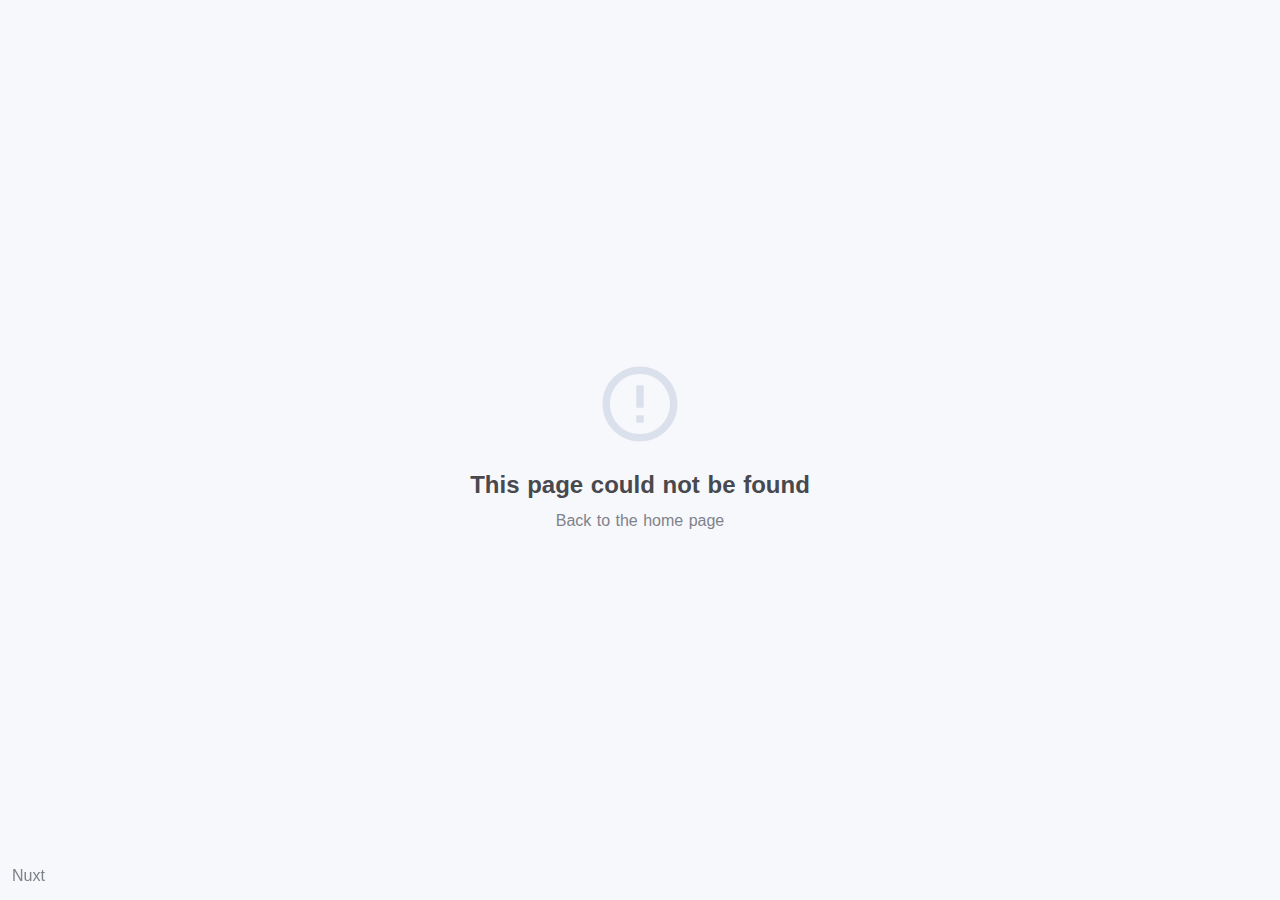
<file: index.html>
<!doctype html>
<html data-n-head-ssr>
  <head>
    <title>rgzk.me</title><meta data-n-head="ssr" charset="utf-8"><meta data-n-head="ssr" name="viewport" content="width=device-width,initial-scale=1"><meta data-n-head="ssr" data-hid="description" name="description" content="My hunky-dory Nuxt.js project"><link data-n-head="ssr" rel="icon" type="image/x-icon" href="/favicon.ico"><link rel="preload" href="/_nuxt/2dd3037.js" as="script"><link rel="preload" href="/_nuxt/1412576.js" as="script"><link rel="preload" href="/_nuxt/39f20f5.js" as="script"><link rel="preload" href="/_nuxt/6291bba.js" as="script"><link rel="preload" href="/_nuxt/70084f8.js" as="script"><style data-vue-ssr-id="25950107:0 e8c6e7d0:0 31f54119:0 115d3497:0 115d3497:1">/*! bulma.io v0.7.4 | MIT License | github.com/jgthms/bulma */@keyframes spinAround{0%{transform:rotate(0)}to{transform:rotate(359deg)}}.breadcrumb,.button,.delete,.file,.is-unselectable,.modal-close,.pagination-ellipsis,.pagination-link,.pagination-next,.pagination-previous,.tabs{-webkit-touch-callout:none;-webkit-user-select:none;-moz-user-select:none;user-select:none}.navbar-link:not(.is-arrowless):after,.select:not(.is-multiple):not(.is-loading):after{border:3px solid transparent;border-radius:2px;border-right:0;border-top:0;content:" ";display:block;height:.625em;margin-top:-.4375em;pointer-events:none;position:absolute;top:50%;transform:rotate(-45deg);transform-origin:center;width:.625em}.block:not(:last-child),.box:not(:last-child),.breadcrumb:not(:last-child),.content:not(:last-child),.highlight:not(:last-child),.level:not(:last-child),.list:not(:last-child),.message:not(:last-child),.notification:not(:last-child),.progress:not(:last-child),.subtitle:not(:last-child),.table-container:not(:last-child),.table:not(:last-child),.tabs:not(:last-child),.title:not(:last-child){margin-bottom:1.5rem}.delete,.modal-close{-moz-appearance:none;-webkit-appearance:none;background-color:rgba(10,10,10,.2);border:none;border-radius:290486px;cursor:pointer;pointer-events:auto;display:inline-block;flex-grow:0;flex-shrink:0;font-size:0;height:20px;max-height:20px;max-width:20px;min-height:20px;min-width:20px;outline:0;position:relative;vertical-align:top;width:20px}.delete:after,.delete:before,.modal-close:after,.modal-close:before{background-color:#fff;content:"";display:block;left:50%;position:absolute;top:50%;transform:translateX(-50%) translateY(-50%) rotate(45deg);transform-origin:center center}.delete:before,.modal-close:before{height:2px;width:50%}.delete:after,.modal-close:after{height:50%;width:2px}.delete:focus,.delete:hover,.modal-close:focus,.modal-close:hover{background-color:rgba(10,10,10,.3)}.delete:active,.modal-close:active{background-color:rgba(10,10,10,.4)}.is-small.delete,.is-small.modal-close{height:16px;max-height:16px;max-width:16px;min-height:16px;min-width:16px;width:16px}.is-medium.delete,.is-medium.modal-close{height:24px;max-height:24px;max-width:24px;min-height:24px;min-width:24px;width:24px}.is-large.delete,.is-large.modal-close{height:32px;max-height:32px;max-width:32px;min-height:32px;min-width:32px;width:32px}.button.is-loading:after,.control.is-loading:after,.loader,.select.is-loading:after{animation:spinAround .5s linear infinite;border-radius:290486px;border-color:transparent transparent #dbdbdb #dbdbdb;border-style:solid;border-width:2px;content:"";display:block;height:1em;position:relative;width:1em}.hero-video,.image.is-16by9 .has-ratio,.image.is-16by9 img,.image.is-1by1 .has-ratio,.image.is-1by1 img,.image.is-1by2 .has-ratio,.image.is-1by2 img,.image.is-1by3 .has-ratio,.image.is-1by3 img,.image.is-2by1 .has-ratio,.image.is-2by1 img,.image.is-2by3 .has-ratio,.image.is-2by3 img,.image.is-3by1 .has-ratio,.image.is-3by1 img,.image.is-3by2 .has-ratio,.image.is-3by2 img,.image.is-3by4 .has-ratio,.image.is-3by4 img,.image.is-3by5 .has-ratio,.image.is-3by5 img,.image.is-4by3 .has-ratio,.image.is-4by3 img,.image.is-4by5 .has-ratio,.image.is-4by5 img,.image.is-5by3 .has-ratio,.image.is-5by3 img,.image.is-5by4 .has-ratio,.image.is-5by4 img,.image.is-9by16 .has-ratio,.image.is-9by16 img,.image.is-square .has-ratio,.image.is-square img,.is-overlay,.modal,.modal-background{bottom:0;left:0;position:absolute;right:0;top:0}.button,.file-cta,.file-name,.input,.pagination-ellipsis,.pagination-link,.pagination-next,.pagination-previous,.select select,.textarea{-moz-appearance:none;-webkit-appearance:none;align-items:center;border:1px solid transparent;border-radius:4px;box-shadow:none;display:inline-flex;font-size:1rem;height:2.25em;justify-content:flex-start;line-height:1.5;padding:calc(.375em - 1px) calc(.625em - 1px);position:relative;vertical-align:top}.button:active,.button:focus,.file-cta:active,.file-cta:focus,.file-name:active,.file-name:focus,.input:active,.input:focus,.is-active.button,.is-active.file-cta,.is-active.file-name,.is-active.input,.is-active.pagination-ellipsis,.is-active.pagination-link,.is-active.pagination-next,.is-active.pagination-previous,.is-active.textarea,.is-focused.button,.is-focused.file-cta,.is-focused.file-name,.is-focused.input,.is-focused.pagination-ellipsis,.is-focused.pagination-link,.is-focused.pagination-next,.is-focused.pagination-previous,.is-focused.textarea,.pagination-ellipsis:active,.pagination-ellipsis:focus,.pagination-link:active,.pagination-link:focus,.pagination-next:active,.pagination-next:focus,.pagination-previous:active,.pagination-previous:focus,.select select.is-active,.select select.is-focused,.select select:active,.select select:focus,.textarea:active,.textarea:focus{outline:0}.button[disabled],.file-cta[disabled],.file-name[disabled],.input[disabled],.pagination-ellipsis[disabled],.pagination-link[disabled],.pagination-next[disabled],.pagination-previous[disabled],.select fieldset[disabled] select,.select select[disabled],.textarea[disabled],fieldset[disabled] .button,fieldset[disabled] .file-cta,fieldset[disabled] .file-name,fieldset[disabled] .input,fieldset[disabled] .pagination-ellipsis,fieldset[disabled] .pagination-link,fieldset[disabled] .pagination-next,fieldset[disabled] .pagination-previous,fieldset[disabled] .select select,fieldset[disabled] .textarea{cursor:not-allowed}/*! minireset.css v0.0.4 | MIT License | github.com/jgthms/minireset.css */blockquote,body,dd,dl,dt,fieldset,figure,h1,h2,h3,h4,h5,h6,hr,html,iframe,legend,li,ol,p,pre,textarea,ul{margin:0;padding:0}h1,h2,h3,h4,h5,h6{font-size:100%;font-weight:400}ul{list-style:none}button,input,select,textarea{margin:0}html{box-sizing:border-box}*,:after,:before{box-sizing:inherit}embed,iframe,img,object,video{height:auto;max-width:100%}audio{max-width:100%}iframe{border:0}table{border-collapse:collapse;border-spacing:0}td,th{padding:0;text-align:left}html{background-color:#fff;font-size:16px;-moz-osx-font-smoothing:grayscale;-webkit-font-smoothing:antialiased;min-width:300px;overflow-x:hidden;overflow-y:scroll;text-rendering:optimizeLegibility;-webkit-text-size-adjust:100%;-moz-text-size-adjust:100%;text-size-adjust:100%}article,aside,figure,footer,header,hgroup,section{display:block}body,button,input,select,textarea{font-family:BlinkMacSystemFont,-apple-system,"Segoe UI",Roboto,Oxygen,Ubuntu,Cantarell,"Fira Sans","Droid Sans","Helvetica Neue",Helvetica,Arial,sans-serif}code,pre{-moz-osx-font-smoothing:auto;-webkit-font-smoothing:auto;font-family:monospace}body{color:#4a4a4a;font-size:1rem;font-weight:400;line-height:1.5}a{color:#3273dc;cursor:pointer;text-decoration:none}a strong{color:currentColor}a:hover{color:#363636}code{color:#ff3860;font-size:.875em;font-weight:400;padding:.25em .5em}code,hr{background-color:#f5f5f5}hr{border:none;display:block;height:2px;margin:1.5rem 0}img{height:auto;max-width:100%}input[type=checkbox],input[type=radio]{vertical-align:baseline}small{font-size:.875em}span{font-style:inherit;font-weight:inherit}strong{color:#363636;font-weight:700}fieldset{border:none}pre{-webkit-overflow-scrolling:touch;background-color:#f5f5f5;color:#4a4a4a;font-size:.875em;overflow-x:auto;padding:1.25rem 1.5rem;white-space:pre;word-wrap:normal}pre code{background-color:transparent;color:currentColor;font-size:1em;padding:0}table td,table th{text-align:left;vertical-align:top}table th{color:#363636}.is-clearfix:after{clear:both;content:" ";display:table}.is-pulled-left{float:left!important}.is-pulled-right{float:right!important}.is-clipped{overflow:hidden!important}.is-size-1{font-size:3rem!important}.is-size-2{font-size:2.5rem!important}.is-size-3{font-size:2rem!important}.is-size-4{font-size:1.5rem!important}.is-size-5{font-size:1.25rem!important}.is-size-6{font-size:1rem!important}.is-size-7{font-size:.75rem!important}@media screen and (max-width:768px){.is-size-1-mobile{font-size:3rem!important}.is-size-2-mobile{font-size:2.5rem!important}.is-size-3-mobile{font-size:2rem!important}.is-size-4-mobile{font-size:1.5rem!important}.is-size-5-mobile{font-size:1.25rem!important}.is-size-6-mobile{font-size:1rem!important}.is-size-7-mobile{font-size:.75rem!important}}@media print,screen and (min-width:769px){.is-size-1-tablet{font-size:3rem!important}.is-size-2-tablet{font-size:2.5rem!important}.is-size-3-tablet{font-size:2rem!important}.is-size-4-tablet{font-size:1.5rem!important}.is-size-5-tablet{font-size:1.25rem!important}.is-size-6-tablet{font-size:1rem!important}.is-size-7-tablet{font-size:.75rem!important}}@media screen and (max-width:1087px){.is-size-1-touch{font-size:3rem!important}.is-size-2-touch{font-size:2.5rem!important}.is-size-3-touch{font-size:2rem!important}.is-size-4-touch{font-size:1.5rem!important}.is-size-5-touch{font-size:1.25rem!important}.is-size-6-touch{font-size:1rem!important}.is-size-7-touch{font-size:.75rem!important}}@media screen and (min-width:1088px){.is-size-1-desktop{font-size:3rem!important}.is-size-2-desktop{font-size:2.5rem!important}.is-size-3-desktop{font-size:2rem!important}.is-size-4-desktop{font-size:1.5rem!important}.is-size-5-desktop{font-size:1.25rem!important}.is-size-6-desktop{font-size:1rem!important}.is-size-7-desktop{font-size:.75rem!important}}@media screen and (min-width:1280px){.is-size-1-widescreen{font-size:3rem!important}.is-size-2-widescreen{font-size:2.5rem!important}.is-size-3-widescreen{font-size:2rem!important}.is-size-4-widescreen{font-size:1.5rem!important}.is-size-5-widescreen{font-size:1.25rem!important}.is-size-6-widescreen{font-size:1rem!important}.is-size-7-widescreen{font-size:.75rem!important}}@media screen and (min-width:1472px){.is-size-1-fullhd{font-size:3rem!important}.is-size-2-fullhd{font-size:2.5rem!important}.is-size-3-fullhd{font-size:2rem!important}.is-size-4-fullhd{font-size:1.5rem!important}.is-size-5-fullhd{font-size:1.25rem!important}.is-size-6-fullhd{font-size:1rem!important}.is-size-7-fullhd{font-size:.75rem!important}}.has-text-centered{text-align:center!important}.has-text-justified{text-align:justify!important}.has-text-left{text-align:left!important}.has-text-right{text-align:right!important}@media screen and (max-width:768px){.has-text-centered-mobile{text-align:center!important}}@media print,screen and (min-width:769px){.has-text-centered-tablet{text-align:center!important}}@media screen and (min-width:769px) and (max-width:1087px){.has-text-centered-tablet-only{text-align:center!important}}@media screen and (max-width:1087px){.has-text-centered-touch{text-align:center!important}}@media screen and (min-width:1088px){.has-text-centered-desktop{text-align:center!important}}@media screen and (min-width:1088px) and (max-width:1279px){.has-text-centered-desktop-only{text-align:center!important}}@media screen and (min-width:1280px){.has-text-centered-widescreen{text-align:center!important}}@media screen and (min-width:1280px) and (max-width:1471px){.has-text-centered-widescreen-only{text-align:center!important}}@media screen and (min-width:1472px){.has-text-centered-fullhd{text-align:center!important}}@media screen and (max-width:768px){.has-text-justified-mobile{text-align:justify!important}}@media print,screen and (min-width:769px){.has-text-justified-tablet{text-align:justify!important}}@media screen and (min-width:769px) and (max-width:1087px){.has-text-justified-tablet-only{text-align:justify!important}}@media screen and (max-width:1087px){.has-text-justified-touch{text-align:justify!important}}@media screen and (min-width:1088px){.has-text-justified-desktop{text-align:justify!important}}@media screen and (min-width:1088px) and (max-width:1279px){.has-text-justified-desktop-only{text-align:justify!important}}@media screen and (min-width:1280px){.has-text-justified-widescreen{text-align:justify!important}}@media screen and (min-width:1280px) and (max-width:1471px){.has-text-justified-widescreen-only{text-align:justify!important}}@media screen and (min-width:1472px){.has-text-justified-fullhd{text-align:justify!important}}@media screen and (max-width:768px){.has-text-left-mobile{text-align:left!important}}@media print,screen and (min-width:769px){.has-text-left-tablet{text-align:left!important}}@media screen and (min-width:769px) and (max-width:1087px){.has-text-left-tablet-only{text-align:left!important}}@media screen and (max-width:1087px){.has-text-left-touch{text-align:left!important}}@media screen and (min-width:1088px){.has-text-left-desktop{text-align:left!important}}@media screen and (min-width:1088px) and (max-width:1279px){.has-text-left-desktop-only{text-align:left!important}}@media screen and (min-width:1280px){.has-text-left-widescreen{text-align:left!important}}@media screen and (min-width:1280px) and (max-width:1471px){.has-text-left-widescreen-only{text-align:left!important}}@media screen and (min-width:1472px){.has-text-left-fullhd{text-align:left!important}}@media screen and (max-width:768px){.has-text-right-mobile{text-align:right!important}}@media print,screen and (min-width:769px){.has-text-right-tablet{text-align:right!important}}@media screen and (min-width:769px) and (max-width:1087px){.has-text-right-tablet-only{text-align:right!important}}@media screen and (max-width:1087px){.has-text-right-touch{text-align:right!important}}@media screen and (min-width:1088px){.has-text-right-desktop{text-align:right!important}}@media screen and (min-width:1088px) and (max-width:1279px){.has-text-right-desktop-only{text-align:right!important}}@media screen and (min-width:1280px){.has-text-right-widescreen{text-align:right!important}}@media screen and (min-width:1280px) and (max-width:1471px){.has-text-right-widescreen-only{text-align:right!important}}@media screen and (min-width:1472px){.has-text-right-fullhd{text-align:right!important}}.is-capitalized{text-transform:capitalize!important}.is-lowercase{text-transform:lowercase!important}.is-uppercase{text-transform:uppercase!important}.is-italic{font-style:italic!important}.has-text-white{color:#fff!important}a.has-text-white:focus,a.has-text-white:hover{color:#e6e6e6!important}.has-background-white{background-color:#fff!important}.has-text-black{color:#0a0a0a!important}a.has-text-black:focus,a.has-text-black:hover{color:#000!important}.has-background-black{background-color:#0a0a0a!important}.has-text-light{color:#f5f5f5!important}a.has-text-light:focus,a.has-text-light:hover{color:#dbdbdb!important}.has-background-light{background-color:#f5f5f5!important}.has-text-dark{color:#363636!important}a.has-text-dark:focus,a.has-text-dark:hover{color:#1c1c1c!important}.has-background-dark{background-color:#363636!important}.has-text-primary{color:#00d1b2!important}a.has-text-primary:focus,a.has-text-primary:hover{color:#009e86!important}.has-background-primary{background-color:#00d1b2!important}.has-text-link{color:#3273dc!important}a.has-text-link:focus,a.has-text-link:hover{color:#205bbc!important}.has-background-link{background-color:#3273dc!important}.has-text-info{color:#209cee!important}a.has-text-info:focus,a.has-text-info:hover{color:#0f81cc!important}.has-background-info{background-color:#209cee!important}.has-text-success{color:#23d160!important}a.has-text-success:focus,a.has-text-success:hover{color:#1ca64c!important}.has-background-success{background-color:#23d160!important}.has-text-warning{color:#ffdd57!important}a.has-text-warning:focus,a.has-text-warning:hover{color:#ffd324!important}.has-background-warning{background-color:#ffdd57!important}.has-text-danger{color:#ff3860!important}a.has-text-danger:focus,a.has-text-danger:hover{color:#ff0537!important}.has-background-danger{background-color:#ff3860!important}.has-text-black-bis{color:#121212!important}.has-background-black-bis{background-color:#121212!important}.has-text-black-ter{color:#242424!important}.has-background-black-ter{background-color:#242424!important}.has-text-grey-darker{color:#363636!important}.has-background-grey-darker{background-color:#363636!important}.has-text-grey-dark{color:#4a4a4a!important}.has-background-grey-dark{background-color:#4a4a4a!important}.has-text-grey{color:#7a7a7a!important}.has-background-grey{background-color:#7a7a7a!important}.has-text-grey-light{color:#b5b5b5!important}.has-background-grey-light{background-color:#b5b5b5!important}.has-text-grey-lighter{color:#dbdbdb!important}.has-background-grey-lighter{background-color:#dbdbdb!important}.has-text-white-ter{color:#f5f5f5!important}.has-background-white-ter{background-color:#f5f5f5!important}.has-text-white-bis{color:#fafafa!important}.has-background-white-bis{background-color:#fafafa!important}.has-text-weight-light{font-weight:300!important}.has-text-weight-normal{font-weight:400!important}.has-text-weight-semibold{font-weight:600!important}.has-text-weight-bold{font-weight:700!important}.is-family-primary,.is-family-sans-serif,.is-family-secondary{font-family:BlinkMacSystemFont,-apple-system,"Segoe UI",Roboto,Oxygen,Ubuntu,Cantarell,"Fira Sans","Droid Sans","Helvetica Neue",Helvetica,Arial,sans-serif!important}.is-family-code,.is-family-monospace{font-family:monospace!important}.is-block{display:block!important}@media screen and (max-width:768px){.is-block-mobile{display:block!important}}@media print,screen and (min-width:769px){.is-block-tablet{display:block!important}}@media screen and (min-width:769px) and (max-width:1087px){.is-block-tablet-only{display:block!important}}@media screen and (max-width:1087px){.is-block-touch{display:block!important}}@media screen and (min-width:1088px){.is-block-desktop{display:block!important}}@media screen and (min-width:1088px) and (max-width:1279px){.is-block-desktop-only{display:block!important}}@media screen and (min-width:1280px){.is-block-widescreen{display:block!important}}@media screen and (min-width:1280px) and (max-width:1471px){.is-block-widescreen-only{display:block!important}}@media screen and (min-width:1472px){.is-block-fullhd{display:block!important}}.is-flex{display:flex!important}@media screen and (max-width:768px){.is-flex-mobile{display:flex!important}}@media print,screen and (min-width:769px){.is-flex-tablet{display:flex!important}}@media screen and (min-width:769px) and (max-width:1087px){.is-flex-tablet-only{display:flex!important}}@media screen and (max-width:1087px){.is-flex-touch{display:flex!important}}@media screen and (min-width:1088px){.is-flex-desktop{display:flex!important}}@media screen and (min-width:1088px) and (max-width:1279px){.is-flex-desktop-only{display:flex!important}}@media screen and (min-width:1280px){.is-flex-widescreen{display:flex!important}}@media screen and (min-width:1280px) and (max-width:1471px){.is-flex-widescreen-only{display:flex!important}}@media screen and (min-width:1472px){.is-flex-fullhd{display:flex!important}}.is-inline{display:inline!important}@media screen and (max-width:768px){.is-inline-mobile{display:inline!important}}@media print,screen and (min-width:769px){.is-inline-tablet{display:inline!important}}@media screen and (min-width:769px) and (max-width:1087px){.is-inline-tablet-only{display:inline!important}}@media screen and (max-width:1087px){.is-inline-touch{display:inline!important}}@media screen and (min-width:1088px){.is-inline-desktop{display:inline!important}}@media screen and (min-width:1088px) and (max-width:1279px){.is-inline-desktop-only{display:inline!important}}@media screen and (min-width:1280px){.is-inline-widescreen{display:inline!important}}@media screen and (min-width:1280px) and (max-width:1471px){.is-inline-widescreen-only{display:inline!important}}@media screen and (min-width:1472px){.is-inline-fullhd{display:inline!important}}.is-inline-block{display:inline-block!important}@media screen and (max-width:768px){.is-inline-block-mobile{display:inline-block!important}}@media print,screen and (min-width:769px){.is-inline-block-tablet{display:inline-block!important}}@media screen and (min-width:769px) and (max-width:1087px){.is-inline-block-tablet-only{display:inline-block!important}}@media screen and (max-width:1087px){.is-inline-block-touch{display:inline-block!important}}@media screen and (min-width:1088px){.is-inline-block-desktop{display:inline-block!important}}@media screen and (min-width:1088px) and (max-width:1279px){.is-inline-block-desktop-only{display:inline-block!important}}@media screen and (min-width:1280px){.is-inline-block-widescreen{display:inline-block!important}}@media screen and (min-width:1280px) and (max-width:1471px){.is-inline-block-widescreen-only{display:inline-block!important}}@media screen and (min-width:1472px){.is-inline-block-fullhd{display:inline-block!important}}.is-inline-flex{display:inline-flex!important}@media screen and (max-width:768px){.is-inline-flex-mobile{display:inline-flex!important}}@media print,screen and (min-width:769px){.is-inline-flex-tablet{display:inline-flex!important}}@media screen and (min-width:769px) and (max-width:1087px){.is-inline-flex-tablet-only{display:inline-flex!important}}@media screen and (max-width:1087px){.is-inline-flex-touch{display:inline-flex!important}}@media screen and (min-width:1088px){.is-inline-flex-desktop{display:inline-flex!important}}@media screen and (min-width:1088px) and (max-width:1279px){.is-inline-flex-desktop-only{display:inline-flex!important}}@media screen and (min-width:1280px){.is-inline-flex-widescreen{display:inline-flex!important}}@media screen and (min-width:1280px) and (max-width:1471px){.is-inline-flex-widescreen-only{display:inline-flex!important}}@media screen and (min-width:1472px){.is-inline-flex-fullhd{display:inline-flex!important}}.is-hidden{display:none!important}.is-sr-only{border:none!important;clip:rect(0,0,0,0)!important;height:.01em!important;overflow:hidden!important;padding:0!important;position:absolute!important;white-space:nowrap!important;width:.01em!important}@media screen and (max-width:768px){.is-hidden-mobile{display:none!important}}@media print,screen and (min-width:769px){.is-hidden-tablet{display:none!important}}@media screen and (min-width:769px) and (max-width:1087px){.is-hidden-tablet-only{display:none!important}}@media screen and (max-width:1087px){.is-hidden-touch{display:none!important}}@media screen and (min-width:1088px){.is-hidden-desktop{display:none!important}}@media screen and (min-width:1088px) and (max-width:1279px){.is-hidden-desktop-only{display:none!important}}@media screen and (min-width:1280px){.is-hidden-widescreen{display:none!important}}@media screen and (min-width:1280px) and (max-width:1471px){.is-hidden-widescreen-only{display:none!important}}@media screen and (min-width:1472px){.is-hidden-fullhd{display:none!important}}.is-invisible{visibility:hidden!important}@media screen and (max-width:768px){.is-invisible-mobile{visibility:hidden!important}}@media print,screen and (min-width:769px){.is-invisible-tablet{visibility:hidden!important}}@media screen and (min-width:769px) and (max-width:1087px){.is-invisible-tablet-only{visibility:hidden!important}}@media screen and (max-width:1087px){.is-invisible-touch{visibility:hidden!important}}@media screen and (min-width:1088px){.is-invisible-desktop{visibility:hidden!important}}@media screen and (min-width:1088px) and (max-width:1279px){.is-invisible-desktop-only{visibility:hidden!important}}@media screen and (min-width:1280px){.is-invisible-widescreen{visibility:hidden!important}}@media screen and (min-width:1280px) and (max-width:1471px){.is-invisible-widescreen-only{visibility:hidden!important}}@media screen and (min-width:1472px){.is-invisible-fullhd{visibility:hidden!important}}.is-marginless{margin:0!important}.is-paddingless{padding:0!important}.is-radiusless{border-radius:0!important}.is-shadowless{box-shadow:none!important}.box{background-color:#fff;border-radius:6px;box-shadow:0 2px 3px rgba(10,10,10,.1),0 0 0 1px rgba(10,10,10,.1);color:#4a4a4a;display:block;padding:1.25rem}a.box:focus,a.box:hover{box-shadow:0 2px 3px rgba(10,10,10,.1),0 0 0 1px #3273dc}a.box:active{box-shadow:inset 0 1px 2px rgba(10,10,10,.2),0 0 0 1px #3273dc}.button{background-color:#fff;border-color:#dbdbdb;border-width:1px;color:#363636;cursor:pointer;justify-content:center;padding:calc(.375em - 1px) .75em;text-align:center;white-space:nowrap}.button strong{color:inherit}.button .icon,.button .icon.is-large,.button .icon.is-medium,.button .icon.is-small{height:1.5em;width:1.5em}.button .icon:first-child:not(:last-child){margin-left:calc(-.375em - 1px);margin-right:.1875em}.button .icon:last-child:not(:first-child){margin-left:.1875em;margin-right:calc(-.375em - 1px)}.button .icon:first-child:last-child{margin-left:calc(-.375em - 1px);margin-right:calc(-.375em - 1px)}.button.is-hovered,.button:hover{border-color:#b5b5b5;color:#363636}.button.is-focused,.button:focus{border-color:#3273dc;color:#363636}.button.is-focused:not(:active),.button:focus:not(:active){box-shadow:0 0 0 .125em rgba(50,115,220,.25)}.button.is-active,.button:active{border-color:#4a4a4a;color:#363636}.button.is-text{background-color:transparent;border-color:transparent;color:#4a4a4a;text-decoration:underline}.button.is-text.is-focused,.button.is-text.is-hovered,.button.is-text:focus,.button.is-text:hover{background-color:#f5f5f5;color:#363636}.button.is-text.is-active,.button.is-text:active{background-color:#e8e8e8;color:#363636}.button.is-text[disabled],fieldset[disabled] .button.is-text{background-color:transparent;border-color:transparent;box-shadow:none}.button.is-white{background-color:#fff;border-color:transparent;color:#0a0a0a}.button.is-white.is-hovered,.button.is-white:hover{background-color:#f9f9f9;border-color:transparent;color:#0a0a0a}.button.is-white.is-focused,.button.is-white:focus{border-color:transparent;color:#0a0a0a}.button.is-white.is-focused:not(:active),.button.is-white:focus:not(:active){box-shadow:0 0 0 .125em hsla(0,0%,100%,.25)}.button.is-white.is-active,.button.is-white:active{background-color:#f2f2f2;border-color:transparent;color:#0a0a0a}.button.is-white[disabled],fieldset[disabled] .button.is-white{background-color:#fff;border-color:transparent;box-shadow:none}.button.is-white.is-inverted{background-color:#0a0a0a;color:#fff}.button.is-white.is-inverted:hover{background-color:#000}.button.is-white.is-inverted[disabled],fieldset[disabled] .button.is-white.is-inverted{background-color:#0a0a0a;border-color:transparent;box-shadow:none;color:#fff}.button.is-white.is-loading:after{border-color:transparent transparent #0a0a0a #0a0a0a!important}.button.is-white.is-outlined{background-color:transparent;border-color:#fff;color:#fff}.button.is-white.is-outlined:focus,.button.is-white.is-outlined:hover{background-color:#fff;border-color:#fff;color:#0a0a0a}.button.is-white.is-outlined.is-loading:after{border-color:transparent transparent #fff #fff!important}.button.is-white.is-outlined[disabled],fieldset[disabled] .button.is-white.is-outlined{background-color:transparent;border-color:#fff;box-shadow:none;color:#fff}.button.is-white.is-inverted.is-outlined{background-color:transparent;border-color:#0a0a0a;color:#0a0a0a}.button.is-white.is-inverted.is-outlined:focus,.button.is-white.is-inverted.is-outlined:hover{background-color:#0a0a0a;color:#fff}.button.is-white.is-inverted.is-outlined[disabled],fieldset[disabled] .button.is-white.is-inverted.is-outlined{background-color:transparent;border-color:#0a0a0a;box-shadow:none;color:#0a0a0a}.button.is-black{background-color:#0a0a0a;border-color:transparent;color:#fff}.button.is-black.is-hovered,.button.is-black:hover{background-color:#040404;border-color:transparent;color:#fff}.button.is-black.is-focused,.button.is-black:focus{border-color:transparent;color:#fff}.button.is-black.is-focused:not(:active),.button.is-black:focus:not(:active){box-shadow:0 0 0 .125em rgba(10,10,10,.25)}.button.is-black.is-active,.button.is-black:active{background-color:#000;border-color:transparent;color:#fff}.button.is-black[disabled],fieldset[disabled] .button.is-black{background-color:#0a0a0a;border-color:transparent;box-shadow:none}.button.is-black.is-inverted{background-color:#fff;color:#0a0a0a}.button.is-black.is-inverted:hover{background-color:#f2f2f2}.button.is-black.is-inverted[disabled],fieldset[disabled] .button.is-black.is-inverted{background-color:#fff;border-color:transparent;box-shadow:none;color:#0a0a0a}.button.is-black.is-loading:after{border-color:transparent transparent #fff #fff!important}.button.is-black.is-outlined{background-color:transparent;border-color:#0a0a0a;color:#0a0a0a}.button.is-black.is-outlined:focus,.button.is-black.is-outlined:hover{background-color:#0a0a0a;border-color:#0a0a0a;color:#fff}.button.is-black.is-outlined.is-loading:after{border-color:transparent transparent #0a0a0a #0a0a0a!important}.button.is-black.is-outlined[disabled],fieldset[disabled] .button.is-black.is-outlined{background-color:transparent;border-color:#0a0a0a;box-shadow:none;color:#0a0a0a}.button.is-black.is-inverted.is-outlined{background-color:transparent;border-color:#fff;color:#fff}.button.is-black.is-inverted.is-outlined:focus,.button.is-black.is-inverted.is-outlined:hover{background-color:#fff;color:#0a0a0a}.button.is-black.is-inverted.is-outlined[disabled],fieldset[disabled] .button.is-black.is-inverted.is-outlined{background-color:transparent;border-color:#fff;box-shadow:none;color:#fff}.button.is-light{background-color:#f5f5f5;border-color:transparent;color:#363636}.button.is-light.is-hovered,.button.is-light:hover{background-color:#eee;border-color:transparent;color:#363636}.button.is-light.is-focused,.button.is-light:focus{border-color:transparent;color:#363636}.button.is-light.is-focused:not(:active),.button.is-light:focus:not(:active){box-shadow:0 0 0 .125em hsla(0,0%,96.1%,.25)}.button.is-light.is-active,.button.is-light:active{background-color:#e8e8e8;border-color:transparent;color:#363636}.button.is-light[disabled],fieldset[disabled] .button.is-light{background-color:#f5f5f5;border-color:transparent;box-shadow:none}.button.is-light.is-inverted{background-color:#363636;color:#f5f5f5}.button.is-light.is-inverted:hover{background-color:#292929}.button.is-light.is-inverted[disabled],fieldset[disabled] .button.is-light.is-inverted{background-color:#363636;border-color:transparent;box-shadow:none;color:#f5f5f5}.button.is-light.is-loading:after{border-color:transparent transparent #363636 #363636!important}.button.is-light.is-outlined{background-color:transparent;border-color:#f5f5f5;color:#f5f5f5}.button.is-light.is-outlined:focus,.button.is-light.is-outlined:hover{background-color:#f5f5f5;border-color:#f5f5f5;color:#363636}.button.is-light.is-outlined.is-loading:after{border-color:transparent transparent #f5f5f5 #f5f5f5!important}.button.is-light.is-outlined[disabled],fieldset[disabled] .button.is-light.is-outlined{background-color:transparent;border-color:#f5f5f5;box-shadow:none;color:#f5f5f5}.button.is-light.is-inverted.is-outlined{background-color:transparent;border-color:#363636;color:#363636}.button.is-light.is-inverted.is-outlined:focus,.button.is-light.is-inverted.is-outlined:hover{background-color:#363636;color:#f5f5f5}.button.is-light.is-inverted.is-outlined[disabled],fieldset[disabled] .button.is-light.is-inverted.is-outlined{background-color:transparent;border-color:#363636;box-shadow:none;color:#363636}.button.is-dark{background-color:#363636;border-color:transparent;color:#f5f5f5}.button.is-dark.is-hovered,.button.is-dark:hover{background-color:#2f2f2f;border-color:transparent;color:#f5f5f5}.button.is-dark.is-focused,.button.is-dark:focus{border-color:transparent;color:#f5f5f5}.button.is-dark.is-focused:not(:active),.button.is-dark:focus:not(:active){box-shadow:0 0 0 .125em rgba(54,54,54,.25)}.button.is-dark.is-active,.button.is-dark:active{background-color:#292929;border-color:transparent;color:#f5f5f5}.button.is-dark[disabled],fieldset[disabled] .button.is-dark{background-color:#363636;border-color:transparent;box-shadow:none}.button.is-dark.is-inverted{background-color:#f5f5f5;color:#363636}.button.is-dark.is-inverted:hover{background-color:#e8e8e8}.button.is-dark.is-inverted[disabled],fieldset[disabled] .button.is-dark.is-inverted{background-color:#f5f5f5;border-color:transparent;box-shadow:none;color:#363636}.button.is-dark.is-loading:after{border-color:transparent transparent #f5f5f5 #f5f5f5!important}.button.is-dark.is-outlined{background-color:transparent;border-color:#363636;color:#363636}.button.is-dark.is-outlined:focus,.button.is-dark.is-outlined:hover{background-color:#363636;border-color:#363636;color:#f5f5f5}.button.is-dark.is-outlined.is-loading:after{border-color:transparent transparent #363636 #363636!important}.button.is-dark.is-outlined[disabled],fieldset[disabled] .button.is-dark.is-outlined{background-color:transparent;border-color:#363636;box-shadow:none;color:#363636}.button.is-dark.is-inverted.is-outlined{background-color:transparent;border-color:#f5f5f5;color:#f5f5f5}.button.is-dark.is-inverted.is-outlined:focus,.button.is-dark.is-inverted.is-outlined:hover{background-color:#f5f5f5;color:#363636}.button.is-dark.is-inverted.is-outlined[disabled],fieldset[disabled] .button.is-dark.is-inverted.is-outlined{background-color:transparent;border-color:#f5f5f5;box-shadow:none;color:#f5f5f5}.button.is-primary{background-color:#00d1b2;border-color:transparent;color:#fff}.button.is-primary.is-hovered,.button.is-primary:hover{background-color:#00c4a7;border-color:transparent;color:#fff}.button.is-primary.is-focused,.button.is-primary:focus{border-color:transparent;color:#fff}.button.is-primary.is-focused:not(:active),.button.is-primary:focus:not(:active){box-shadow:0 0 0 .125em rgba(0,209,178,.25)}.button.is-primary.is-active,.button.is-primary:active{background-color:#00b89c;border-color:transparent;color:#fff}.button.is-primary[disabled],fieldset[disabled] .button.is-primary{background-color:#00d1b2;border-color:transparent;box-shadow:none}.button.is-primary.is-inverted{background-color:#fff;color:#00d1b2}.button.is-primary.is-inverted:hover{background-color:#f2f2f2}.button.is-primary.is-inverted[disabled],fieldset[disabled] .button.is-primary.is-inverted{background-color:#fff;border-color:transparent;box-shadow:none;color:#00d1b2}.button.is-primary.is-loading:after{border-color:transparent transparent #fff #fff!important}.button.is-primary.is-outlined{background-color:transparent;border-color:#00d1b2;color:#00d1b2}.button.is-primary.is-outlined:focus,.button.is-primary.is-outlined:hover{background-color:#00d1b2;border-color:#00d1b2;color:#fff}.button.is-primary.is-outlined.is-loading:after{border-color:transparent transparent #00d1b2 #00d1b2!important}.button.is-primary.is-outlined[disabled],fieldset[disabled] .button.is-primary.is-outlined{background-color:transparent;border-color:#00d1b2;box-shadow:none;color:#00d1b2}.button.is-primary.is-inverted.is-outlined{background-color:transparent;border-color:#fff;color:#fff}.button.is-primary.is-inverted.is-outlined:focus,.button.is-primary.is-inverted.is-outlined:hover{background-color:#fff;color:#00d1b2}.button.is-primary.is-inverted.is-outlined[disabled],fieldset[disabled] .button.is-primary.is-inverted.is-outlined{background-color:transparent;border-color:#fff;box-shadow:none;color:#fff}.button.is-link{background-color:#3273dc;border-color:transparent;color:#fff}.button.is-link.is-hovered,.button.is-link:hover{background-color:#276cda;border-color:transparent;color:#fff}.button.is-link.is-focused,.button.is-link:focus{border-color:transparent;color:#fff}.button.is-link.is-focused:not(:active),.button.is-link:focus:not(:active){box-shadow:0 0 0 .125em rgba(50,115,220,.25)}.button.is-link.is-active,.button.is-link:active{background-color:#2366d1;border-color:transparent;color:#fff}.button.is-link[disabled],fieldset[disabled] .button.is-link{background-color:#3273dc;border-color:transparent;box-shadow:none}.button.is-link.is-inverted{background-color:#fff;color:#3273dc}.button.is-link.is-inverted:hover{background-color:#f2f2f2}.button.is-link.is-inverted[disabled],fieldset[disabled] .button.is-link.is-inverted{background-color:#fff;border-color:transparent;box-shadow:none;color:#3273dc}.button.is-link.is-loading:after{border-color:transparent transparent #fff #fff!important}.button.is-link.is-outlined{background-color:transparent;border-color:#3273dc;color:#3273dc}.button.is-link.is-outlined:focus,.button.is-link.is-outlined:hover{background-color:#3273dc;border-color:#3273dc;color:#fff}.button.is-link.is-outlined.is-loading:after{border-color:transparent transparent #3273dc #3273dc!important}.button.is-link.is-outlined[disabled],fieldset[disabled] .button.is-link.is-outlined{background-color:transparent;border-color:#3273dc;box-shadow:none;color:#3273dc}.button.is-link.is-inverted.is-outlined{background-color:transparent;border-color:#fff;color:#fff}.button.is-link.is-inverted.is-outlined:focus,.button.is-link.is-inverted.is-outlined:hover{background-color:#fff;color:#3273dc}.button.is-link.is-inverted.is-outlined[disabled],fieldset[disabled] .button.is-link.is-inverted.is-outlined{background-color:transparent;border-color:#fff;box-shadow:none;color:#fff}.button.is-info{background-color:#209cee;border-color:transparent;color:#fff}.button.is-info.is-hovered,.button.is-info:hover{background-color:#1496ed;border-color:transparent;color:#fff}.button.is-info.is-focused,.button.is-info:focus{border-color:transparent;color:#fff}.button.is-info.is-focused:not(:active),.button.is-info:focus:not(:active){box-shadow:0 0 0 .125em rgba(32,156,238,.25)}.button.is-info.is-active,.button.is-info:active{background-color:#118fe4;border-color:transparent;color:#fff}.button.is-info[disabled],fieldset[disabled] .button.is-info{background-color:#209cee;border-color:transparent;box-shadow:none}.button.is-info.is-inverted{background-color:#fff;color:#209cee}.button.is-info.is-inverted:hover{background-color:#f2f2f2}.button.is-info.is-inverted[disabled],fieldset[disabled] .button.is-info.is-inverted{background-color:#fff;border-color:transparent;box-shadow:none;color:#209cee}.button.is-info.is-loading:after{border-color:transparent transparent #fff #fff!important}.button.is-info.is-outlined{background-color:transparent;border-color:#209cee;color:#209cee}.button.is-info.is-outlined:focus,.button.is-info.is-outlined:hover{background-color:#209cee;border-color:#209cee;color:#fff}.button.is-info.is-outlined.is-loading:after{border-color:transparent transparent #209cee #209cee!important}.button.is-info.is-outlined[disabled],fieldset[disabled] .button.is-info.is-outlined{background-color:transparent;border-color:#209cee;box-shadow:none;color:#209cee}.button.is-info.is-inverted.is-outlined{background-color:transparent;border-color:#fff;color:#fff}.button.is-info.is-inverted.is-outlined:focus,.button.is-info.is-inverted.is-outlined:hover{background-color:#fff;color:#209cee}.button.is-info.is-inverted.is-outlined[disabled],fieldset[disabled] .button.is-info.is-inverted.is-outlined{background-color:transparent;border-color:#fff;box-shadow:none;color:#fff}.button.is-success{background-color:#23d160;border-color:transparent;color:#fff}.button.is-success.is-hovered,.button.is-success:hover{background-color:#22c65b;border-color:transparent;color:#fff}.button.is-success.is-focused,.button.is-success:focus{border-color:transparent;color:#fff}.button.is-success.is-focused:not(:active),.button.is-success:focus:not(:active){box-shadow:0 0 0 .125em rgba(35,209,96,.25)}.button.is-success.is-active,.button.is-success:active{background-color:#20bc56;border-color:transparent;color:#fff}.button.is-success[disabled],fieldset[disabled] .button.is-success{background-color:#23d160;border-color:transparent;box-shadow:none}.button.is-success.is-inverted{background-color:#fff;color:#23d160}.button.is-success.is-inverted:hover{background-color:#f2f2f2}.button.is-success.is-inverted[disabled],fieldset[disabled] .button.is-success.is-inverted{background-color:#fff;border-color:transparent;box-shadow:none;color:#23d160}.button.is-success.is-loading:after{border-color:transparent transparent #fff #fff!important}.button.is-success.is-outlined{background-color:transparent;border-color:#23d160;color:#23d160}.button.is-success.is-outlined:focus,.button.is-success.is-outlined:hover{background-color:#23d160;border-color:#23d160;color:#fff}.button.is-success.is-outlined.is-loading:after{border-color:transparent transparent #23d160 #23d160!important}.button.is-success.is-outlined[disabled],fieldset[disabled] .button.is-success.is-outlined{background-color:transparent;border-color:#23d160;box-shadow:none;color:#23d160}.button.is-success.is-inverted.is-outlined{background-color:transparent;border-color:#fff;color:#fff}.button.is-success.is-inverted.is-outlined:focus,.button.is-success.is-inverted.is-outlined:hover{background-color:#fff;color:#23d160}.button.is-success.is-inverted.is-outlined[disabled],fieldset[disabled] .button.is-success.is-inverted.is-outlined{background-color:transparent;border-color:#fff;box-shadow:none;color:#fff}.button.is-warning{background-color:#ffdd57;border-color:transparent;color:rgba(0,0,0,.7)}.button.is-warning.is-hovered,.button.is-warning:hover{background-color:#ffdb4a;border-color:transparent;color:rgba(0,0,0,.7)}.button.is-warning.is-focused,.button.is-warning:focus{border-color:transparent;color:rgba(0,0,0,.7)}.button.is-warning.is-focused:not(:active),.button.is-warning:focus:not(:active){box-shadow:0 0 0 .125em rgba(255,221,87,.25)}.button.is-warning.is-active,.button.is-warning:active{background-color:#ffd83d;border-color:transparent;color:rgba(0,0,0,.7)}.button.is-warning[disabled],fieldset[disabled] .button.is-warning{background-color:#ffdd57;border-color:transparent;box-shadow:none}.button.is-warning.is-inverted{color:#ffdd57}.button.is-warning.is-inverted,.button.is-warning.is-inverted:hover{background-color:rgba(0,0,0,.7)}.button.is-warning.is-inverted[disabled],fieldset[disabled] .button.is-warning.is-inverted{background-color:rgba(0,0,0,.7);border-color:transparent;box-shadow:none;color:#ffdd57}.button.is-warning.is-loading:after{border-color:transparent transparent rgba(0,0,0,.7) rgba(0,0,0,.7)!important}.button.is-warning.is-outlined{background-color:transparent;border-color:#ffdd57;color:#ffdd57}.button.is-warning.is-outlined:focus,.button.is-warning.is-outlined:hover{background-color:#ffdd57;border-color:#ffdd57;color:rgba(0,0,0,.7)}.button.is-warning.is-outlined.is-loading:after{border-color:transparent transparent #ffdd57 #ffdd57!important}.button.is-warning.is-outlined[disabled],fieldset[disabled] .button.is-warning.is-outlined{background-color:transparent;border-color:#ffdd57;box-shadow:none;color:#ffdd57}.button.is-warning.is-inverted.is-outlined{background-color:transparent;border-color:rgba(0,0,0,.7);color:rgba(0,0,0,.7)}.button.is-warning.is-inverted.is-outlined:focus,.button.is-warning.is-inverted.is-outlined:hover{background-color:rgba(0,0,0,.7);color:#ffdd57}.button.is-warning.is-inverted.is-outlined[disabled],fieldset[disabled] .button.is-warning.is-inverted.is-outlined{background-color:transparent;border-color:rgba(0,0,0,.7);box-shadow:none;color:rgba(0,0,0,.7)}.button.is-danger{background-color:#ff3860;border-color:transparent;color:#fff}.button.is-danger.is-hovered,.button.is-danger:hover{background-color:#ff2b56;border-color:transparent;color:#fff}.button.is-danger.is-focused,.button.is-danger:focus{border-color:transparent;color:#fff}.button.is-danger.is-focused:not(:active),.button.is-danger:focus:not(:active){box-shadow:0 0 0 .125em rgba(255,56,96,.25)}.button.is-danger.is-active,.button.is-danger:active{background-color:#ff1f4b;border-color:transparent;color:#fff}.button.is-danger[disabled],fieldset[disabled] .button.is-danger{background-color:#ff3860;border-color:transparent;box-shadow:none}.button.is-danger.is-inverted{background-color:#fff;color:#ff3860}.button.is-danger.is-inverted:hover{background-color:#f2f2f2}.button.is-danger.is-inverted[disabled],fieldset[disabled] .button.is-danger.is-inverted{background-color:#fff;border-color:transparent;box-shadow:none;color:#ff3860}.button.is-danger.is-loading:after{border-color:transparent transparent #fff #fff!important}.button.is-danger.is-outlined{background-color:transparent;border-color:#ff3860;color:#ff3860}.button.is-danger.is-outlined:focus,.button.is-danger.is-outlined:hover{background-color:#ff3860;border-color:#ff3860;color:#fff}.button.is-danger.is-outlined.is-loading:after{border-color:transparent transparent #ff3860 #ff3860!important}.button.is-danger.is-outlined[disabled],fieldset[disabled] .button.is-danger.is-outlined{background-color:transparent;border-color:#ff3860;box-shadow:none;color:#ff3860}.button.is-danger.is-inverted.is-outlined{background-color:transparent;border-color:#fff;color:#fff}.button.is-danger.is-inverted.is-outlined:focus,.button.is-danger.is-inverted.is-outlined:hover{background-color:#fff;color:#ff3860}.button.is-danger.is-inverted.is-outlined[disabled],fieldset[disabled] .button.is-danger.is-inverted.is-outlined{background-color:transparent;border-color:#fff;box-shadow:none;color:#fff}.button.is-small{border-radius:2px;font-size:.75rem}.button.is-normal{font-size:1rem}.button.is-medium{font-size:1.25rem}.button.is-large{font-size:1.5rem}.button[disabled],fieldset[disabled] .button{background-color:#fff;border-color:#dbdbdb;box-shadow:none;opacity:.5}.button.is-fullwidth{display:flex;width:100%}.button.is-loading{color:transparent!important;pointer-events:none}.button.is-loading:after{position:absolute;left:calc(50% - .5em);top:calc(50% - .5em);position:absolute!important}.button.is-static{background-color:#f5f5f5;border-color:#dbdbdb;color:#7a7a7a;box-shadow:none;pointer-events:none}.button.is-rounded{border-radius:290486px;padding-left:1em;padding-right:1em}.buttons{align-items:center;display:flex;flex-wrap:wrap;justify-content:flex-start}.buttons .button{margin-bottom:.5rem}.buttons .button:not(:last-child):not(.is-fullwidth){margin-right:.5rem}.buttons:last-child{margin-bottom:-.5rem}.buttons:not(:last-child){margin-bottom:1rem}.buttons.are-small .button:not(.is-normal):not(.is-medium):not(.is-large){border-radius:2px;font-size:.75rem}.buttons.are-medium .button:not(.is-small):not(.is-normal):not(.is-large){font-size:1.25rem}.buttons.are-large .button:not(.is-small):not(.is-normal):not(.is-medium){font-size:1.5rem}.buttons.has-addons .button:not(:first-child){border-bottom-left-radius:0;border-top-left-radius:0}.buttons.has-addons .button:not(:last-child){border-bottom-right-radius:0;border-top-right-radius:0;margin-right:-1px}.buttons.has-addons .button:last-child{margin-right:0}.buttons.has-addons .button.is-hovered,.buttons.has-addons .button:hover{z-index:2}.buttons.has-addons .button.is-active,.buttons.has-addons .button.is-focused,.buttons.has-addons .button.is-selected,.buttons.has-addons .button:active,.buttons.has-addons .button:focus{z-index:3}.buttons.has-addons .button.is-active:hover,.buttons.has-addons .button.is-focused:hover,.buttons.has-addons .button.is-selected:hover,.buttons.has-addons .button:active:hover,.buttons.has-addons .button:focus:hover{z-index:4}.buttons.has-addons .button.is-expanded{flex-grow:1}.buttons.is-centered{justify-content:center}.buttons.is-right{justify-content:flex-end}.container{margin:0 auto;position:relative}@media screen and (min-width:1088px){.container{max-width:960px;width:960px}.container.is-fluid{margin-left:64px;margin-right:64px;max-width:none;width:auto}}@media screen and (max-width:1279px){.container.is-widescreen{max-width:1152px;width:auto}}@media screen and (max-width:1471px){.container.is-fullhd{max-width:1344px;width:auto}}@media screen and (min-width:1280px){.container{max-width:1152px;width:1152px}}@media screen and (min-width:1472px){.container{max-width:1344px;width:1344px}}.content li+li{margin-top:.25em}.content blockquote:not(:last-child),.content dl:not(:last-child),.content ol:not(:last-child),.content p:not(:last-child),.content pre:not(:last-child),.content table:not(:last-child),.content ul:not(:last-child){margin-bottom:1em}.content h1,.content h2,.content h3,.content h4,.content h5,.content h6{color:#363636;font-weight:600;line-height:1.125}.content h1{font-size:2em;margin-bottom:.5em}.content h1:not(:first-child){margin-top:1em}.content h2{font-size:1.75em;margin-bottom:.5714em}.content h2:not(:first-child){margin-top:1.1428em}.content h3{font-size:1.5em;margin-bottom:.6666em}.content h3:not(:first-child){margin-top:1.3333em}.content h4{font-size:1.25em;margin-bottom:.8em}.content h5{font-size:1.125em;margin-bottom:.8888em}.content h6{font-size:1em;margin-bottom:1em}.content blockquote{background-color:#f5f5f5;border-left:5px solid #dbdbdb;padding:1.25em 1.5em}.content ol{list-style-position:outside;margin-left:2em;margin-top:1em}.content ol:not([type]){list-style-type:decimal}.content ol:not([type]).is-lower-alpha{list-style-type:lower-alpha}.content ol:not([type]).is-lower-roman{list-style-type:lower-roman}.content ol:not([type]).is-upper-alpha{list-style-type:upper-alpha}.content ol:not([type]).is-upper-roman{list-style-type:upper-roman}.content ul{list-style:disc outside;margin-left:2em;margin-top:1em}.content ul ul{list-style-type:circle;margin-top:.5em}.content ul ul ul{list-style-type:square}.content dd{margin-left:2em}.content figure{margin-left:2em;margin-right:2em;text-align:center}.content figure:not(:first-child){margin-top:2em}.content figure:not(:last-child){margin-bottom:2em}.content figure img{display:inline-block}.content figure figcaption{font-style:italic}.content pre{-webkit-overflow-scrolling:touch;overflow-x:auto;padding:1.25em 1.5em;white-space:pre;word-wrap:normal}.content sub,.content sup{font-size:75%}.content table{width:100%}.content table td,.content table th{border:solid #dbdbdb;border-width:0 0 1px;padding:.5em .75em;vertical-align:top}.content table th{color:#363636;text-align:left}.content table thead td,.content table thead th{border-width:0 0 2px;color:#363636}.content table tfoot td,.content table tfoot th{border-width:2px 0 0;color:#363636}.content table tbody tr:last-child td,.content table tbody tr:last-child th{border-bottom-width:0}.content.is-small{font-size:.75rem}.content.is-medium{font-size:1.25rem}.content.is-large{font-size:1.5rem}.input,.textarea{background-color:#fff;border-color:#dbdbdb;color:#363636;box-shadow:inset 0 1px 2px rgba(10,10,10,.1);max-width:100%;width:100%}.input::-moz-placeholder,.textarea::-moz-placeholder{color:rgba(54,54,54,.3)}.input::-webkit-input-placeholder,.textarea::-webkit-input-placeholder{color:rgba(54,54,54,.3)}.input:-moz-placeholder,.textarea:-moz-placeholder{color:rgba(54,54,54,.3)}.input:-ms-input-placeholder,.textarea:-ms-input-placeholder{color:rgba(54,54,54,.3)}.input.is-hovered,.input:hover,.textarea.is-hovered,.textarea:hover{border-color:#b5b5b5}.input.is-active,.input.is-focused,.input:active,.input:focus,.textarea.is-active,.textarea.is-focused,.textarea:active,.textarea:focus{border-color:#3273dc;box-shadow:0 0 0 .125em rgba(50,115,220,.25)}.input[disabled],.textarea[disabled],fieldset[disabled] .input,fieldset[disabled] .textarea{background-color:#f5f5f5;border-color:#f5f5f5;box-shadow:none;color:#7a7a7a}.input[disabled]::-moz-placeholder,.textarea[disabled]::-moz-placeholder,fieldset[disabled] .input::-moz-placeholder,fieldset[disabled] .textarea::-moz-placeholder{color:hsla(0,0%,47.8%,.3)}.input[disabled]::-webkit-input-placeholder,.textarea[disabled]::-webkit-input-placeholder,fieldset[disabled] .input::-webkit-input-placeholder,fieldset[disabled] .textarea::-webkit-input-placeholder{color:hsla(0,0%,47.8%,.3)}.input[disabled]:-moz-placeholder,.textarea[disabled]:-moz-placeholder,fieldset[disabled] .input:-moz-placeholder,fieldset[disabled] .textarea:-moz-placeholder{color:hsla(0,0%,47.8%,.3)}.input[disabled]:-ms-input-placeholder,.textarea[disabled]:-ms-input-placeholder,fieldset[disabled] .input:-ms-input-placeholder,fieldset[disabled] .textarea:-ms-input-placeholder{color:hsla(0,0%,47.8%,.3)}.input[readonly],.textarea[readonly]{box-shadow:none}.input.is-white,.textarea.is-white{border-color:#fff}.input.is-white.is-active,.input.is-white.is-focused,.input.is-white:active,.input.is-white:focus,.textarea.is-white.is-active,.textarea.is-white.is-focused,.textarea.is-white:active,.textarea.is-white:focus{box-shadow:0 0 0 .125em hsla(0,0%,100%,.25)}.input.is-black,.textarea.is-black{border-color:#0a0a0a}.input.is-black.is-active,.input.is-black.is-focused,.input.is-black:active,.input.is-black:focus,.textarea.is-black.is-active,.textarea.is-black.is-focused,.textarea.is-black:active,.textarea.is-black:focus{box-shadow:0 0 0 .125em rgba(10,10,10,.25)}.input.is-light,.textarea.is-light{border-color:#f5f5f5}.input.is-light.is-active,.input.is-light.is-focused,.input.is-light:active,.input.is-light:focus,.textarea.is-light.is-active,.textarea.is-light.is-focused,.textarea.is-light:active,.textarea.is-light:focus{box-shadow:0 0 0 .125em hsla(0,0%,96.1%,.25)}.input.is-dark,.textarea.is-dark{border-color:#363636}.input.is-dark.is-active,.input.is-dark.is-focused,.input.is-dark:active,.input.is-dark:focus,.textarea.is-dark.is-active,.textarea.is-dark.is-focused,.textarea.is-dark:active,.textarea.is-dark:focus{box-shadow:0 0 0 .125em rgba(54,54,54,.25)}.input.is-primary,.textarea.is-primary{border-color:#00d1b2}.input.is-primary.is-active,.input.is-primary.is-focused,.input.is-primary:active,.input.is-primary:focus,.textarea.is-primary.is-active,.textarea.is-primary.is-focused,.textarea.is-primary:active,.textarea.is-primary:focus{box-shadow:0 0 0 .125em rgba(0,209,178,.25)}.input.is-link,.textarea.is-link{border-color:#3273dc}.input.is-link.is-active,.input.is-link.is-focused,.input.is-link:active,.input.is-link:focus,.textarea.is-link.is-active,.textarea.is-link.is-focused,.textarea.is-link:active,.textarea.is-link:focus{box-shadow:0 0 0 .125em rgba(50,115,220,.25)}.input.is-info,.textarea.is-info{border-color:#209cee}.input.is-info.is-active,.input.is-info.is-focused,.input.is-info:active,.input.is-info:focus,.textarea.is-info.is-active,.textarea.is-info.is-focused,.textarea.is-info:active,.textarea.is-info:focus{box-shadow:0 0 0 .125em rgba(32,156,238,.25)}.input.is-success,.textarea.is-success{border-color:#23d160}.input.is-success.is-active,.input.is-success.is-focused,.input.is-success:active,.input.is-success:focus,.textarea.is-success.is-active,.textarea.is-success.is-focused,.textarea.is-success:active,.textarea.is-success:focus{box-shadow:0 0 0 .125em rgba(35,209,96,.25)}.input.is-warning,.textarea.is-warning{border-color:#ffdd57}.input.is-warning.is-active,.input.is-warning.is-focused,.input.is-warning:active,.input.is-warning:focus,.textarea.is-warning.is-active,.textarea.is-warning.is-focused,.textarea.is-warning:active,.textarea.is-warning:focus{box-shadow:0 0 0 .125em rgba(255,221,87,.25)}.input.is-danger,.textarea.is-danger{border-color:#ff3860}.input.is-danger.is-active,.input.is-danger.is-focused,.input.is-danger:active,.input.is-danger:focus,.textarea.is-danger.is-active,.textarea.is-danger.is-focused,.textarea.is-danger:active,.textarea.is-danger:focus{box-shadow:0 0 0 .125em rgba(255,56,96,.25)}.input.is-small,.textarea.is-small{border-radius:2px;font-size:.75rem}.input.is-medium,.textarea.is-medium{font-size:1.25rem}.input.is-large,.textarea.is-large{font-size:1.5rem}.input.is-fullwidth,.textarea.is-fullwidth{display:block;width:100%}.input.is-inline,.textarea.is-inline{display:inline;width:auto}.input.is-rounded{border-radius:290486px;padding-left:1em;padding-right:1em}.input.is-static{background-color:transparent;border-color:transparent;box-shadow:none;padding-left:0;padding-right:0}.textarea{display:block;max-width:100%;min-width:100%;padding:.625em;resize:vertical}.textarea:not([rows]){max-height:600px;min-height:120px}.textarea[rows]{height:auto}.textarea.has-fixed-size{resize:none}.checkbox,.radio{cursor:pointer;display:inline-block;line-height:1.25;position:relative}.checkbox input,.radio input{cursor:pointer}.checkbox:hover,.radio:hover{color:#363636}.checkbox[disabled],.radio[disabled],fieldset[disabled] .checkbox,fieldset[disabled] .radio{color:#7a7a7a;cursor:not-allowed}.radio+.radio{margin-left:.5em}.select{display:inline-block;max-width:100%;position:relative;vertical-align:top}.select:not(.is-multiple){height:2.25em}.select:not(.is-multiple):not(.is-loading):after{border-color:#3273dc;right:1.125em;z-index:4}.select.is-rounded select{border-radius:290486px;padding-left:1em}.select select{background-color:#fff;border-color:#dbdbdb;color:#363636;cursor:pointer;display:block;font-size:1em;max-width:100%;outline:0}.select select::-moz-placeholder{color:rgba(54,54,54,.3)}.select select::-webkit-input-placeholder{color:rgba(54,54,54,.3)}.select select:-moz-placeholder{color:rgba(54,54,54,.3)}.select select:-ms-input-placeholder{color:rgba(54,54,54,.3)}.select select.is-hovered,.select select:hover{border-color:#b5b5b5}.select select.is-active,.select select.is-focused,.select select:active,.select select:focus{border-color:#3273dc;box-shadow:0 0 0 .125em rgba(50,115,220,.25)}.select select[disabled],fieldset[disabled] .select select{background-color:#f5f5f5;border-color:#f5f5f5;box-shadow:none;color:#7a7a7a}.select select[disabled]::-moz-placeholder,fieldset[disabled] .select select::-moz-placeholder{color:hsla(0,0%,47.8%,.3)}.select select[disabled]::-webkit-input-placeholder,fieldset[disabled] .select select::-webkit-input-placeholder{color:hsla(0,0%,47.8%,.3)}.select select[disabled]:-moz-placeholder,fieldset[disabled] .select select:-moz-placeholder{color:hsla(0,0%,47.8%,.3)}.select select[disabled]:-ms-input-placeholder,fieldset[disabled] .select select:-ms-input-placeholder{color:hsla(0,0%,47.8%,.3)}.select select::-ms-expand{display:none}.select select[disabled]:hover,fieldset[disabled] .select select:hover{border-color:#f5f5f5}.select select:not([multiple]){padding-right:2.5em}.select select[multiple]{height:auto;padding:0}.select select[multiple] option{padding:.5em 1em}.select:not(.is-multiple):not(.is-loading):hover:after{border-color:#363636}.select.is-white select,.select.is-white:not(:hover):after{border-color:#fff}.select.is-white select.is-hovered,.select.is-white select:hover{border-color:#f2f2f2}.select.is-white select.is-active,.select.is-white select.is-focused,.select.is-white select:active,.select.is-white select:focus{box-shadow:0 0 0 .125em hsla(0,0%,100%,.25)}.select.is-black select,.select.is-black:not(:hover):after{border-color:#0a0a0a}.select.is-black select.is-hovered,.select.is-black select:hover{border-color:#000}.select.is-black select.is-active,.select.is-black select.is-focused,.select.is-black select:active,.select.is-black select:focus{box-shadow:0 0 0 .125em rgba(10,10,10,.25)}.select.is-light select,.select.is-light:not(:hover):after{border-color:#f5f5f5}.select.is-light select.is-hovered,.select.is-light select:hover{border-color:#e8e8e8}.select.is-light select.is-active,.select.is-light select.is-focused,.select.is-light select:active,.select.is-light select:focus{box-shadow:0 0 0 .125em hsla(0,0%,96.1%,.25)}.select.is-dark select,.select.is-dark:not(:hover):after{border-color:#363636}.select.is-dark select.is-hovered,.select.is-dark select:hover{border-color:#292929}.select.is-dark select.is-active,.select.is-dark select.is-focused,.select.is-dark select:active,.select.is-dark select:focus{box-shadow:0 0 0 .125em rgba(54,54,54,.25)}.select.is-primary select,.select.is-primary:not(:hover):after{border-color:#00d1b2}.select.is-primary select.is-hovered,.select.is-primary select:hover{border-color:#00b89c}.select.is-primary select.is-active,.select.is-primary select.is-focused,.select.is-primary select:active,.select.is-primary select:focus{box-shadow:0 0 0 .125em rgba(0,209,178,.25)}.select.is-link select,.select.is-link:not(:hover):after{border-color:#3273dc}.select.is-link select.is-hovered,.select.is-link select:hover{border-color:#2366d1}.select.is-link select.is-active,.select.is-link select.is-focused,.select.is-link select:active,.select.is-link select:focus{box-shadow:0 0 0 .125em rgba(50,115,220,.25)}.select.is-info select,.select.is-info:not(:hover):after{border-color:#209cee}.select.is-info select.is-hovered,.select.is-info select:hover{border-color:#118fe4}.select.is-info select.is-active,.select.is-info select.is-focused,.select.is-info select:active,.select.is-info select:focus{box-shadow:0 0 0 .125em rgba(32,156,238,.25)}.select.is-success select,.select.is-success:not(:hover):after{border-color:#23d160}.select.is-success select.is-hovered,.select.is-success select:hover{border-color:#20bc56}.select.is-success select.is-active,.select.is-success select.is-focused,.select.is-success select:active,.select.is-success select:focus{box-shadow:0 0 0 .125em rgba(35,209,96,.25)}.select.is-warning select,.select.is-warning:not(:hover):after{border-color:#ffdd57}.select.is-warning select.is-hovered,.select.is-warning select:hover{border-color:#ffd83d}.select.is-warning select.is-active,.select.is-warning select.is-focused,.select.is-warning select:active,.select.is-warning select:focus{box-shadow:0 0 0 .125em rgba(255,221,87,.25)}.select.is-danger select,.select.is-danger:not(:hover):after{border-color:#ff3860}.select.is-danger select.is-hovered,.select.is-danger select:hover{border-color:#ff1f4b}.select.is-danger select.is-active,.select.is-danger select.is-focused,.select.is-danger select:active,.select.is-danger select:focus{box-shadow:0 0 0 .125em rgba(255,56,96,.25)}.select.is-small{border-radius:2px;font-size:.75rem}.select.is-medium{font-size:1.25rem}.select.is-large{font-size:1.5rem}.select.is-disabled:after{border-color:#7a7a7a}.select.is-fullwidth,.select.is-fullwidth select{width:100%}.select.is-loading:after{margin-top:0;position:absolute;right:.625em;top:.625em;transform:none}.select.is-loading.is-small:after{font-size:.75rem}.select.is-loading.is-medium:after{font-size:1.25rem}.select.is-loading.is-large:after{font-size:1.5rem}.file{align-items:stretch;display:flex;justify-content:flex-start;position:relative}.file.is-white .file-cta{background-color:#fff;border-color:transparent;color:#0a0a0a}.file.is-white.is-hovered .file-cta,.file.is-white:hover .file-cta{background-color:#f9f9f9;border-color:transparent;color:#0a0a0a}.file.is-white.is-focused .file-cta,.file.is-white:focus .file-cta{border-color:transparent;box-shadow:0 0 .5em hsla(0,0%,100%,.25);color:#0a0a0a}.file.is-white.is-active .file-cta,.file.is-white:active .file-cta{background-color:#f2f2f2;border-color:transparent;color:#0a0a0a}.file.is-black .file-cta{background-color:#0a0a0a;border-color:transparent;color:#fff}.file.is-black.is-hovered .file-cta,.file.is-black:hover .file-cta{background-color:#040404;border-color:transparent;color:#fff}.file.is-black.is-focused .file-cta,.file.is-black:focus .file-cta{border-color:transparent;box-shadow:0 0 .5em rgba(10,10,10,.25);color:#fff}.file.is-black.is-active .file-cta,.file.is-black:active .file-cta{background-color:#000;border-color:transparent;color:#fff}.file.is-light .file-cta{background-color:#f5f5f5;border-color:transparent;color:#363636}.file.is-light.is-hovered .file-cta,.file.is-light:hover .file-cta{background-color:#eee;border-color:transparent;color:#363636}.file.is-light.is-focused .file-cta,.file.is-light:focus .file-cta{border-color:transparent;box-shadow:0 0 .5em hsla(0,0%,96.1%,.25);color:#363636}.file.is-light.is-active .file-cta,.file.is-light:active .file-cta{background-color:#e8e8e8;border-color:transparent;color:#363636}.file.is-dark .file-cta{background-color:#363636;border-color:transparent;color:#f5f5f5}.file.is-dark.is-hovered .file-cta,.file.is-dark:hover .file-cta{background-color:#2f2f2f;border-color:transparent;color:#f5f5f5}.file.is-dark.is-focused .file-cta,.file.is-dark:focus .file-cta{border-color:transparent;box-shadow:0 0 .5em rgba(54,54,54,.25);color:#f5f5f5}.file.is-dark.is-active .file-cta,.file.is-dark:active .file-cta{background-color:#292929;border-color:transparent;color:#f5f5f5}.file.is-primary .file-cta{background-color:#00d1b2;border-color:transparent;color:#fff}.file.is-primary.is-hovered .file-cta,.file.is-primary:hover .file-cta{background-color:#00c4a7;border-color:transparent;color:#fff}.file.is-primary.is-focused .file-cta,.file.is-primary:focus .file-cta{border-color:transparent;box-shadow:0 0 .5em rgba(0,209,178,.25);color:#fff}.file.is-primary.is-active .file-cta,.file.is-primary:active .file-cta{background-color:#00b89c;border-color:transparent;color:#fff}.file.is-link .file-cta{background-color:#3273dc;border-color:transparent;color:#fff}.file.is-link.is-hovered .file-cta,.file.is-link:hover .file-cta{background-color:#276cda;border-color:transparent;color:#fff}.file.is-link.is-focused .file-cta,.file.is-link:focus .file-cta{border-color:transparent;box-shadow:0 0 .5em rgba(50,115,220,.25);color:#fff}.file.is-link.is-active .file-cta,.file.is-link:active .file-cta{background-color:#2366d1;border-color:transparent;color:#fff}.file.is-info .file-cta{background-color:#209cee;border-color:transparent;color:#fff}.file.is-info.is-hovered .file-cta,.file.is-info:hover .file-cta{background-color:#1496ed;border-color:transparent;color:#fff}.file.is-info.is-focused .file-cta,.file.is-info:focus .file-cta{border-color:transparent;box-shadow:0 0 .5em rgba(32,156,238,.25);color:#fff}.file.is-info.is-active .file-cta,.file.is-info:active .file-cta{background-color:#118fe4;border-color:transparent;color:#fff}.file.is-success .file-cta{background-color:#23d160;border-color:transparent;color:#fff}.file.is-success.is-hovered .file-cta,.file.is-success:hover .file-cta{background-color:#22c65b;border-color:transparent;color:#fff}.file.is-success.is-focused .file-cta,.file.is-success:focus .file-cta{border-color:transparent;box-shadow:0 0 .5em rgba(35,209,96,.25);color:#fff}.file.is-success.is-active .file-cta,.file.is-success:active .file-cta{background-color:#20bc56;border-color:transparent;color:#fff}.file.is-warning .file-cta{background-color:#ffdd57;border-color:transparent;color:rgba(0,0,0,.7)}.file.is-warning.is-hovered .file-cta,.file.is-warning:hover .file-cta{background-color:#ffdb4a;border-color:transparent;color:rgba(0,0,0,.7)}.file.is-warning.is-focused .file-cta,.file.is-warning:focus .file-cta{border-color:transparent;box-shadow:0 0 .5em rgba(255,221,87,.25);color:rgba(0,0,0,.7)}.file.is-warning.is-active .file-cta,.file.is-warning:active .file-cta{background-color:#ffd83d;border-color:transparent;color:rgba(0,0,0,.7)}.file.is-danger .file-cta{background-color:#ff3860;border-color:transparent;color:#fff}.file.is-danger.is-hovered .file-cta,.file.is-danger:hover .file-cta{background-color:#ff2b56;border-color:transparent;color:#fff}.file.is-danger.is-focused .file-cta,.file.is-danger:focus .file-cta{border-color:transparent;box-shadow:0 0 .5em rgba(255,56,96,.25);color:#fff}.file.is-danger.is-active .file-cta,.file.is-danger:active .file-cta{background-color:#ff1f4b;border-color:transparent;color:#fff}.file.is-small{font-size:.75rem}.file.is-medium{font-size:1.25rem}.file.is-medium .file-icon .fa{font-size:21px}.file.is-large{font-size:1.5rem}.file.is-large .file-icon .fa{font-size:28px}.file.has-name .file-cta{border-bottom-right-radius:0;border-top-right-radius:0}.file.has-name .file-name{border-bottom-left-radius:0;border-top-left-radius:0}.file.has-name.is-empty .file-cta{border-radius:4px}.file.has-name.is-empty .file-name{display:none}.file.is-boxed .file-label{flex-direction:column}.file.is-boxed .file-cta{flex-direction:column;height:auto;padding:1em 3em}.file.is-boxed .file-name{border-width:0 1px 1px}.file.is-boxed .file-icon{height:1.5em;width:1.5em}.file.is-boxed .file-icon .fa{font-size:21px}.file.is-boxed.is-small .file-icon .fa{font-size:14px}.file.is-boxed.is-medium .file-icon .fa{font-size:28px}.file.is-boxed.is-large .file-icon .fa{font-size:35px}.file.is-boxed.has-name .file-cta{border-radius:4px 4px 0 0}.file.is-boxed.has-name .file-name{border-radius:0 0 4px 4px;border-width:0 1px 1px}.file.is-centered{justify-content:center}.file.is-fullwidth .file-label{width:100%}.file.is-fullwidth .file-name{flex-grow:1;max-width:none}.file.is-right{justify-content:flex-end}.file.is-right .file-cta{border-radius:0 4px 4px 0}.file.is-right .file-name{border-radius:4px 0 0 4px;border-width:1px 0 1px 1px;order:-1}.file-label{align-items:stretch;display:flex;cursor:pointer;justify-content:flex-start;overflow:hidden;position:relative}.file-label:hover .file-cta{background-color:#eee;color:#363636}.file-label:hover .file-name{border-color:#d5d5d5}.file-label:active .file-cta{background-color:#e8e8e8;color:#363636}.file-label:active .file-name{border-color:#cfcfcf}.file-input{height:100%;left:0;opacity:0;outline:0;position:absolute;top:0;width:100%}.file-cta,.file-name{border-color:#dbdbdb;border-radius:4px;font-size:1em;padding-left:1em;padding-right:1em;white-space:nowrap}.file-cta{background-color:#f5f5f5;color:#4a4a4a}.file-name{border:1px solid #dbdbdb;border-left-width:0;display:block;max-width:16em;overflow:hidden;text-align:left;text-overflow:ellipsis}.file-icon{align-items:center;display:flex;height:1em;justify-content:center;margin-right:.5em;width:1em}.file-icon .fa{font-size:14px}.label{color:#363636;display:block;font-size:1rem;font-weight:700}.label:not(:last-child){margin-bottom:.5em}.label.is-small{font-size:.75rem}.label.is-medium{font-size:1.25rem}.label.is-large{font-size:1.5rem}.help{display:block;font-size:.75rem;margin-top:.25rem}.help.is-white{color:#fff}.help.is-black{color:#0a0a0a}.help.is-light{color:#f5f5f5}.help.is-dark{color:#363636}.help.is-primary{color:#00d1b2}.help.is-link{color:#3273dc}.help.is-info{color:#209cee}.help.is-success{color:#23d160}.help.is-warning{color:#ffdd57}.help.is-danger{color:#ff3860}.field:not(:last-child){margin-bottom:.75rem}.field.has-addons{display:flex;justify-content:flex-start}.field.has-addons .control:not(:last-child){margin-right:-1px}.field.has-addons .control:not(:first-child):not(:last-child) .button,.field.has-addons .control:not(:first-child):not(:last-child) .input,.field.has-addons .control:not(:first-child):not(:last-child) .select select{border-radius:0}.field.has-addons .control:first-child:not(:only-child) .button,.field.has-addons .control:first-child:not(:only-child) .input,.field.has-addons .control:first-child:not(:only-child) .select select{border-bottom-right-radius:0;border-top-right-radius:0}.field.has-addons .control:last-child:not(:only-child) .button,.field.has-addons .control:last-child:not(:only-child) .input,.field.has-addons .control:last-child:not(:only-child) .select select{border-bottom-left-radius:0;border-top-left-radius:0}.field.has-addons .control .button:not([disabled]).is-hovered,.field.has-addons .control .button:not([disabled]):hover,.field.has-addons .control .input:not([disabled]).is-hovered,.field.has-addons .control .input:not([disabled]):hover,.field.has-addons .control .select select:not([disabled]).is-hovered,.field.has-addons .control .select select:not([disabled]):hover{z-index:2}.field.has-addons .control .button:not([disabled]).is-active,.field.has-addons .control .button:not([disabled]).is-focused,.field.has-addons .control .button:not([disabled]):active,.field.has-addons .control .button:not([disabled]):focus,.field.has-addons .control .input:not([disabled]).is-active,.field.has-addons .control .input:not([disabled]).is-focused,.field.has-addons .control .input:not([disabled]):active,.field.has-addons .control .input:not([disabled]):focus,.field.has-addons .control .select select:not([disabled]).is-active,.field.has-addons .control .select select:not([disabled]).is-focused,.field.has-addons .control .select select:not([disabled]):active,.field.has-addons .control .select select:not([disabled]):focus{z-index:3}.field.has-addons .control .button:not([disabled]).is-active:hover,.field.has-addons .control .button:not([disabled]).is-focused:hover,.field.has-addons .control .button:not([disabled]):active:hover,.field.has-addons .control .button:not([disabled]):focus:hover,.field.has-addons .control .input:not([disabled]).is-active:hover,.field.has-addons .control .input:not([disabled]).is-focused:hover,.field.has-addons .control .input:not([disabled]):active:hover,.field.has-addons .control .input:not([disabled]):focus:hover,.field.has-addons .control .select select:not([disabled]).is-active:hover,.field.has-addons .control .select select:not([disabled]).is-focused:hover,.field.has-addons .control .select select:not([disabled]):active:hover,.field.has-addons .control .select select:not([disabled]):focus:hover{z-index:4}.field.has-addons .control.is-expanded{flex-grow:1}.field.has-addons.has-addons-centered{justify-content:center}.field.has-addons.has-addons-right{justify-content:flex-end}.field.has-addons.has-addons-fullwidth .control{flex-grow:1;flex-shrink:0}.field.is-grouped{display:flex;justify-content:flex-start}.field.is-grouped>.control{flex-shrink:0}.field.is-grouped>.control:not(:last-child){margin-bottom:0;margin-right:.75rem}.field.is-grouped>.control.is-expanded{flex-grow:1;flex-shrink:1}.field.is-grouped.is-grouped-centered{justify-content:center}.field.is-grouped.is-grouped-right{justify-content:flex-end}.field.is-grouped.is-grouped-multiline{flex-wrap:wrap}.field.is-grouped.is-grouped-multiline>.control:last-child,.field.is-grouped.is-grouped-multiline>.control:not(:last-child){margin-bottom:.75rem}.field.is-grouped.is-grouped-multiline:last-child{margin-bottom:-.75rem}.field.is-grouped.is-grouped-multiline:not(:last-child){margin-bottom:0}@media print,screen and (min-width:769px){.field.is-horizontal{display:flex}}.field-label .label{font-size:inherit}@media screen and (max-width:768px){.field-label{margin-bottom:.5rem}}@media print,screen and (min-width:769px){.field-label{flex-basis:0;flex-grow:1;flex-shrink:0;margin-right:1.5rem;text-align:right}.field-label.is-small{font-size:.75rem;padding-top:.375em}.field-label.is-normal{padding-top:.375em}.field-label.is-medium{font-size:1.25rem;padding-top:.375em}.field-label.is-large{font-size:1.5rem;padding-top:.375em}}.field-body .field .field{margin-bottom:0}@media print,screen and (min-width:769px){.field-body{display:flex;flex-basis:0;flex-grow:5;flex-shrink:1}.field-body .field{margin-bottom:0}.field-body>.field{flex-shrink:1}.field-body>.field:not(.is-narrow){flex-grow:1}.field-body>.field:not(:last-child){margin-right:.75rem}}.control{box-sizing:border-box;clear:both;font-size:1rem;position:relative;text-align:left}.control.has-icons-left .input:focus~.icon,.control.has-icons-left .select:focus~.icon,.control.has-icons-right .input:focus~.icon,.control.has-icons-right .select:focus~.icon{color:#7a7a7a}.control.has-icons-left .input.is-small~.icon,.control.has-icons-left .select.is-small~.icon,.control.has-icons-right .input.is-small~.icon,.control.has-icons-right .select.is-small~.icon{font-size:.75rem}.control.has-icons-left .input.is-medium~.icon,.control.has-icons-left .select.is-medium~.icon,.control.has-icons-right .input.is-medium~.icon,.control.has-icons-right .select.is-medium~.icon{font-size:1.25rem}.control.has-icons-left .input.is-large~.icon,.control.has-icons-left .select.is-large~.icon,.control.has-icons-right .input.is-large~.icon,.control.has-icons-right .select.is-large~.icon{font-size:1.5rem}.control.has-icons-left .icon,.control.has-icons-right .icon{color:#dbdbdb;height:2.25em;pointer-events:none;position:absolute;top:0;width:2.25em;z-index:4}.control.has-icons-left .input,.control.has-icons-left .select select{padding-left:2.25em}.control.has-icons-left .icon.is-left{left:0}.control.has-icons-right .input,.control.has-icons-right .select select{padding-right:2.25em}.control.has-icons-right .icon.is-right{right:0}.control.is-loading:after{position:absolute!important;right:.625em;top:.625em;z-index:4}.control.is-loading.is-small:after{font-size:.75rem}.control.is-loading.is-medium:after{font-size:1.25rem}.control.is-loading.is-large:after{font-size:1.5rem}.icon{align-items:center;display:inline-flex;justify-content:center;height:1.5rem;width:1.5rem}.icon.is-small{height:1rem;width:1rem}.icon.is-medium{height:2rem;width:2rem}.icon.is-large{height:3rem;width:3rem}.image{display:block;position:relative}.image img{display:block;height:auto;width:100%}.image img.is-rounded{border-radius:290486px}.image.is-16by9 .has-ratio,.image.is-16by9 img,.image.is-1by1 .has-ratio,.image.is-1by1 img,.image.is-1by2 .has-ratio,.image.is-1by2 img,.image.is-1by3 .has-ratio,.image.is-1by3 img,.image.is-2by1 .has-ratio,.image.is-2by1 img,.image.is-2by3 .has-ratio,.image.is-2by3 img,.image.is-3by1 .has-ratio,.image.is-3by1 img,.image.is-3by2 .has-ratio,.image.is-3by2 img,.image.is-3by4 .has-ratio,.image.is-3by4 img,.image.is-3by5 .has-ratio,.image.is-3by5 img,.image.is-4by3 .has-ratio,.image.is-4by3 img,.image.is-4by5 .has-ratio,.image.is-4by5 img,.image.is-5by3 .has-ratio,.image.is-5by3 img,.image.is-5by4 .has-ratio,.image.is-5by4 img,.image.is-9by16 .has-ratio,.image.is-9by16 img,.image.is-square .has-ratio,.image.is-square img{height:100%;width:100%}.image.is-1by1,.image.is-square{padding-top:100%}.image.is-5by4{padding-top:80%}.image.is-4by3{padding-top:75%}.image.is-3by2{padding-top:66.6666%}.image.is-5by3{padding-top:60%}.image.is-16by9{padding-top:56.25%}.image.is-2by1{padding-top:50%}.image.is-3by1{padding-top:33.3333%}.image.is-4by5{padding-top:125%}.image.is-3by4{padding-top:133.3333%}.image.is-2by3{padding-top:150%}.image.is-3by5{padding-top:166.6666%}.image.is-9by16{padding-top:177.7777%}.image.is-1by2{padding-top:200%}.image.is-1by3{padding-top:300%}.image.is-16x16{height:16px;width:16px}.image.is-24x24{height:24px;width:24px}.image.is-32x32{height:32px;width:32px}.image.is-48x48{height:48px;width:48px}.image.is-64x64{height:64px;width:64px}.image.is-96x96{height:96px;width:96px}.image.is-128x128{height:128px;width:128px}.notification{background-color:#f5f5f5;border-radius:4px;padding:1.25rem 2.5rem 1.25rem 1.5rem;position:relative}.notification a:not(.button):not(.dropdown-item){color:currentColor;text-decoration:underline}.notification strong{color:currentColor}.notification code,.notification pre{background:#fff}.notification pre code{background:0 0}.notification>.delete{position:absolute;right:.5rem;top:.5rem}.notification .content,.notification .subtitle,.notification .title{color:currentColor}.notification.is-white{background-color:#fff;color:#0a0a0a}.notification.is-black{background-color:#0a0a0a;color:#fff}.notification.is-light{background-color:#f5f5f5;color:#363636}.notification.is-dark{background-color:#363636;color:#f5f5f5}.notification.is-primary{background-color:#00d1b2;color:#fff}.notification.is-link{background-color:#3273dc;color:#fff}.notification.is-info{background-color:#209cee;color:#fff}.notification.is-success{background-color:#23d160;color:#fff}.notification.is-warning{background-color:#ffdd57;color:rgba(0,0,0,.7)}.notification.is-danger{background-color:#ff3860;color:#fff}.progress{-moz-appearance:none;-webkit-appearance:none;border:none;border-radius:290486px;display:block;height:1rem;overflow:hidden;padding:0;width:100%}.progress::-webkit-progress-bar{background-color:#dbdbdb}.progress::-webkit-progress-value{background-color:#4a4a4a}.progress::-moz-progress-bar{background-color:#4a4a4a}.progress::-ms-fill{background-color:#4a4a4a;border:none}.progress:indeterminate{animation-duration:1.5s;animation-iteration-count:infinite;animation-name:moveIndeterminate;animation-timing-function:linear;background-color:#dbdbdb;background-image:linear-gradient(90deg,#4a4a4a 30%,#dbdbdb 0);background-position:0 0;background-repeat:no-repeat;background-size:150% 150%}.progress:indeterminate::-webkit-progress-bar{background-color:transparent}.progress:indeterminate::-moz-progress-bar{background-color:transparent}.progress.is-white::-webkit-progress-value{background-color:#fff}.progress.is-white::-moz-progress-bar{background-color:#fff}.progress.is-white::-ms-fill{background-color:#fff}.progress.is-white:indeterminate{background-image:linear-gradient(90deg,#fff 30%,#dbdbdb 0)}.progress.is-black::-webkit-progress-value{background-color:#0a0a0a}.progress.is-black::-moz-progress-bar{background-color:#0a0a0a}.progress.is-black::-ms-fill{background-color:#0a0a0a}.progress.is-black:indeterminate{background-image:linear-gradient(90deg,#0a0a0a 30%,#dbdbdb 0)}.progress.is-light::-webkit-progress-value{background-color:#f5f5f5}.progress.is-light::-moz-progress-bar{background-color:#f5f5f5}.progress.is-light::-ms-fill{background-color:#f5f5f5}.progress.is-light:indeterminate{background-image:linear-gradient(90deg,#f5f5f5 30%,#dbdbdb 0)}.progress.is-dark::-webkit-progress-value{background-color:#363636}.progress.is-dark::-moz-progress-bar{background-color:#363636}.progress.is-dark::-ms-fill{background-color:#363636}.progress.is-dark:indeterminate{background-image:linear-gradient(90deg,#363636 30%,#dbdbdb 0)}.progress.is-primary::-webkit-progress-value{background-color:#00d1b2}.progress.is-primary::-moz-progress-bar{background-color:#00d1b2}.progress.is-primary::-ms-fill{background-color:#00d1b2}.progress.is-primary:indeterminate{background-image:linear-gradient(90deg,#00d1b2 30%,#dbdbdb 0)}.progress.is-link::-webkit-progress-value{background-color:#3273dc}.progress.is-link::-moz-progress-bar{background-color:#3273dc}.progress.is-link::-ms-fill{background-color:#3273dc}.progress.is-link:indeterminate{background-image:linear-gradient(90deg,#3273dc 30%,#dbdbdb 0)}.progress.is-info::-webkit-progress-value{background-color:#209cee}.progress.is-info::-moz-progress-bar{background-color:#209cee}.progress.is-info::-ms-fill{background-color:#209cee}.progress.is-info:indeterminate{background-image:linear-gradient(90deg,#209cee 30%,#dbdbdb 0)}.progress.is-success::-webkit-progress-value{background-color:#23d160}.progress.is-success::-moz-progress-bar{background-color:#23d160}.progress.is-success::-ms-fill{background-color:#23d160}.progress.is-success:indeterminate{background-image:linear-gradient(90deg,#23d160 30%,#dbdbdb 0)}.progress.is-warning::-webkit-progress-value{background-color:#ffdd57}.progress.is-warning::-moz-progress-bar{background-color:#ffdd57}.progress.is-warning::-ms-fill{background-color:#ffdd57}.progress.is-warning:indeterminate{background-image:linear-gradient(90deg,#ffdd57 30%,#dbdbdb 0)}.progress.is-danger::-webkit-progress-value{background-color:#ff3860}.progress.is-danger::-moz-progress-bar{background-color:#ff3860}.progress.is-danger::-ms-fill{background-color:#ff3860}.progress.is-danger:indeterminate{background-image:linear-gradient(90deg,#ff3860 30%,#dbdbdb 0)}.progress.is-small{height:.75rem}.progress.is-medium{height:1.25rem}.progress.is-large{height:1.5rem}@keyframes moveIndeterminate{0%{background-position:200% 0}to{background-position:-200% 0}}.table{background-color:#fff;color:#363636}.table td,.table th{border:solid #dbdbdb;border-width:0 0 1px;padding:.5em .75em;vertical-align:top}.table td.is-white,.table th.is-white{background-color:#fff;border-color:#fff;color:#0a0a0a}.table td.is-black,.table th.is-black{background-color:#0a0a0a;border-color:#0a0a0a;color:#fff}.table td.is-light,.table th.is-light{background-color:#f5f5f5;border-color:#f5f5f5;color:#363636}.table td.is-dark,.table th.is-dark{background-color:#363636;border-color:#363636;color:#f5f5f5}.table td.is-primary,.table th.is-primary{background-color:#00d1b2;border-color:#00d1b2;color:#fff}.table td.is-link,.table th.is-link{background-color:#3273dc;border-color:#3273dc;color:#fff}.table td.is-info,.table th.is-info{background-color:#209cee;border-color:#209cee;color:#fff}.table td.is-success,.table th.is-success{background-color:#23d160;border-color:#23d160;color:#fff}.table td.is-warning,.table th.is-warning{background-color:#ffdd57;border-color:#ffdd57;color:rgba(0,0,0,.7)}.table td.is-danger,.table th.is-danger{background-color:#ff3860;border-color:#ff3860;color:#fff}.table td.is-narrow,.table th.is-narrow{white-space:nowrap;width:1%}.table td.is-selected,.table th.is-selected{background-color:#00d1b2;color:#fff}.table td.is-selected a,.table td.is-selected strong,.table th.is-selected a,.table th.is-selected strong{color:currentColor}.table th{color:#363636;text-align:left}.table tr.is-selected{background-color:#00d1b2;color:#fff}.table tr.is-selected a,.table tr.is-selected strong{color:currentColor}.table tr.is-selected td,.table tr.is-selected th{border-color:#fff;color:currentColor}.table thead{background-color:transparent}.table thead td,.table thead th{border-width:0 0 2px;color:#363636}.table tfoot{background-color:transparent}.table tfoot td,.table tfoot th{border-width:2px 0 0;color:#363636}.table tbody{background-color:transparent}.table tbody tr:last-child td,.table tbody tr:last-child th{border-bottom-width:0}.table.is-bordered td,.table.is-bordered th{border-width:1px}.table.is-bordered tr:last-child td,.table.is-bordered tr:last-child th{border-bottom-width:1px}.table.is-fullwidth{width:100%}.table.is-hoverable tbody tr:not(.is-selected):hover,.table.is-hoverable.is-striped tbody tr:not(.is-selected):hover{background-color:#fafafa}.table.is-hoverable.is-striped tbody tr:not(.is-selected):hover:nth-child(2n){background-color:#f5f5f5}.table.is-narrow td,.table.is-narrow th{padding:.25em .5em}.table.is-striped tbody tr:not(.is-selected):nth-child(2n){background-color:#fafafa}.table-container{-webkit-overflow-scrolling:touch;overflow:auto;overflow-y:hidden;max-width:100%}.tags{align-items:center;display:flex;flex-wrap:wrap;justify-content:flex-start}.tags .tag{margin-bottom:.5rem}.tags .tag:not(:last-child){margin-right:.5rem}.tags:last-child{margin-bottom:-.5rem}.tags:not(:last-child){margin-bottom:1rem}.tags.are-medium .tag:not(.is-normal):not(.is-large){font-size:1rem}.tags.are-large .tag:not(.is-normal):not(.is-medium){font-size:1.25rem}.tags.is-centered{justify-content:center}.tags.is-centered .tag{margin-right:.25rem;margin-left:.25rem}.tags.is-right{justify-content:flex-end}.tags.is-right .tag:not(:first-child){margin-left:.5rem}.tags.has-addons .tag,.tags.is-right .tag:not(:last-child){margin-right:0}.tags.has-addons .tag:not(:first-child){margin-left:0;border-bottom-left-radius:0;border-top-left-radius:0}.tags.has-addons .tag:not(:last-child){border-bottom-right-radius:0;border-top-right-radius:0}.tag:not(body){align-items:center;background-color:#f5f5f5;border-radius:4px;color:#4a4a4a;display:inline-flex;font-size:.75rem;height:2em;justify-content:center;line-height:1.5;padding-left:.75em;padding-right:.75em;white-space:nowrap}.tag:not(body) .delete{margin-left:.25rem;margin-right:-.375rem}.tag:not(body).is-white{background-color:#fff;color:#0a0a0a}.tag:not(body).is-black{background-color:#0a0a0a;color:#fff}.tag:not(body).is-light{background-color:#f5f5f5;color:#363636}.tag:not(body).is-dark{background-color:#363636;color:#f5f5f5}.tag:not(body).is-primary{background-color:#00d1b2;color:#fff}.tag:not(body).is-link{background-color:#3273dc;color:#fff}.tag:not(body).is-info{background-color:#209cee;color:#fff}.tag:not(body).is-success{background-color:#23d160;color:#fff}.tag:not(body).is-warning{background-color:#ffdd57;color:rgba(0,0,0,.7)}.tag:not(body).is-danger{background-color:#ff3860;color:#fff}.tag:not(body).is-normal{font-size:.75rem}.tag:not(body).is-medium{font-size:1rem}.tag:not(body).is-large{font-size:1.25rem}.tag:not(body) .icon:first-child:not(:last-child){margin-left:-.375em;margin-right:.1875em}.tag:not(body) .icon:last-child:not(:first-child){margin-left:.1875em;margin-right:-.375em}.tag:not(body) .icon:first-child:last-child{margin-left:-.375em;margin-right:-.375em}.tag:not(body).is-delete{margin-left:1px;padding:0;position:relative;width:2em}.tag:not(body).is-delete:after,.tag:not(body).is-delete:before{background-color:currentColor;content:"";display:block;left:50%;position:absolute;top:50%;transform:translateX(-50%) translateY(-50%) rotate(45deg);transform-origin:center center}.tag:not(body).is-delete:before{height:1px;width:50%}.tag:not(body).is-delete:after{height:50%;width:1px}.tag:not(body).is-delete:focus,.tag:not(body).is-delete:hover{background-color:#e8e8e8}.tag:not(body).is-delete:active{background-color:#dbdbdb}.tag:not(body).is-rounded{border-radius:290486px}a.tag:hover{text-decoration:underline}.subtitle,.title{word-break:break-word}.subtitle em,.subtitle span,.title em,.title span{font-weight:inherit}.subtitle sub,.subtitle sup,.title sub,.title sup{font-size:.75em}.subtitle .tag,.title .tag{vertical-align:middle}.title{color:#363636;font-size:2rem;font-weight:600;line-height:1.125}.title strong{color:inherit;font-weight:inherit}.title+.highlight{margin-top:-.75rem}.title:not(.is-spaced)+.subtitle{margin-top:-1.25rem}.title.is-1{font-size:3rem}.title.is-2{font-size:2.5rem}.title.is-3{font-size:2rem}.title.is-4{font-size:1.5rem}.title.is-5{font-size:1.25rem}.title.is-6{font-size:1rem}.title.is-7{font-size:.75rem}.subtitle{color:#4a4a4a;font-size:1.25rem;font-weight:400;line-height:1.25}.subtitle strong{color:#363636;font-weight:600}.subtitle:not(.is-spaced)+.title{margin-top:-1.25rem}.subtitle.is-1{font-size:3rem}.subtitle.is-2{font-size:2.5rem}.subtitle.is-3{font-size:2rem}.subtitle.is-4{font-size:1.5rem}.subtitle.is-5{font-size:1.25rem}.subtitle.is-6{font-size:1rem}.subtitle.is-7{font-size:.75rem}.heading{display:block;font-size:11px;letter-spacing:1px;margin-bottom:5px;text-transform:uppercase}.highlight{font-weight:400;max-width:100%;overflow:hidden;padding:0}.highlight pre{overflow:auto;max-width:100%}.number{align-items:center;background-color:#f5f5f5;border-radius:290486px;display:inline-flex;font-size:1.25rem;height:2em;justify-content:center;margin-right:1.5rem;min-width:2.5em;padding:.25rem .5rem;text-align:center;vertical-align:top}.breadcrumb{font-size:1rem;white-space:nowrap}.breadcrumb a{align-items:center;color:#3273dc;display:flex;justify-content:center;padding:0 .75em}.breadcrumb a:hover{color:#363636}.breadcrumb li{align-items:center;display:flex}.breadcrumb li:first-child a{padding-left:0}.breadcrumb li.is-active a{color:#363636;cursor:default;pointer-events:none}.breadcrumb li+li:before{color:#b5b5b5;content:"\0002f"}.breadcrumb ol,.breadcrumb ul{align-items:flex-start;display:flex;flex-wrap:wrap;justify-content:flex-start}.breadcrumb .icon:first-child{margin-right:.5em}.breadcrumb .icon:last-child{margin-left:.5em}.breadcrumb.is-centered ol,.breadcrumb.is-centered ul{justify-content:center}.breadcrumb.is-right ol,.breadcrumb.is-right ul{justify-content:flex-end}.breadcrumb.is-small{font-size:.75rem}.breadcrumb.is-medium{font-size:1.25rem}.breadcrumb.is-large{font-size:1.5rem}.breadcrumb.has-arrow-separator li+li:before{content:"\02192"}.breadcrumb.has-bullet-separator li+li:before{content:"\02022"}.breadcrumb.has-dot-separator li+li:before{content:"\000b7"}.breadcrumb.has-succeeds-separator li+li:before{content:"\0227B"}.card{background-color:#fff;box-shadow:0 2px 3px rgba(10,10,10,.1),0 0 0 1px rgba(10,10,10,.1);color:#4a4a4a;max-width:100%;position:relative}.card-header{background-color:transparent;align-items:stretch;box-shadow:0 1px 2px rgba(10,10,10,.1);display:flex}.card-header-title{align-items:center;color:#363636;display:flex;flex-grow:1;font-weight:700;padding:.75rem}.card-header-icon,.card-header-title.is-centered{justify-content:center}.card-header-icon{align-items:center;cursor:pointer;display:flex;padding:.75rem}.card-image{display:block;position:relative}.card-content{padding:1.5rem}.card-content,.card-footer{background-color:transparent}.card-footer{border-top:1px solid #dbdbdb;align-items:stretch;display:flex}.card-footer-item{align-items:center;display:flex;flex-basis:0;flex-grow:1;flex-shrink:0;justify-content:center;padding:.75rem}.card-footer-item:not(:last-child){border-right:1px solid #dbdbdb}.card .media:not(:last-child){margin-bottom:.75rem}.dropdown{display:inline-flex;position:relative;vertical-align:top}.dropdown.is-active .dropdown-menu,.dropdown.is-hoverable:hover .dropdown-menu{display:block}.dropdown.is-right .dropdown-menu{left:auto;right:0}.dropdown.is-up .dropdown-menu{bottom:100%;padding-bottom:4px;padding-top:0;top:auto}.dropdown-menu{display:none;left:0;min-width:12rem;padding-top:4px;position:absolute;top:100%;z-index:20}.dropdown-content{background-color:#fff;border-radius:4px;box-shadow:0 2px 3px rgba(10,10,10,.1),0 0 0 1px rgba(10,10,10,.1);padding-bottom:.5rem;padding-top:.5rem}.dropdown-item{color:#4a4a4a;display:block;font-size:.875rem;line-height:1.5;padding:.375rem 1rem;position:relative}a.dropdown-item,button.dropdown-item{padding-right:3rem;text-align:left;white-space:nowrap;width:100%}a.dropdown-item:hover,button.dropdown-item:hover{background-color:#f5f5f5;color:#0a0a0a}a.dropdown-item.is-active,button.dropdown-item.is-active{background-color:#3273dc;color:#fff}.dropdown-divider{background-color:#dbdbdb;border:none;display:block;height:1px;margin:.5rem 0}.level{align-items:center;justify-content:space-between}.level code{border-radius:4px}.level img{display:inline-block;vertical-align:top}.level.is-mobile,.level.is-mobile .level-left,.level.is-mobile .level-right{display:flex}.level.is-mobile .level-left+.level-right{margin-top:0}.level.is-mobile .level-item:not(:last-child){margin-bottom:0;margin-right:.75rem}.level.is-mobile .level-item:not(.is-narrow){flex-grow:1}@media print,screen and (min-width:769px){.level{display:flex}.level>.level-item:not(.is-narrow){flex-grow:1}}.level-item{align-items:center;display:flex;flex-basis:auto;flex-grow:0;flex-shrink:0;justify-content:center}.level-item .subtitle,.level-item .title{margin-bottom:0}@media screen and (max-width:768px){.level-item:not(:last-child){margin-bottom:.75rem}}.level-left,.level-right{flex-basis:auto;flex-grow:0;flex-shrink:0}.level-left .level-item.is-flexible,.level-right .level-item.is-flexible{flex-grow:1}@media print,screen and (min-width:769px){.level-left .level-item:not(:last-child),.level-right .level-item:not(:last-child){margin-right:.75rem}}.level-left{align-items:center;justify-content:flex-start}@media screen and (max-width:768px){.level-left+.level-right{margin-top:1.5rem}}@media print,screen and (min-width:769px){.level-left{display:flex}}.level-right{align-items:center;justify-content:flex-end}@media print,screen and (min-width:769px){.level-right{display:flex}}.list{background-color:#fff;border-radius:4px;box-shadow:0 2px 3px rgba(10,10,10,.1),0 0 0 1px rgba(10,10,10,.1)}.list-item{display:block;padding:.5em 1em}.list-item:not(a){color:#4a4a4a}.list-item:first-child,.list-item:last-child{border-top-left-radius:4px;border-top-right-radius:4px}.list-item:not(:last-child){border-bottom:1px solid #dbdbdb}.list-item.is-active{background-color:#3273dc;color:#fff}a.list-item{background-color:#f5f5f5;cursor:pointer}.media{align-items:flex-start;display:flex;text-align:left}.media .content:not(:last-child){margin-bottom:.75rem}.media .media{border-top:1px solid hsla(0,0%,85.9%,.5);display:flex;padding-top:.75rem}.media .media .content:not(:last-child),.media .media .control:not(:last-child){margin-bottom:.5rem}.media .media .media{padding-top:.5rem}.media .media .media+.media{margin-top:.5rem}.media+.media{border-top:1px solid hsla(0,0%,85.9%,.5);margin-top:1rem;padding-top:1rem}.media.is-large+.media{margin-top:1.5rem;padding-top:1.5rem}.media-left,.media-right{flex-basis:auto;flex-grow:0;flex-shrink:0}.media-left{margin-right:1rem}.media-right{margin-left:1rem}.media-content{flex-basis:auto;flex-grow:1;flex-shrink:1;text-align:left}@media screen and (max-width:768px){.media-content{overflow-x:auto}}.menu{font-size:1rem}.menu.is-small{font-size:.75rem}.menu.is-medium{font-size:1.25rem}.menu.is-large{font-size:1.5rem}.menu-list{line-height:1.25}.menu-list a{border-radius:2px;color:#4a4a4a;display:block;padding:.5em .75em}.menu-list a:hover{background-color:#f5f5f5;color:#363636}.menu-list a.is-active{background-color:#3273dc;color:#fff}.menu-list li ul{border-left:1px solid #dbdbdb;margin:.75em;padding-left:.75em}.menu-label{color:#7a7a7a;font-size:.75em;letter-spacing:.1em;text-transform:uppercase}.menu-label:not(:first-child){margin-top:1em}.menu-label:not(:last-child){margin-bottom:1em}.message{background-color:#f5f5f5;border-radius:4px;font-size:1rem}.message strong{color:currentColor}.message a:not(.button):not(.tag):not(.dropdown-item){color:currentColor;text-decoration:underline}.message.is-small{font-size:.75rem}.message.is-medium{font-size:1.25rem}.message.is-large{font-size:1.5rem}.message.is-white{background-color:#fff}.message.is-white .message-header{background-color:#fff;color:#0a0a0a}.message.is-white .message-body{border-color:#fff;color:#4d4d4d}.message.is-black{background-color:#fafafa}.message.is-black .message-header{background-color:#0a0a0a;color:#fff}.message.is-black .message-body{border-color:#0a0a0a;color:#090909}.message.is-light{background-color:#fafafa}.message.is-light .message-header{background-color:#f5f5f5;color:#363636}.message.is-light .message-body{border-color:#f5f5f5;color:#505050}.message.is-dark{background-color:#fafafa}.message.is-dark .message-header{background-color:#363636;color:#f5f5f5}.message.is-dark .message-body{border-color:#363636;color:#2a2a2a}.message.is-primary{background-color:#f5fffd}.message.is-primary .message-header{background-color:#00d1b2;color:#fff}.message.is-primary .message-body{border-color:#00d1b2;color:#021310}.message.is-link{background-color:#f6f9fe}.message.is-link .message-header{background-color:#3273dc;color:#fff}.message.is-link .message-body{border-color:#3273dc;color:#22509a}.message.is-info{background-color:#f6fbfe}.message.is-info .message-header{background-color:#209cee;color:#fff}.message.is-info .message-body{border-color:#209cee;color:#12537e}.message.is-success{background-color:#f6fef9}.message.is-success .message-header{background-color:#23d160;color:#fff}.message.is-success .message-body{border-color:#23d160;color:#0e301a}.message.is-warning{background-color:#fffdf5}.message.is-warning .message-header{background-color:#ffdd57;color:rgba(0,0,0,.7)}.message.is-warning .message-body{border-color:#ffdd57;color:#3b3108}.message.is-danger{background-color:#fff5f7}.message.is-danger .message-header{background-color:#ff3860;color:#fff}.message.is-danger .message-body{border-color:#ff3860;color:#cd0930}.message-header{align-items:center;background-color:#4a4a4a;border-radius:4px 4px 0 0;color:#fff;display:flex;font-weight:700;justify-content:space-between;line-height:1.25;padding:.75em 1em;position:relative}.message-header .delete{flex-grow:0;flex-shrink:0;margin-left:.75em}.message-header+.message-body{border-width:0;border-top-left-radius:0;border-top-right-radius:0}.message-body{border-radius:4px;border:solid #dbdbdb;border-width:0 0 0 4px;color:#4a4a4a;padding:1.25em 1.5em}.message-body code,.message-body pre{background-color:#fff}.message-body pre code{background-color:transparent}.modal{align-items:center;display:none;flex-direction:column;justify-content:center;overflow:hidden;position:fixed;z-index:40}.modal.is-active{display:flex}.modal-background{background-color:rgba(10,10,10,.86)}.modal-card,.modal-content{margin:0 20px;max-height:calc(100vh - 160px);overflow:auto;position:relative;width:100%}@media print,screen and (min-width:769px){.modal-card,.modal-content{margin:0 auto;max-height:calc(100vh - 40px);width:640px}}.modal-close{background:0 0;height:40px;position:fixed;right:20px;top:20px;width:40px}.modal-card{display:flex;flex-direction:column;max-height:calc(100vh - 40px);overflow:hidden;-ms-overflow-y:visible}.modal-card-foot,.modal-card-head{align-items:center;background-color:#f5f5f5;display:flex;flex-shrink:0;justify-content:flex-start;padding:20px;position:relative}.modal-card-head{border-bottom:1px solid #dbdbdb;border-top-left-radius:6px;border-top-right-radius:6px}.modal-card-title{color:#363636;flex-grow:1;flex-shrink:0;font-size:1.5rem;line-height:1}.modal-card-foot{border-bottom-left-radius:6px;border-bottom-right-radius:6px;border-top:1px solid #dbdbdb}.modal-card-foot .button:not(:last-child){margin-right:10px}.modal-card-body{-webkit-overflow-scrolling:touch;background-color:#fff;flex-grow:1;flex-shrink:1;overflow:auto;padding:20px}.navbar{background-color:#fff;min-height:3.25rem;position:relative;z-index:30}.navbar.is-white{background-color:#fff;color:#0a0a0a}.navbar.is-white .navbar-brand .navbar-link,.navbar.is-white .navbar-brand>.navbar-item{color:#0a0a0a}.navbar.is-white .navbar-brand .navbar-link.is-active,.navbar.is-white .navbar-brand .navbar-link:hover,.navbar.is-white .navbar-brand>a.navbar-item.is-active,.navbar.is-white .navbar-brand>a.navbar-item:hover{background-color:#f2f2f2;color:#0a0a0a}.navbar.is-white .navbar-brand .navbar-link:after{border-color:#0a0a0a}.navbar.is-white .navbar-burger{color:#0a0a0a}@media screen and (min-width:1088px){.navbar.is-white .navbar-end .navbar-link,.navbar.is-white .navbar-end>.navbar-item,.navbar.is-white .navbar-start .navbar-link,.navbar.is-white .navbar-start>.navbar-item{color:#0a0a0a}.navbar.is-white .navbar-end .navbar-link.is-active,.navbar.is-white .navbar-end .navbar-link:hover,.navbar.is-white .navbar-end>a.navbar-item.is-active,.navbar.is-white .navbar-end>a.navbar-item:hover,.navbar.is-white .navbar-start .navbar-link.is-active,.navbar.is-white .navbar-start .navbar-link:hover,.navbar.is-white .navbar-start>a.navbar-item.is-active,.navbar.is-white .navbar-start>a.navbar-item:hover{background-color:#f2f2f2;color:#0a0a0a}.navbar.is-white .navbar-end .navbar-link:after,.navbar.is-white .navbar-start .navbar-link:after{border-color:#0a0a0a}.navbar.is-white .navbar-item.has-dropdown.is-active .navbar-link,.navbar.is-white .navbar-item.has-dropdown:hover .navbar-link{background-color:#f2f2f2;color:#0a0a0a}.navbar.is-white .navbar-dropdown a.navbar-item.is-active{background-color:#fff;color:#0a0a0a}}.navbar.is-black{background-color:#0a0a0a;color:#fff}.navbar.is-black .navbar-brand .navbar-link,.navbar.is-black .navbar-brand>.navbar-item{color:#fff}.navbar.is-black .navbar-brand .navbar-link.is-active,.navbar.is-black .navbar-brand .navbar-link:hover,.navbar.is-black .navbar-brand>a.navbar-item.is-active,.navbar.is-black .navbar-brand>a.navbar-item:hover{background-color:#000;color:#fff}.navbar.is-black .navbar-brand .navbar-link:after{border-color:#fff}.navbar.is-black .navbar-burger{color:#fff}@media screen and (min-width:1088px){.navbar.is-black .navbar-end .navbar-link,.navbar.is-black .navbar-end>.navbar-item,.navbar.is-black .navbar-start .navbar-link,.navbar.is-black .navbar-start>.navbar-item{color:#fff}.navbar.is-black .navbar-end .navbar-link.is-active,.navbar.is-black .navbar-end .navbar-link:hover,.navbar.is-black .navbar-end>a.navbar-item.is-active,.navbar.is-black .navbar-end>a.navbar-item:hover,.navbar.is-black .navbar-start .navbar-link.is-active,.navbar.is-black .navbar-start .navbar-link:hover,.navbar.is-black .navbar-start>a.navbar-item.is-active,.navbar.is-black .navbar-start>a.navbar-item:hover{background-color:#000;color:#fff}.navbar.is-black .navbar-end .navbar-link:after,.navbar.is-black .navbar-start .navbar-link:after{border-color:#fff}.navbar.is-black .navbar-item.has-dropdown.is-active .navbar-link,.navbar.is-black .navbar-item.has-dropdown:hover .navbar-link{background-color:#000;color:#fff}.navbar.is-black .navbar-dropdown a.navbar-item.is-active{background-color:#0a0a0a;color:#fff}}.navbar.is-light{background-color:#f5f5f5;color:#363636}.navbar.is-light .navbar-brand .navbar-link,.navbar.is-light .navbar-brand>.navbar-item{color:#363636}.navbar.is-light .navbar-brand .navbar-link.is-active,.navbar.is-light .navbar-brand .navbar-link:hover,.navbar.is-light .navbar-brand>a.navbar-item.is-active,.navbar.is-light .navbar-brand>a.navbar-item:hover{background-color:#e8e8e8;color:#363636}.navbar.is-light .navbar-brand .navbar-link:after{border-color:#363636}.navbar.is-light .navbar-burger{color:#363636}@media screen and (min-width:1088px){.navbar.is-light .navbar-end .navbar-link,.navbar.is-light .navbar-end>.navbar-item,.navbar.is-light .navbar-start .navbar-link,.navbar.is-light .navbar-start>.navbar-item{color:#363636}.navbar.is-light .navbar-end .navbar-link.is-active,.navbar.is-light .navbar-end .navbar-link:hover,.navbar.is-light .navbar-end>a.navbar-item.is-active,.navbar.is-light .navbar-end>a.navbar-item:hover,.navbar.is-light .navbar-start .navbar-link.is-active,.navbar.is-light .navbar-start .navbar-link:hover,.navbar.is-light .navbar-start>a.navbar-item.is-active,.navbar.is-light .navbar-start>a.navbar-item:hover{background-color:#e8e8e8;color:#363636}.navbar.is-light .navbar-end .navbar-link:after,.navbar.is-light .navbar-start .navbar-link:after{border-color:#363636}.navbar.is-light .navbar-item.has-dropdown.is-active .navbar-link,.navbar.is-light .navbar-item.has-dropdown:hover .navbar-link{background-color:#e8e8e8;color:#363636}.navbar.is-light .navbar-dropdown a.navbar-item.is-active{background-color:#f5f5f5;color:#363636}}.navbar.is-dark{background-color:#363636;color:#f5f5f5}.navbar.is-dark .navbar-brand .navbar-link,.navbar.is-dark .navbar-brand>.navbar-item{color:#f5f5f5}.navbar.is-dark .navbar-brand .navbar-link.is-active,.navbar.is-dark .navbar-brand .navbar-link:hover,.navbar.is-dark .navbar-brand>a.navbar-item.is-active,.navbar.is-dark .navbar-brand>a.navbar-item:hover{background-color:#292929;color:#f5f5f5}.navbar.is-dark .navbar-brand .navbar-link:after{border-color:#f5f5f5}.navbar.is-dark .navbar-burger{color:#f5f5f5}@media screen and (min-width:1088px){.navbar.is-dark .navbar-end .navbar-link,.navbar.is-dark .navbar-end>.navbar-item,.navbar.is-dark .navbar-start .navbar-link,.navbar.is-dark .navbar-start>.navbar-item{color:#f5f5f5}.navbar.is-dark .navbar-end .navbar-link.is-active,.navbar.is-dark .navbar-end .navbar-link:hover,.navbar.is-dark .navbar-end>a.navbar-item.is-active,.navbar.is-dark .navbar-end>a.navbar-item:hover,.navbar.is-dark .navbar-start .navbar-link.is-active,.navbar.is-dark .navbar-start .navbar-link:hover,.navbar.is-dark .navbar-start>a.navbar-item.is-active,.navbar.is-dark .navbar-start>a.navbar-item:hover{background-color:#292929;color:#f5f5f5}.navbar.is-dark .navbar-end .navbar-link:after,.navbar.is-dark .navbar-start .navbar-link:after{border-color:#f5f5f5}.navbar.is-dark .navbar-item.has-dropdown.is-active .navbar-link,.navbar.is-dark .navbar-item.has-dropdown:hover .navbar-link{background-color:#292929;color:#f5f5f5}.navbar.is-dark .navbar-dropdown a.navbar-item.is-active{background-color:#363636;color:#f5f5f5}}.navbar.is-primary{background-color:#00d1b2;color:#fff}.navbar.is-primary .navbar-brand .navbar-link,.navbar.is-primary .navbar-brand>.navbar-item{color:#fff}.navbar.is-primary .navbar-brand .navbar-link.is-active,.navbar.is-primary .navbar-brand .navbar-link:hover,.navbar.is-primary .navbar-brand>a.navbar-item.is-active,.navbar.is-primary .navbar-brand>a.navbar-item:hover{background-color:#00b89c;color:#fff}.navbar.is-primary .navbar-brand .navbar-link:after{border-color:#fff}.navbar.is-primary .navbar-burger{color:#fff}@media screen and (min-width:1088px){.navbar.is-primary .navbar-end .navbar-link,.navbar.is-primary .navbar-end>.navbar-item,.navbar.is-primary .navbar-start .navbar-link,.navbar.is-primary .navbar-start>.navbar-item{color:#fff}.navbar.is-primary .navbar-end .navbar-link.is-active,.navbar.is-primary .navbar-end .navbar-link:hover,.navbar.is-primary .navbar-end>a.navbar-item.is-active,.navbar.is-primary .navbar-end>a.navbar-item:hover,.navbar.is-primary .navbar-start .navbar-link.is-active,.navbar.is-primary .navbar-start .navbar-link:hover,.navbar.is-primary .navbar-start>a.navbar-item.is-active,.navbar.is-primary .navbar-start>a.navbar-item:hover{background-color:#00b89c;color:#fff}.navbar.is-primary .navbar-end .navbar-link:after,.navbar.is-primary .navbar-start .navbar-link:after{border-color:#fff}.navbar.is-primary .navbar-item.has-dropdown.is-active .navbar-link,.navbar.is-primary .navbar-item.has-dropdown:hover .navbar-link{background-color:#00b89c;color:#fff}.navbar.is-primary .navbar-dropdown a.navbar-item.is-active{background-color:#00d1b2;color:#fff}}.navbar.is-link{background-color:#3273dc;color:#fff}.navbar.is-link .navbar-brand .navbar-link,.navbar.is-link .navbar-brand>.navbar-item{color:#fff}.navbar.is-link .navbar-brand .navbar-link.is-active,.navbar.is-link .navbar-brand .navbar-link:hover,.navbar.is-link .navbar-brand>a.navbar-item.is-active,.navbar.is-link .navbar-brand>a.navbar-item:hover{background-color:#2366d1;color:#fff}.navbar.is-link .navbar-brand .navbar-link:after{border-color:#fff}.navbar.is-link .navbar-burger{color:#fff}@media screen and (min-width:1088px){.navbar.is-link .navbar-end .navbar-link,.navbar.is-link .navbar-end>.navbar-item,.navbar.is-link .navbar-start .navbar-link,.navbar.is-link .navbar-start>.navbar-item{color:#fff}.navbar.is-link .navbar-end .navbar-link.is-active,.navbar.is-link .navbar-end .navbar-link:hover,.navbar.is-link .navbar-end>a.navbar-item.is-active,.navbar.is-link .navbar-end>a.navbar-item:hover,.navbar.is-link .navbar-start .navbar-link.is-active,.navbar.is-link .navbar-start .navbar-link:hover,.navbar.is-link .navbar-start>a.navbar-item.is-active,.navbar.is-link .navbar-start>a.navbar-item:hover{background-color:#2366d1;color:#fff}.navbar.is-link .navbar-end .navbar-link:after,.navbar.is-link .navbar-start .navbar-link:after{border-color:#fff}.navbar.is-link .navbar-item.has-dropdown.is-active .navbar-link,.navbar.is-link .navbar-item.has-dropdown:hover .navbar-link{background-color:#2366d1;color:#fff}.navbar.is-link .navbar-dropdown a.navbar-item.is-active{background-color:#3273dc;color:#fff}}.navbar.is-info{background-color:#209cee;color:#fff}.navbar.is-info .navbar-brand .navbar-link,.navbar.is-info .navbar-brand>.navbar-item{color:#fff}.navbar.is-info .navbar-brand .navbar-link.is-active,.navbar.is-info .navbar-brand .navbar-link:hover,.navbar.is-info .navbar-brand>a.navbar-item.is-active,.navbar.is-info .navbar-brand>a.navbar-item:hover{background-color:#118fe4;color:#fff}.navbar.is-info .navbar-brand .navbar-link:after{border-color:#fff}.navbar.is-info .navbar-burger{color:#fff}@media screen and (min-width:1088px){.navbar.is-info .navbar-end .navbar-link,.navbar.is-info .navbar-end>.navbar-item,.navbar.is-info .navbar-start .navbar-link,.navbar.is-info .navbar-start>.navbar-item{color:#fff}.navbar.is-info .navbar-end .navbar-link.is-active,.navbar.is-info .navbar-end .navbar-link:hover,.navbar.is-info .navbar-end>a.navbar-item.is-active,.navbar.is-info .navbar-end>a.navbar-item:hover,.navbar.is-info .navbar-start .navbar-link.is-active,.navbar.is-info .navbar-start .navbar-link:hover,.navbar.is-info .navbar-start>a.navbar-item.is-active,.navbar.is-info .navbar-start>a.navbar-item:hover{background-color:#118fe4;color:#fff}.navbar.is-info .navbar-end .navbar-link:after,.navbar.is-info .navbar-start .navbar-link:after{border-color:#fff}.navbar.is-info .navbar-item.has-dropdown.is-active .navbar-link,.navbar.is-info .navbar-item.has-dropdown:hover .navbar-link{background-color:#118fe4;color:#fff}.navbar.is-info .navbar-dropdown a.navbar-item.is-active{background-color:#209cee;color:#fff}}.navbar.is-success{background-color:#23d160;color:#fff}.navbar.is-success .navbar-brand .navbar-link,.navbar.is-success .navbar-brand>.navbar-item{color:#fff}.navbar.is-success .navbar-brand .navbar-link.is-active,.navbar.is-success .navbar-brand .navbar-link:hover,.navbar.is-success .navbar-brand>a.navbar-item.is-active,.navbar.is-success .navbar-brand>a.navbar-item:hover{background-color:#20bc56;color:#fff}.navbar.is-success .navbar-brand .navbar-link:after{border-color:#fff}.navbar.is-success .navbar-burger{color:#fff}@media screen and (min-width:1088px){.navbar.is-success .navbar-end .navbar-link,.navbar.is-success .navbar-end>.navbar-item,.navbar.is-success .navbar-start .navbar-link,.navbar.is-success .navbar-start>.navbar-item{color:#fff}.navbar.is-success .navbar-end .navbar-link.is-active,.navbar.is-success .navbar-end .navbar-link:hover,.navbar.is-success .navbar-end>a.navbar-item.is-active,.navbar.is-success .navbar-end>a.navbar-item:hover,.navbar.is-success .navbar-start .navbar-link.is-active,.navbar.is-success .navbar-start .navbar-link:hover,.navbar.is-success .navbar-start>a.navbar-item.is-active,.navbar.is-success .navbar-start>a.navbar-item:hover{background-color:#20bc56;color:#fff}.navbar.is-success .navbar-end .navbar-link:after,.navbar.is-success .navbar-start .navbar-link:after{border-color:#fff}.navbar.is-success .navbar-item.has-dropdown.is-active .navbar-link,.navbar.is-success .navbar-item.has-dropdown:hover .navbar-link{background-color:#20bc56;color:#fff}.navbar.is-success .navbar-dropdown a.navbar-item.is-active{background-color:#23d160;color:#fff}}.navbar.is-warning{background-color:#ffdd57}.navbar.is-warning,.navbar.is-warning .navbar-brand .navbar-link,.navbar.is-warning .navbar-brand>.navbar-item{color:rgba(0,0,0,.7)}.navbar.is-warning .navbar-brand .navbar-link.is-active,.navbar.is-warning .navbar-brand .navbar-link:hover,.navbar.is-warning .navbar-brand>a.navbar-item.is-active,.navbar.is-warning .navbar-brand>a.navbar-item:hover{background-color:#ffd83d;color:rgba(0,0,0,.7)}.navbar.is-warning .navbar-brand .navbar-link:after{border-color:rgba(0,0,0,.7)}.navbar.is-warning .navbar-burger{color:rgba(0,0,0,.7)}@media screen and (min-width:1088px){.navbar.is-warning .navbar-end .navbar-link,.navbar.is-warning .navbar-end>.navbar-item,.navbar.is-warning .navbar-start .navbar-link,.navbar.is-warning .navbar-start>.navbar-item{color:rgba(0,0,0,.7)}.navbar.is-warning .navbar-end .navbar-link.is-active,.navbar.is-warning .navbar-end .navbar-link:hover,.navbar.is-warning .navbar-end>a.navbar-item.is-active,.navbar.is-warning .navbar-end>a.navbar-item:hover,.navbar.is-warning .navbar-start .navbar-link.is-active,.navbar.is-warning .navbar-start .navbar-link:hover,.navbar.is-warning .navbar-start>a.navbar-item.is-active,.navbar.is-warning .navbar-start>a.navbar-item:hover{background-color:#ffd83d;color:rgba(0,0,0,.7)}.navbar.is-warning .navbar-end .navbar-link:after,.navbar.is-warning .navbar-start .navbar-link:after{border-color:rgba(0,0,0,.7)}.navbar.is-warning .navbar-item.has-dropdown.is-active .navbar-link,.navbar.is-warning .navbar-item.has-dropdown:hover .navbar-link{background-color:#ffd83d;color:rgba(0,0,0,.7)}.navbar.is-warning .navbar-dropdown a.navbar-item.is-active{background-color:#ffdd57;color:rgba(0,0,0,.7)}}.navbar.is-danger{background-color:#ff3860;color:#fff}.navbar.is-danger .navbar-brand .navbar-link,.navbar.is-danger .navbar-brand>.navbar-item{color:#fff}.navbar.is-danger .navbar-brand .navbar-link.is-active,.navbar.is-danger .navbar-brand .navbar-link:hover,.navbar.is-danger .navbar-brand>a.navbar-item.is-active,.navbar.is-danger .navbar-brand>a.navbar-item:hover{background-color:#ff1f4b;color:#fff}.navbar.is-danger .navbar-brand .navbar-link:after{border-color:#fff}.navbar.is-danger .navbar-burger{color:#fff}@media screen and (min-width:1088px){.navbar.is-danger .navbar-end .navbar-link,.navbar.is-danger .navbar-end>.navbar-item,.navbar.is-danger .navbar-start .navbar-link,.navbar.is-danger .navbar-start>.navbar-item{color:#fff}.navbar.is-danger .navbar-end .navbar-link.is-active,.navbar.is-danger .navbar-end .navbar-link:hover,.navbar.is-danger .navbar-end>a.navbar-item.is-active,.navbar.is-danger .navbar-end>a.navbar-item:hover,.navbar.is-danger .navbar-start .navbar-link.is-active,.navbar.is-danger .navbar-start .navbar-link:hover,.navbar.is-danger .navbar-start>a.navbar-item.is-active,.navbar.is-danger .navbar-start>a.navbar-item:hover{background-color:#ff1f4b;color:#fff}.navbar.is-danger .navbar-end .navbar-link:after,.navbar.is-danger .navbar-start .navbar-link:after{border-color:#fff}.navbar.is-danger .navbar-item.has-dropdown.is-active .navbar-link,.navbar.is-danger .navbar-item.has-dropdown:hover .navbar-link{background-color:#ff1f4b;color:#fff}.navbar.is-danger .navbar-dropdown a.navbar-item.is-active{background-color:#ff3860;color:#fff}}.navbar>.container{align-items:stretch;display:flex;min-height:3.25rem;width:100%}.navbar.has-shadow{box-shadow:0 2px 0 0 #f5f5f5}.navbar.is-fixed-bottom,.navbar.is-fixed-top{left:0;position:fixed;right:0;z-index:30}.navbar.is-fixed-bottom{bottom:0}.navbar.is-fixed-bottom.has-shadow{box-shadow:0 -2px 0 0 #f5f5f5}.navbar.is-fixed-top{top:0}body.has-navbar-fixed-top,html.has-navbar-fixed-top{padding-top:3.25rem}body.has-navbar-fixed-bottom,html.has-navbar-fixed-bottom{padding-bottom:3.25rem}.navbar-brand,.navbar-tabs{align-items:stretch;display:flex;flex-shrink:0;min-height:3.25rem}.navbar-brand a.navbar-item:hover{background-color:transparent}.navbar-tabs{-webkit-overflow-scrolling:touch;max-width:100vw;overflow-x:auto;overflow-y:hidden}.navbar-burger{color:#4a4a4a;cursor:pointer;display:block;height:3.25rem;position:relative;width:3.25rem;margin-left:auto}.navbar-burger span{background-color:currentColor;display:block;height:1px;left:calc(50% - 8px);position:absolute;transform-origin:center;transition-duration:86ms;transition-property:background-color,opacity,transform;transition-timing-function:ease-out;width:16px}.navbar-burger span:first-child{top:calc(50% - 6px)}.navbar-burger span:nth-child(2){top:calc(50% - 1px)}.navbar-burger span:nth-child(3){top:calc(50% + 4px)}.navbar-burger:hover{background-color:rgba(0,0,0,.05)}.navbar-burger.is-active span:first-child{transform:translateY(5px) rotate(45deg)}.navbar-burger.is-active span:nth-child(2){opacity:0}.navbar-burger.is-active span:nth-child(3){transform:translateY(-5px) rotate(-45deg)}.navbar-menu{display:none}.navbar-item,.navbar-link{color:#4a4a4a;display:block;line-height:1.5;padding:.5rem .75rem;position:relative}.navbar-item .icon:only-child,.navbar-link .icon:only-child{margin-left:-.25rem;margin-right:-.25rem}.navbar-link,a.navbar-item{cursor:pointer}.navbar-link.is-active,.navbar-link:hover,a.navbar-item.is-active,a.navbar-item:hover{background-color:#fafafa;color:#3273dc}.navbar-item{display:block;flex-grow:0;flex-shrink:0}.navbar-item img{max-height:1.75rem}.navbar-item.has-dropdown{padding:0}.navbar-item.is-expanded{flex-grow:1;flex-shrink:1}.navbar-item.is-tab{border-bottom:1px solid transparent;min-height:3.25rem;padding-bottom:calc(.5rem - 1px)}.navbar-item.is-tab:hover{background-color:transparent;border-bottom-color:#3273dc}.navbar-item.is-tab.is-active{background-color:transparent;border-bottom:3px solid #3273dc;color:#3273dc;padding-bottom:calc(.5rem - 3px)}.navbar-content{flex-grow:1;flex-shrink:1}.navbar-link:not(.is-arrowless){padding-right:2.5em}.navbar-link:not(.is-arrowless):after{border-color:#3273dc;margin-top:-.375em;right:1.125em}.navbar-dropdown{font-size:.875rem;padding-bottom:.5rem;padding-top:.5rem}.navbar-dropdown .navbar-item{padding-left:1.5rem;padding-right:1.5rem}.navbar-divider{background-color:#f5f5f5;border:none;display:none;height:2px;margin:.5rem 0}@media screen and (max-width:1087px){.navbar>.container{display:block}.navbar-brand .navbar-item,.navbar-tabs .navbar-item{align-items:center;display:flex}.navbar-link:after{display:none}.navbar-menu{background-color:#fff;box-shadow:0 8px 16px rgba(10,10,10,.1);padding:.5rem 0}.navbar-menu.is-active{display:block}.navbar.is-fixed-bottom-touch,.navbar.is-fixed-top-touch{left:0;position:fixed;right:0;z-index:30}.navbar.is-fixed-bottom-touch{bottom:0}.navbar.is-fixed-bottom-touch.has-shadow{box-shadow:0 -2px 3px rgba(10,10,10,.1)}.navbar.is-fixed-top-touch{top:0}.navbar.is-fixed-top .navbar-menu,.navbar.is-fixed-top-touch .navbar-menu{-webkit-overflow-scrolling:touch;max-height:calc(100vh - 3.25rem);overflow:auto}body.has-navbar-fixed-top-touch,html.has-navbar-fixed-top-touch{padding-top:3.25rem}body.has-navbar-fixed-bottom-touch,html.has-navbar-fixed-bottom-touch{padding-bottom:3.25rem}}@media screen and (min-width:1088px){.navbar,.navbar-end,.navbar-menu,.navbar-start{align-items:stretch;display:flex}.navbar{min-height:3.25rem}.navbar.is-spaced{padding:1rem 2rem}.navbar.is-spaced .navbar-end,.navbar.is-spaced .navbar-start{align-items:center}.navbar.is-spaced .navbar-link,.navbar.is-spaced a.navbar-item{border-radius:4px}.navbar.is-transparent .navbar-item.has-dropdown.is-active .navbar-link,.navbar.is-transparent .navbar-item.has-dropdown.is-hoverable:hover .navbar-link,.navbar.is-transparent .navbar-link.is-active,.navbar.is-transparent .navbar-link:hover,.navbar.is-transparent a.navbar-item.is-active,.navbar.is-transparent a.navbar-item:hover{background-color:transparent!important}.navbar.is-transparent .navbar-dropdown a.navbar-item:hover{background-color:#f5f5f5;color:#0a0a0a}.navbar.is-transparent .navbar-dropdown a.navbar-item.is-active{background-color:#f5f5f5;color:#3273dc}.navbar-burger{display:none}.navbar-item,.navbar-link{align-items:center;display:flex}.navbar-item{display:flex}.navbar-item.has-dropdown{align-items:stretch}.navbar-item.has-dropdown-up .navbar-link:after{transform:rotate(135deg) translate(.25em,-.25em)}.navbar-item.has-dropdown-up .navbar-dropdown{border-bottom:2px solid #dbdbdb;border-radius:6px 6px 0 0;border-top:none;bottom:100%;box-shadow:0 -8px 8px rgba(10,10,10,.1);top:auto}.navbar-item.is-active .navbar-dropdown,.navbar-item.is-hoverable:hover .navbar-dropdown{display:block}.navbar-item.is-active .navbar-dropdown.is-boxed,.navbar-item.is-hoverable:hover .navbar-dropdown.is-boxed,.navbar.is-spaced .navbar-item.is-active .navbar-dropdown,.navbar.is-spaced .navbar-item.is-hoverable:hover .navbar-dropdown{opacity:1;pointer-events:auto;transform:translateY(0)}.navbar-menu{flex-grow:1;flex-shrink:0}.navbar-start{justify-content:flex-start;margin-right:auto}.navbar-end{justify-content:flex-end;margin-left:auto}.navbar-dropdown{background-color:#fff;border-bottom-left-radius:6px;border-bottom-right-radius:6px;border-top:2px solid #dbdbdb;box-shadow:0 8px 8px rgba(10,10,10,.1);display:none;font-size:.875rem;left:0;min-width:100%;position:absolute;top:100%;z-index:20}.navbar-dropdown .navbar-item{padding:.375rem 1rem;white-space:nowrap}.navbar-dropdown a.navbar-item{padding-right:3rem}.navbar-dropdown a.navbar-item:hover{background-color:#f5f5f5;color:#0a0a0a}.navbar-dropdown a.navbar-item.is-active{background-color:#f5f5f5;color:#3273dc}.navbar-dropdown.is-boxed,.navbar.is-spaced .navbar-dropdown{border-radius:6px;border-top:none;box-shadow:0 8px 8px rgba(10,10,10,.1),0 0 0 1px rgba(10,10,10,.1);display:block;opacity:0;pointer-events:none;top:calc(100% - 4px);transform:translateY(-5px);transition-duration:86ms;transition-property:opacity,transform}.navbar-dropdown.is-right{left:auto;right:0}.navbar-divider{display:block}.container>.navbar .navbar-brand,.navbar>.container .navbar-brand{margin-left:-.75rem}.container>.navbar .navbar-menu,.navbar>.container .navbar-menu{margin-right:-.75rem}.navbar.is-fixed-bottom-desktop,.navbar.is-fixed-top-desktop{left:0;position:fixed;right:0;z-index:30}.navbar.is-fixed-bottom-desktop{bottom:0}.navbar.is-fixed-bottom-desktop.has-shadow{box-shadow:0 -2px 3px rgba(10,10,10,.1)}.navbar.is-fixed-top-desktop{top:0}body.has-navbar-fixed-top-desktop,html.has-navbar-fixed-top-desktop{padding-top:3.25rem}body.has-navbar-fixed-bottom-desktop,html.has-navbar-fixed-bottom-desktop{padding-bottom:3.25rem}body.has-spaced-navbar-fixed-top,html.has-spaced-navbar-fixed-top{padding-top:5.25rem}body.has-spaced-navbar-fixed-bottom,html.has-spaced-navbar-fixed-bottom{padding-bottom:5.25rem}.navbar-link.is-active,a.navbar-item.is-active{color:#0a0a0a}.navbar-link.is-active:not(:hover),a.navbar-item.is-active:not(:hover){background-color:transparent}.navbar-item.has-dropdown.is-active .navbar-link,.navbar-item.has-dropdown:hover .navbar-link{background-color:#fafafa}}.hero.is-fullheight-with-navbar{min-height:calc(100vh - 3.25rem)}.pagination{font-size:1rem;margin:-.25rem}.pagination.is-small{font-size:.75rem}.pagination.is-medium{font-size:1.25rem}.pagination.is-large{font-size:1.5rem}.pagination.is-rounded .pagination-next,.pagination.is-rounded .pagination-previous{padding-left:1em;padding-right:1em;border-radius:290486px}.pagination.is-rounded .pagination-link{border-radius:290486px}.pagination,.pagination-list{align-items:center;display:flex;justify-content:center;text-align:center}.pagination-ellipsis,.pagination-link,.pagination-next,.pagination-previous{font-size:1em;padding-left:.5em;padding-right:.5em;justify-content:center;margin:.25rem;text-align:center}.pagination-link,.pagination-next,.pagination-previous{border-color:#dbdbdb;color:#363636;min-width:2.25em}.pagination-link:hover,.pagination-next:hover,.pagination-previous:hover{border-color:#b5b5b5;color:#363636}.pagination-link:focus,.pagination-next:focus,.pagination-previous:focus{border-color:#3273dc}.pagination-link:active,.pagination-next:active,.pagination-previous:active{box-shadow:inset 0 1px 2px rgba(10,10,10,.2)}.pagination-link[disabled],.pagination-next[disabled],.pagination-previous[disabled]{background-color:#dbdbdb;border-color:#dbdbdb;box-shadow:none;color:#7a7a7a;opacity:.5}.pagination-next,.pagination-previous{padding-left:.75em;padding-right:.75em;white-space:nowrap}.pagination-link.is-current{background-color:#3273dc;border-color:#3273dc;color:#fff}.pagination-ellipsis{color:#b5b5b5;pointer-events:none}.pagination-list{flex-wrap:wrap}@media screen and (max-width:768px){.pagination{flex-wrap:wrap}.pagination-list li,.pagination-next,.pagination-previous{flex-grow:1;flex-shrink:1}}@media print,screen and (min-width:769px){.pagination-list{flex-grow:1;flex-shrink:1;justify-content:flex-start;order:1}.pagination-previous{order:2}.pagination-next{order:3}.pagination{justify-content:space-between}.pagination.is-centered .pagination-previous{order:1}.pagination.is-centered .pagination-list{justify-content:center;order:2}.pagination.is-centered .pagination-next{order:3}.pagination.is-right .pagination-previous{order:1}.pagination.is-right .pagination-next{order:2}.pagination.is-right .pagination-list{justify-content:flex-end;order:3}}.panel{font-size:1rem}.panel:not(:last-child){margin-bottom:1.5rem}.panel-block,.panel-heading,.panel-tabs{border-bottom:1px solid #dbdbdb;border-left:1px solid #dbdbdb;border-right:1px solid #dbdbdb}.panel-block:first-child,.panel-heading:first-child,.panel-tabs:first-child{border-top:1px solid #dbdbdb}.panel-heading{background-color:#f5f5f5;border-radius:4px 4px 0 0;color:#363636;font-size:1.25em;font-weight:300;line-height:1.25;padding:.5em .75em}.panel-tabs{align-items:flex-end;display:flex;font-size:.875em;justify-content:center}.panel-tabs a{border-bottom:1px solid #dbdbdb;margin-bottom:-1px;padding:.5em}.panel-tabs a.is-active{border-bottom-color:#4a4a4a;color:#363636}.panel-list a{color:#4a4a4a}.panel-list a:hover{color:#3273dc}.panel-block{align-items:center;color:#363636;display:flex;justify-content:flex-start;padding:.5em .75em}.panel-block input[type=checkbox]{margin-right:.75em}.panel-block>.control{flex-grow:1;flex-shrink:1;width:100%}.panel-block.is-wrapped{flex-wrap:wrap}.panel-block.is-active{border-left-color:#3273dc;color:#363636}.panel-block.is-active .panel-icon{color:#3273dc}a.panel-block,label.panel-block{cursor:pointer}a.panel-block:hover,label.panel-block:hover{background-color:#f5f5f5}.panel-icon{display:inline-block;font-size:14px;height:1em;line-height:1em;text-align:center;vertical-align:top;width:1em;color:#7a7a7a;margin-right:.75em}.panel-icon .fa{font-size:inherit;line-height:inherit}.tabs{-webkit-overflow-scrolling:touch;align-items:stretch;display:flex;font-size:1rem;justify-content:space-between;overflow:hidden;overflow-x:auto;white-space:nowrap}.tabs a{align-items:center;border-bottom:1px solid #dbdbdb;color:#4a4a4a;display:flex;justify-content:center;margin-bottom:-1px;padding:.5em 1em;vertical-align:top}.tabs a:hover{border-bottom-color:#363636;color:#363636}.tabs li{display:block}.tabs li.is-active a{border-bottom-color:#3273dc;color:#3273dc}.tabs ul{align-items:center;border-bottom:1px solid #dbdbdb;display:flex;flex-grow:1;flex-shrink:0;justify-content:flex-start}.tabs ul.is-center,.tabs ul.is-left{padding-right:.75em}.tabs ul.is-center{flex:none;justify-content:center;padding-left:.75em}.tabs ul.is-right{justify-content:flex-end;padding-left:.75em}.tabs .icon:first-child{margin-right:.5em}.tabs .icon:last-child{margin-left:.5em}.tabs.is-centered ul{justify-content:center}.tabs.is-right ul{justify-content:flex-end}.tabs.is-boxed a{border:1px solid transparent;border-radius:4px 4px 0 0}.tabs.is-boxed a:hover{background-color:#f5f5f5;border-bottom-color:#dbdbdb}.tabs.is-boxed li.is-active a{background-color:#fff;border-color:#dbdbdb;border-bottom-color:transparent!important}.tabs.is-fullwidth li{flex-grow:1;flex-shrink:0}.tabs.is-toggle a{border:1px solid #dbdbdb;margin-bottom:0;position:relative}.tabs.is-toggle a:hover{background-color:#f5f5f5;border-color:#b5b5b5;z-index:2}.tabs.is-toggle li+li{margin-left:-1px}.tabs.is-toggle li:first-child a{border-radius:4px 0 0 4px}.tabs.is-toggle li:last-child a{border-radius:0 4px 4px 0}.tabs.is-toggle li.is-active a{background-color:#3273dc;border-color:#3273dc;color:#fff;z-index:1}.tabs.is-toggle ul{border-bottom:none}.tabs.is-toggle.is-toggle-rounded li:first-child a{border-bottom-left-radius:290486px;border-top-left-radius:290486px;padding-left:1.25em}.tabs.is-toggle.is-toggle-rounded li:last-child a{border-bottom-right-radius:290486px;border-top-right-radius:290486px;padding-right:1.25em}.tabs.is-small{font-size:.75rem}.tabs.is-medium{font-size:1.25rem}.tabs.is-large{font-size:1.5rem}.column{display:block;flex-basis:0;flex-grow:1;flex-shrink:1;padding:.75rem}.columns.is-mobile>.column.is-narrow{flex:none}.columns.is-mobile>.column.is-full{flex:none;width:100%}.columns.is-mobile>.column.is-three-quarters{flex:none;width:75%}.columns.is-mobile>.column.is-two-thirds{flex:none;width:66.6666%}.columns.is-mobile>.column.is-half{flex:none;width:50%}.columns.is-mobile>.column.is-one-third{flex:none;width:33.3333%}.columns.is-mobile>.column.is-one-quarter{flex:none;width:25%}.columns.is-mobile>.column.is-one-fifth{flex:none;width:20%}.columns.is-mobile>.column.is-two-fifths{flex:none;width:40%}.columns.is-mobile>.column.is-three-fifths{flex:none;width:60%}.columns.is-mobile>.column.is-four-fifths{flex:none;width:80%}.columns.is-mobile>.column.is-offset-three-quarters{margin-left:75%}.columns.is-mobile>.column.is-offset-two-thirds{margin-left:66.6666%}.columns.is-mobile>.column.is-offset-half{margin-left:50%}.columns.is-mobile>.column.is-offset-one-third{margin-left:33.3333%}.columns.is-mobile>.column.is-offset-one-quarter{margin-left:25%}.columns.is-mobile>.column.is-offset-one-fifth{margin-left:20%}.columns.is-mobile>.column.is-offset-two-fifths{margin-left:40%}.columns.is-mobile>.column.is-offset-three-fifths{margin-left:60%}.columns.is-mobile>.column.is-offset-four-fifths{margin-left:80%}.columns.is-mobile>.column.is-1{flex:none;width:8.33333%}.columns.is-mobile>.column.is-offset-1{margin-left:8.33333%}.columns.is-mobile>.column.is-2{flex:none;width:16.66667%}.columns.is-mobile>.column.is-offset-2{margin-left:16.66667%}.columns.is-mobile>.column.is-3{flex:none;width:25%}.columns.is-mobile>.column.is-offset-3{margin-left:25%}.columns.is-mobile>.column.is-4{flex:none;width:33.33333%}.columns.is-mobile>.column.is-offset-4{margin-left:33.33333%}.columns.is-mobile>.column.is-5{flex:none;width:41.66667%}.columns.is-mobile>.column.is-offset-5{margin-left:41.66667%}.columns.is-mobile>.column.is-6{flex:none;width:50%}.columns.is-mobile>.column.is-offset-6{margin-left:50%}.columns.is-mobile>.column.is-7{flex:none;width:58.33333%}.columns.is-mobile>.column.is-offset-7{margin-left:58.33333%}.columns.is-mobile>.column.is-8{flex:none;width:66.66667%}.columns.is-mobile>.column.is-offset-8{margin-left:66.66667%}.columns.is-mobile>.column.is-9{flex:none;width:75%}.columns.is-mobile>.column.is-offset-9{margin-left:75%}.columns.is-mobile>.column.is-10{flex:none;width:83.33333%}.columns.is-mobile>.column.is-offset-10{margin-left:83.33333%}.columns.is-mobile>.column.is-11{flex:none;width:91.66667%}.columns.is-mobile>.column.is-offset-11{margin-left:91.66667%}.columns.is-mobile>.column.is-12{flex:none;width:100%}.columns.is-mobile>.column.is-offset-12{margin-left:100%}@media screen and (max-width:768px){.column.is-narrow-mobile{flex:none}.column.is-full-mobile{flex:none;width:100%}.column.is-three-quarters-mobile{flex:none;width:75%}.column.is-two-thirds-mobile{flex:none;width:66.6666%}.column.is-half-mobile{flex:none;width:50%}.column.is-one-third-mobile{flex:none;width:33.3333%}.column.is-one-quarter-mobile{flex:none;width:25%}.column.is-one-fifth-mobile{flex:none;width:20%}.column.is-two-fifths-mobile{flex:none;width:40%}.column.is-three-fifths-mobile{flex:none;width:60%}.column.is-four-fifths-mobile{flex:none;width:80%}.column.is-offset-three-quarters-mobile{margin-left:75%}.column.is-offset-two-thirds-mobile{margin-left:66.6666%}.column.is-offset-half-mobile{margin-left:50%}.column.is-offset-one-third-mobile{margin-left:33.3333%}.column.is-offset-one-quarter-mobile{margin-left:25%}.column.is-offset-one-fifth-mobile{margin-left:20%}.column.is-offset-two-fifths-mobile{margin-left:40%}.column.is-offset-three-fifths-mobile{margin-left:60%}.column.is-offset-four-fifths-mobile{margin-left:80%}.column.is-1-mobile{flex:none;width:8.33333%}.column.is-offset-1-mobile{margin-left:8.33333%}.column.is-2-mobile{flex:none;width:16.66667%}.column.is-offset-2-mobile{margin-left:16.66667%}.column.is-3-mobile{flex:none;width:25%}.column.is-offset-3-mobile{margin-left:25%}.column.is-4-mobile{flex:none;width:33.33333%}.column.is-offset-4-mobile{margin-left:33.33333%}.column.is-5-mobile{flex:none;width:41.66667%}.column.is-offset-5-mobile{margin-left:41.66667%}.column.is-6-mobile{flex:none;width:50%}.column.is-offset-6-mobile{margin-left:50%}.column.is-7-mobile{flex:none;width:58.33333%}.column.is-offset-7-mobile{margin-left:58.33333%}.column.is-8-mobile{flex:none;width:66.66667%}.column.is-offset-8-mobile{margin-left:66.66667%}.column.is-9-mobile{flex:none;width:75%}.column.is-offset-9-mobile{margin-left:75%}.column.is-10-mobile{flex:none;width:83.33333%}.column.is-offset-10-mobile{margin-left:83.33333%}.column.is-11-mobile{flex:none;width:91.66667%}.column.is-offset-11-mobile{margin-left:91.66667%}.column.is-12-mobile{flex:none;width:100%}.column.is-offset-12-mobile{margin-left:100%}}@media print,screen and (min-width:769px){.column.is-narrow,.column.is-narrow-tablet{flex:none}.column.is-full,.column.is-full-tablet{flex:none;width:100%}.column.is-three-quarters,.column.is-three-quarters-tablet{flex:none;width:75%}.column.is-two-thirds,.column.is-two-thirds-tablet{flex:none;width:66.6666%}.column.is-half,.column.is-half-tablet{flex:none;width:50%}.column.is-one-third,.column.is-one-third-tablet{flex:none;width:33.3333%}.column.is-one-quarter,.column.is-one-quarter-tablet{flex:none;width:25%}.column.is-one-fifth,.column.is-one-fifth-tablet{flex:none;width:20%}.column.is-two-fifths,.column.is-two-fifths-tablet{flex:none;width:40%}.column.is-three-fifths,.column.is-three-fifths-tablet{flex:none;width:60%}.column.is-four-fifths,.column.is-four-fifths-tablet{flex:none;width:80%}.column.is-offset-three-quarters,.column.is-offset-three-quarters-tablet{margin-left:75%}.column.is-offset-two-thirds,.column.is-offset-two-thirds-tablet{margin-left:66.6666%}.column.is-offset-half,.column.is-offset-half-tablet{margin-left:50%}.column.is-offset-one-third,.column.is-offset-one-third-tablet{margin-left:33.3333%}.column.is-offset-one-quarter,.column.is-offset-one-quarter-tablet{margin-left:25%}.column.is-offset-one-fifth,.column.is-offset-one-fifth-tablet{margin-left:20%}.column.is-offset-two-fifths,.column.is-offset-two-fifths-tablet{margin-left:40%}.column.is-offset-three-fifths,.column.is-offset-three-fifths-tablet{margin-left:60%}.column.is-offset-four-fifths,.column.is-offset-four-fifths-tablet{margin-left:80%}.column.is-1,.column.is-1-tablet{flex:none;width:8.33333%}.column.is-offset-1,.column.is-offset-1-tablet{margin-left:8.33333%}.column.is-2,.column.is-2-tablet{flex:none;width:16.66667%}.column.is-offset-2,.column.is-offset-2-tablet{margin-left:16.66667%}.column.is-3,.column.is-3-tablet{flex:none;width:25%}.column.is-offset-3,.column.is-offset-3-tablet{margin-left:25%}.column.is-4,.column.is-4-tablet{flex:none;width:33.33333%}.column.is-offset-4,.column.is-offset-4-tablet{margin-left:33.33333%}.column.is-5,.column.is-5-tablet{flex:none;width:41.66667%}.column.is-offset-5,.column.is-offset-5-tablet{margin-left:41.66667%}.column.is-6,.column.is-6-tablet{flex:none;width:50%}.column.is-offset-6,.column.is-offset-6-tablet{margin-left:50%}.column.is-7,.column.is-7-tablet{flex:none;width:58.33333%}.column.is-offset-7,.column.is-offset-7-tablet{margin-left:58.33333%}.column.is-8,.column.is-8-tablet{flex:none;width:66.66667%}.column.is-offset-8,.column.is-offset-8-tablet{margin-left:66.66667%}.column.is-9,.column.is-9-tablet{flex:none;width:75%}.column.is-offset-9,.column.is-offset-9-tablet{margin-left:75%}.column.is-10,.column.is-10-tablet{flex:none;width:83.33333%}.column.is-offset-10,.column.is-offset-10-tablet{margin-left:83.33333%}.column.is-11,.column.is-11-tablet{flex:none;width:91.66667%}.column.is-offset-11,.column.is-offset-11-tablet{margin-left:91.66667%}.column.is-12,.column.is-12-tablet{flex:none;width:100%}.column.is-offset-12,.column.is-offset-12-tablet{margin-left:100%}}@media screen and (max-width:1087px){.column.is-narrow-touch{flex:none}.column.is-full-touch{flex:none;width:100%}.column.is-three-quarters-touch{flex:none;width:75%}.column.is-two-thirds-touch{flex:none;width:66.6666%}.column.is-half-touch{flex:none;width:50%}.column.is-one-third-touch{flex:none;width:33.3333%}.column.is-one-quarter-touch{flex:none;width:25%}.column.is-one-fifth-touch{flex:none;width:20%}.column.is-two-fifths-touch{flex:none;width:40%}.column.is-three-fifths-touch{flex:none;width:60%}.column.is-four-fifths-touch{flex:none;width:80%}.column.is-offset-three-quarters-touch{margin-left:75%}.column.is-offset-two-thirds-touch{margin-left:66.6666%}.column.is-offset-half-touch{margin-left:50%}.column.is-offset-one-third-touch{margin-left:33.3333%}.column.is-offset-one-quarter-touch{margin-left:25%}.column.is-offset-one-fifth-touch{margin-left:20%}.column.is-offset-two-fifths-touch{margin-left:40%}.column.is-offset-three-fifths-touch{margin-left:60%}.column.is-offset-four-fifths-touch{margin-left:80%}.column.is-1-touch{flex:none;width:8.33333%}.column.is-offset-1-touch{margin-left:8.33333%}.column.is-2-touch{flex:none;width:16.66667%}.column.is-offset-2-touch{margin-left:16.66667%}.column.is-3-touch{flex:none;width:25%}.column.is-offset-3-touch{margin-left:25%}.column.is-4-touch{flex:none;width:33.33333%}.column.is-offset-4-touch{margin-left:33.33333%}.column.is-5-touch{flex:none;width:41.66667%}.column.is-offset-5-touch{margin-left:41.66667%}.column.is-6-touch{flex:none;width:50%}.column.is-offset-6-touch{margin-left:50%}.column.is-7-touch{flex:none;width:58.33333%}.column.is-offset-7-touch{margin-left:58.33333%}.column.is-8-touch{flex:none;width:66.66667%}.column.is-offset-8-touch{margin-left:66.66667%}.column.is-9-touch{flex:none;width:75%}.column.is-offset-9-touch{margin-left:75%}.column.is-10-touch{flex:none;width:83.33333%}.column.is-offset-10-touch{margin-left:83.33333%}.column.is-11-touch{flex:none;width:91.66667%}.column.is-offset-11-touch{margin-left:91.66667%}.column.is-12-touch{flex:none;width:100%}.column.is-offset-12-touch{margin-left:100%}}@media screen and (min-width:1088px){.column.is-narrow-desktop{flex:none}.column.is-full-desktop{flex:none;width:100%}.column.is-three-quarters-desktop{flex:none;width:75%}.column.is-two-thirds-desktop{flex:none;width:66.6666%}.column.is-half-desktop{flex:none;width:50%}.column.is-one-third-desktop{flex:none;width:33.3333%}.column.is-one-quarter-desktop{flex:none;width:25%}.column.is-one-fifth-desktop{flex:none;width:20%}.column.is-two-fifths-desktop{flex:none;width:40%}.column.is-three-fifths-desktop{flex:none;width:60%}.column.is-four-fifths-desktop{flex:none;width:80%}.column.is-offset-three-quarters-desktop{margin-left:75%}.column.is-offset-two-thirds-desktop{margin-left:66.6666%}.column.is-offset-half-desktop{margin-left:50%}.column.is-offset-one-third-desktop{margin-left:33.3333%}.column.is-offset-one-quarter-desktop{margin-left:25%}.column.is-offset-one-fifth-desktop{margin-left:20%}.column.is-offset-two-fifths-desktop{margin-left:40%}.column.is-offset-three-fifths-desktop{margin-left:60%}.column.is-offset-four-fifths-desktop{margin-left:80%}.column.is-1-desktop{flex:none;width:8.33333%}.column.is-offset-1-desktop{margin-left:8.33333%}.column.is-2-desktop{flex:none;width:16.66667%}.column.is-offset-2-desktop{margin-left:16.66667%}.column.is-3-desktop{flex:none;width:25%}.column.is-offset-3-desktop{margin-left:25%}.column.is-4-desktop{flex:none;width:33.33333%}.column.is-offset-4-desktop{margin-left:33.33333%}.column.is-5-desktop{flex:none;width:41.66667%}.column.is-offset-5-desktop{margin-left:41.66667%}.column.is-6-desktop{flex:none;width:50%}.column.is-offset-6-desktop{margin-left:50%}.column.is-7-desktop{flex:none;width:58.33333%}.column.is-offset-7-desktop{margin-left:58.33333%}.column.is-8-desktop{flex:none;width:66.66667%}.column.is-offset-8-desktop{margin-left:66.66667%}.column.is-9-desktop{flex:none;width:75%}.column.is-offset-9-desktop{margin-left:75%}.column.is-10-desktop{flex:none;width:83.33333%}.column.is-offset-10-desktop{margin-left:83.33333%}.column.is-11-desktop{flex:none;width:91.66667%}.column.is-offset-11-desktop{margin-left:91.66667%}.column.is-12-desktop{flex:none;width:100%}.column.is-offset-12-desktop{margin-left:100%}}@media screen and (min-width:1280px){.column.is-narrow-widescreen{flex:none}.column.is-full-widescreen{flex:none;width:100%}.column.is-three-quarters-widescreen{flex:none;width:75%}.column.is-two-thirds-widescreen{flex:none;width:66.6666%}.column.is-half-widescreen{flex:none;width:50%}.column.is-one-third-widescreen{flex:none;width:33.3333%}.column.is-one-quarter-widescreen{flex:none;width:25%}.column.is-one-fifth-widescreen{flex:none;width:20%}.column.is-two-fifths-widescreen{flex:none;width:40%}.column.is-three-fifths-widescreen{flex:none;width:60%}.column.is-four-fifths-widescreen{flex:none;width:80%}.column.is-offset-three-quarters-widescreen{margin-left:75%}.column.is-offset-two-thirds-widescreen{margin-left:66.6666%}.column.is-offset-half-widescreen{margin-left:50%}.column.is-offset-one-third-widescreen{margin-left:33.3333%}.column.is-offset-one-quarter-widescreen{margin-left:25%}.column.is-offset-one-fifth-widescreen{margin-left:20%}.column.is-offset-two-fifths-widescreen{margin-left:40%}.column.is-offset-three-fifths-widescreen{margin-left:60%}.column.is-offset-four-fifths-widescreen{margin-left:80%}.column.is-1-widescreen{flex:none;width:8.33333%}.column.is-offset-1-widescreen{margin-left:8.33333%}.column.is-2-widescreen{flex:none;width:16.66667%}.column.is-offset-2-widescreen{margin-left:16.66667%}.column.is-3-widescreen{flex:none;width:25%}.column.is-offset-3-widescreen{margin-left:25%}.column.is-4-widescreen{flex:none;width:33.33333%}.column.is-offset-4-widescreen{margin-left:33.33333%}.column.is-5-widescreen{flex:none;width:41.66667%}.column.is-offset-5-widescreen{margin-left:41.66667%}.column.is-6-widescreen{flex:none;width:50%}.column.is-offset-6-widescreen{margin-left:50%}.column.is-7-widescreen{flex:none;width:58.33333%}.column.is-offset-7-widescreen{margin-left:58.33333%}.column.is-8-widescreen{flex:none;width:66.66667%}.column.is-offset-8-widescreen{margin-left:66.66667%}.column.is-9-widescreen{flex:none;width:75%}.column.is-offset-9-widescreen{margin-left:75%}.column.is-10-widescreen{flex:none;width:83.33333%}.column.is-offset-10-widescreen{margin-left:83.33333%}.column.is-11-widescreen{flex:none;width:91.66667%}.column.is-offset-11-widescreen{margin-left:91.66667%}.column.is-12-widescreen{flex:none;width:100%}.column.is-offset-12-widescreen{margin-left:100%}}@media screen and (min-width:1472px){.column.is-narrow-fullhd{flex:none}.column.is-full-fullhd{flex:none;width:100%}.column.is-three-quarters-fullhd{flex:none;width:75%}.column.is-two-thirds-fullhd{flex:none;width:66.6666%}.column.is-half-fullhd{flex:none;width:50%}.column.is-one-third-fullhd{flex:none;width:33.3333%}.column.is-one-quarter-fullhd{flex:none;width:25%}.column.is-one-fifth-fullhd{flex:none;width:20%}.column.is-two-fifths-fullhd{flex:none;width:40%}.column.is-three-fifths-fullhd{flex:none;width:60%}.column.is-four-fifths-fullhd{flex:none;width:80%}.column.is-offset-three-quarters-fullhd{margin-left:75%}.column.is-offset-two-thirds-fullhd{margin-left:66.6666%}.column.is-offset-half-fullhd{margin-left:50%}.column.is-offset-one-third-fullhd{margin-left:33.3333%}.column.is-offset-one-quarter-fullhd{margin-left:25%}.column.is-offset-one-fifth-fullhd{margin-left:20%}.column.is-offset-two-fifths-fullhd{margin-left:40%}.column.is-offset-three-fifths-fullhd{margin-left:60%}.column.is-offset-four-fifths-fullhd{margin-left:80%}.column.is-1-fullhd{flex:none;width:8.33333%}.column.is-offset-1-fullhd{margin-left:8.33333%}.column.is-2-fullhd{flex:none;width:16.66667%}.column.is-offset-2-fullhd{margin-left:16.66667%}.column.is-3-fullhd{flex:none;width:25%}.column.is-offset-3-fullhd{margin-left:25%}.column.is-4-fullhd{flex:none;width:33.33333%}.column.is-offset-4-fullhd{margin-left:33.33333%}.column.is-5-fullhd{flex:none;width:41.66667%}.column.is-offset-5-fullhd{margin-left:41.66667%}.column.is-6-fullhd{flex:none;width:50%}.column.is-offset-6-fullhd{margin-left:50%}.column.is-7-fullhd{flex:none;width:58.33333%}.column.is-offset-7-fullhd{margin-left:58.33333%}.column.is-8-fullhd{flex:none;width:66.66667%}.column.is-offset-8-fullhd{margin-left:66.66667%}.column.is-9-fullhd{flex:none;width:75%}.column.is-offset-9-fullhd{margin-left:75%}.column.is-10-fullhd{flex:none;width:83.33333%}.column.is-offset-10-fullhd{margin-left:83.33333%}.column.is-11-fullhd{flex:none;width:91.66667%}.column.is-offset-11-fullhd{margin-left:91.66667%}.column.is-12-fullhd{flex:none;width:100%}.column.is-offset-12-fullhd{margin-left:100%}}.columns{margin-left:-.75rem;margin-right:-.75rem;margin-top:-.75rem}.columns:last-child{margin-bottom:-.75rem}.columns:not(:last-child){margin-bottom:.75rem}.columns.is-centered{justify-content:center}.columns.is-gapless{margin-left:0;margin-right:0;margin-top:0}.columns.is-gapless>.column{margin:0;padding:0!important}.columns.is-gapless:not(:last-child){margin-bottom:1.5rem}.columns.is-gapless:last-child{margin-bottom:0}.columns.is-mobile{display:flex}.columns.is-multiline{flex-wrap:wrap}.columns.is-vcentered{align-items:center}@media print,screen and (min-width:769px){.columns:not(.is-desktop){display:flex}}@media screen and (min-width:1088px){.columns.is-desktop{display:flex}}.columns.is-variable{--columnGap:0.75rem;margin-left:calc(var(--columnGap)*-1);margin-right:calc(var(--columnGap)*-1)}.columns.is-variable .column{padding-left:var(--columnGap);padding-right:var(--columnGap)}.columns.is-variable.is-0{--columnGap:0rem}@media screen and (max-width:768px){.columns.is-variable.is-0-mobile{--columnGap:0rem}}@media print,screen and (min-width:769px){.columns.is-variable.is-0-tablet{--columnGap:0rem}}@media screen and (min-width:769px) and (max-width:1087px){.columns.is-variable.is-0-tablet-only{--columnGap:0rem}}@media screen and (max-width:1087px){.columns.is-variable.is-0-touch{--columnGap:0rem}}@media screen and (min-width:1088px){.columns.is-variable.is-0-desktop{--columnGap:0rem}}@media screen and (min-width:1088px) and (max-width:1279px){.columns.is-variable.is-0-desktop-only{--columnGap:0rem}}@media screen and (min-width:1280px){.columns.is-variable.is-0-widescreen{--columnGap:0rem}}@media screen and (min-width:1280px) and (max-width:1471px){.columns.is-variable.is-0-widescreen-only{--columnGap:0rem}}@media screen and (min-width:1472px){.columns.is-variable.is-0-fullhd{--columnGap:0rem}}.columns.is-variable.is-1{--columnGap:0.25rem}@media screen and (max-width:768px){.columns.is-variable.is-1-mobile{--columnGap:0.25rem}}@media print,screen and (min-width:769px){.columns.is-variable.is-1-tablet{--columnGap:0.25rem}}@media screen and (min-width:769px) and (max-width:1087px){.columns.is-variable.is-1-tablet-only{--columnGap:0.25rem}}@media screen and (max-width:1087px){.columns.is-variable.is-1-touch{--columnGap:0.25rem}}@media screen and (min-width:1088px){.columns.is-variable.is-1-desktop{--columnGap:0.25rem}}@media screen and (min-width:1088px) and (max-width:1279px){.columns.is-variable.is-1-desktop-only{--columnGap:0.25rem}}@media screen and (min-width:1280px){.columns.is-variable.is-1-widescreen{--columnGap:0.25rem}}@media screen and (min-width:1280px) and (max-width:1471px){.columns.is-variable.is-1-widescreen-only{--columnGap:0.25rem}}@media screen and (min-width:1472px){.columns.is-variable.is-1-fullhd{--columnGap:0.25rem}}.columns.is-variable.is-2{--columnGap:0.5rem}@media screen and (max-width:768px){.columns.is-variable.is-2-mobile{--columnGap:0.5rem}}@media print,screen and (min-width:769px){.columns.is-variable.is-2-tablet{--columnGap:0.5rem}}@media screen and (min-width:769px) and (max-width:1087px){.columns.is-variable.is-2-tablet-only{--columnGap:0.5rem}}@media screen and (max-width:1087px){.columns.is-variable.is-2-touch{--columnGap:0.5rem}}@media screen and (min-width:1088px){.columns.is-variable.is-2-desktop{--columnGap:0.5rem}}@media screen and (min-width:1088px) and (max-width:1279px){.columns.is-variable.is-2-desktop-only{--columnGap:0.5rem}}@media screen and (min-width:1280px){.columns.is-variable.is-2-widescreen{--columnGap:0.5rem}}@media screen and (min-width:1280px) and (max-width:1471px){.columns.is-variable.is-2-widescreen-only{--columnGap:0.5rem}}@media screen and (min-width:1472px){.columns.is-variable.is-2-fullhd{--columnGap:0.5rem}}.columns.is-variable.is-3{--columnGap:0.75rem}@media screen and (max-width:768px){.columns.is-variable.is-3-mobile{--columnGap:0.75rem}}@media print,screen and (min-width:769px){.columns.is-variable.is-3-tablet{--columnGap:0.75rem}}@media screen and (min-width:769px) and (max-width:1087px){.columns.is-variable.is-3-tablet-only{--columnGap:0.75rem}}@media screen and (max-width:1087px){.columns.is-variable.is-3-touch{--columnGap:0.75rem}}@media screen and (min-width:1088px){.columns.is-variable.is-3-desktop{--columnGap:0.75rem}}@media screen and (min-width:1088px) and (max-width:1279px){.columns.is-variable.is-3-desktop-only{--columnGap:0.75rem}}@media screen and (min-width:1280px){.columns.is-variable.is-3-widescreen{--columnGap:0.75rem}}@media screen and (min-width:1280px) and (max-width:1471px){.columns.is-variable.is-3-widescreen-only{--columnGap:0.75rem}}@media screen and (min-width:1472px){.columns.is-variable.is-3-fullhd{--columnGap:0.75rem}}.columns.is-variable.is-4{--columnGap:1rem}@media screen and (max-width:768px){.columns.is-variable.is-4-mobile{--columnGap:1rem}}@media print,screen and (min-width:769px){.columns.is-variable.is-4-tablet{--columnGap:1rem}}@media screen and (min-width:769px) and (max-width:1087px){.columns.is-variable.is-4-tablet-only{--columnGap:1rem}}@media screen and (max-width:1087px){.columns.is-variable.is-4-touch{--columnGap:1rem}}@media screen and (min-width:1088px){.columns.is-variable.is-4-desktop{--columnGap:1rem}}@media screen and (min-width:1088px) and (max-width:1279px){.columns.is-variable.is-4-desktop-only{--columnGap:1rem}}@media screen and (min-width:1280px){.columns.is-variable.is-4-widescreen{--columnGap:1rem}}@media screen and (min-width:1280px) and (max-width:1471px){.columns.is-variable.is-4-widescreen-only{--columnGap:1rem}}@media screen and (min-width:1472px){.columns.is-variable.is-4-fullhd{--columnGap:1rem}}.columns.is-variable.is-5{--columnGap:1.25rem}@media screen and (max-width:768px){.columns.is-variable.is-5-mobile{--columnGap:1.25rem}}@media print,screen and (min-width:769px){.columns.is-variable.is-5-tablet{--columnGap:1.25rem}}@media screen and (min-width:769px) and (max-width:1087px){.columns.is-variable.is-5-tablet-only{--columnGap:1.25rem}}@media screen and (max-width:1087px){.columns.is-variable.is-5-touch{--columnGap:1.25rem}}@media screen and (min-width:1088px){.columns.is-variable.is-5-desktop{--columnGap:1.25rem}}@media screen and (min-width:1088px) and (max-width:1279px){.columns.is-variable.is-5-desktop-only{--columnGap:1.25rem}}@media screen and (min-width:1280px){.columns.is-variable.is-5-widescreen{--columnGap:1.25rem}}@media screen and (min-width:1280px) and (max-width:1471px){.columns.is-variable.is-5-widescreen-only{--columnGap:1.25rem}}@media screen and (min-width:1472px){.columns.is-variable.is-5-fullhd{--columnGap:1.25rem}}.columns.is-variable.is-6{--columnGap:1.5rem}@media screen and (max-width:768px){.columns.is-variable.is-6-mobile{--columnGap:1.5rem}}@media print,screen and (min-width:769px){.columns.is-variable.is-6-tablet{--columnGap:1.5rem}}@media screen and (min-width:769px) and (max-width:1087px){.columns.is-variable.is-6-tablet-only{--columnGap:1.5rem}}@media screen and (max-width:1087px){.columns.is-variable.is-6-touch{--columnGap:1.5rem}}@media screen and (min-width:1088px){.columns.is-variable.is-6-desktop{--columnGap:1.5rem}}@media screen and (min-width:1088px) and (max-width:1279px){.columns.is-variable.is-6-desktop-only{--columnGap:1.5rem}}@media screen and (min-width:1280px){.columns.is-variable.is-6-widescreen{--columnGap:1.5rem}}@media screen and (min-width:1280px) and (max-width:1471px){.columns.is-variable.is-6-widescreen-only{--columnGap:1.5rem}}@media screen and (min-width:1472px){.columns.is-variable.is-6-fullhd{--columnGap:1.5rem}}.columns.is-variable.is-7{--columnGap:1.75rem}@media screen and (max-width:768px){.columns.is-variable.is-7-mobile{--columnGap:1.75rem}}@media print,screen and (min-width:769px){.columns.is-variable.is-7-tablet{--columnGap:1.75rem}}@media screen and (min-width:769px) and (max-width:1087px){.columns.is-variable.is-7-tablet-only{--columnGap:1.75rem}}@media screen and (max-width:1087px){.columns.is-variable.is-7-touch{--columnGap:1.75rem}}@media screen and (min-width:1088px){.columns.is-variable.is-7-desktop{--columnGap:1.75rem}}@media screen and (min-width:1088px) and (max-width:1279px){.columns.is-variable.is-7-desktop-only{--columnGap:1.75rem}}@media screen and (min-width:1280px){.columns.is-variable.is-7-widescreen{--columnGap:1.75rem}}@media screen and (min-width:1280px) and (max-width:1471px){.columns.is-variable.is-7-widescreen-only{--columnGap:1.75rem}}@media screen and (min-width:1472px){.columns.is-variable.is-7-fullhd{--columnGap:1.75rem}}.columns.is-variable.is-8{--columnGap:2rem}@media screen and (max-width:768px){.columns.is-variable.is-8-mobile{--columnGap:2rem}}@media print,screen and (min-width:769px){.columns.is-variable.is-8-tablet{--columnGap:2rem}}@media screen and (min-width:769px) and (max-width:1087px){.columns.is-variable.is-8-tablet-only{--columnGap:2rem}}@media screen and (max-width:1087px){.columns.is-variable.is-8-touch{--columnGap:2rem}}@media screen and (min-width:1088px){.columns.is-variable.is-8-desktop{--columnGap:2rem}}@media screen and (min-width:1088px) and (max-width:1279px){.columns.is-variable.is-8-desktop-only{--columnGap:2rem}}@media screen and (min-width:1280px){.columns.is-variable.is-8-widescreen{--columnGap:2rem}}@media screen and (min-width:1280px) and (max-width:1471px){.columns.is-variable.is-8-widescreen-only{--columnGap:2rem}}@media screen and (min-width:1472px){.columns.is-variable.is-8-fullhd{--columnGap:2rem}}.tile{align-items:stretch;display:block;flex-basis:0;flex-grow:1;flex-shrink:1;min-height:-moz-min-content;min-height:min-content}.tile.is-ancestor{margin-left:-.75rem;margin-right:-.75rem;margin-top:-.75rem}.tile.is-ancestor:last-child{margin-bottom:-.75rem}.tile.is-ancestor:not(:last-child){margin-bottom:.75rem}.tile.is-child{margin:0!important}.tile.is-parent{padding:.75rem}.tile.is-vertical{flex-direction:column}.tile.is-vertical>.tile.is-child:not(:last-child){margin-bottom:1.5rem!important}@media print,screen and (min-width:769px){.tile:not(.is-child){display:flex}.tile.is-1{flex:none;width:8.33333%}.tile.is-2{flex:none;width:16.66667%}.tile.is-3{flex:none;width:25%}.tile.is-4{flex:none;width:33.33333%}.tile.is-5{flex:none;width:41.66667%}.tile.is-6{flex:none;width:50%}.tile.is-7{flex:none;width:58.33333%}.tile.is-8{flex:none;width:66.66667%}.tile.is-9{flex:none;width:75%}.tile.is-10{flex:none;width:83.33333%}.tile.is-11{flex:none;width:91.66667%}.tile.is-12{flex:none;width:100%}}.hero{align-items:stretch;display:flex;flex-direction:column;justify-content:space-between}.hero .navbar{background:0 0}.hero .tabs ul{border-bottom:none}.hero.is-white{background-color:#fff;color:#0a0a0a}.hero.is-white a:not(.button):not(.dropdown-item):not(.tag),.hero.is-white strong{color:inherit}.hero.is-white .title{color:#0a0a0a}.hero.is-white .subtitle{color:rgba(10,10,10,.9)}.hero.is-white .subtitle a:not(.button),.hero.is-white .subtitle strong{color:#0a0a0a}@media screen and (max-width:1087px){.hero.is-white .navbar-menu{background-color:#fff}}.hero.is-white .navbar-item,.hero.is-white .navbar-link{color:rgba(10,10,10,.7)}.hero.is-white .navbar-link.is-active,.hero.is-white .navbar-link:hover,.hero.is-white a.navbar-item.is-active,.hero.is-white a.navbar-item:hover{background-color:#f2f2f2;color:#0a0a0a}.hero.is-white .tabs a{color:#0a0a0a;opacity:.9}.hero.is-white .tabs a:hover,.hero.is-white .tabs li.is-active a{opacity:1}.hero.is-white .tabs.is-boxed a,.hero.is-white .tabs.is-toggle a{color:#0a0a0a}.hero.is-white .tabs.is-boxed a:hover,.hero.is-white .tabs.is-toggle a:hover{background-color:rgba(10,10,10,.1)}.hero.is-white .tabs.is-boxed li.is-active a,.hero.is-white .tabs.is-boxed li.is-active a:hover,.hero.is-white .tabs.is-toggle li.is-active a,.hero.is-white .tabs.is-toggle li.is-active a:hover{background-color:#0a0a0a;border-color:#0a0a0a;color:#fff}.hero.is-white.is-bold{background-image:linear-gradient(141deg,#e6e6e6,#fff 71%,#fff)}@media screen and (max-width:768px){.hero.is-white.is-bold .navbar-menu{background-image:linear-gradient(141deg,#e6e6e6,#fff 71%,#fff)}}.hero.is-black{background-color:#0a0a0a;color:#fff}.hero.is-black a:not(.button):not(.dropdown-item):not(.tag),.hero.is-black strong{color:inherit}.hero.is-black .title{color:#fff}.hero.is-black .subtitle{color:hsla(0,0%,100%,.9)}.hero.is-black .subtitle a:not(.button),.hero.is-black .subtitle strong{color:#fff}@media screen and (max-width:1087px){.hero.is-black .navbar-menu{background-color:#0a0a0a}}.hero.is-black .navbar-item,.hero.is-black .navbar-link{color:hsla(0,0%,100%,.7)}.hero.is-black .navbar-link.is-active,.hero.is-black .navbar-link:hover,.hero.is-black a.navbar-item.is-active,.hero.is-black a.navbar-item:hover{background-color:#000;color:#fff}.hero.is-black .tabs a{color:#fff;opacity:.9}.hero.is-black .tabs a:hover,.hero.is-black .tabs li.is-active a{opacity:1}.hero.is-black .tabs.is-boxed a,.hero.is-black .tabs.is-toggle a{color:#fff}.hero.is-black .tabs.is-boxed a:hover,.hero.is-black .tabs.is-toggle a:hover{background-color:rgba(10,10,10,.1)}.hero.is-black .tabs.is-boxed li.is-active a,.hero.is-black .tabs.is-boxed li.is-active a:hover,.hero.is-black .tabs.is-toggle li.is-active a,.hero.is-black .tabs.is-toggle li.is-active a:hover{background-color:#fff;border-color:#fff;color:#0a0a0a}.hero.is-black.is-bold{background-image:linear-gradient(141deg,#000,#0a0a0a 71%,#181616)}@media screen and (max-width:768px){.hero.is-black.is-bold .navbar-menu{background-image:linear-gradient(141deg,#000,#0a0a0a 71%,#181616)}}.hero.is-light{background-color:#f5f5f5;color:#363636}.hero.is-light a:not(.button):not(.dropdown-item):not(.tag),.hero.is-light strong{color:inherit}.hero.is-light .title{color:#363636}.hero.is-light .subtitle{color:rgba(54,54,54,.9)}.hero.is-light .subtitle a:not(.button),.hero.is-light .subtitle strong{color:#363636}@media screen and (max-width:1087px){.hero.is-light .navbar-menu{background-color:#f5f5f5}}.hero.is-light .navbar-item,.hero.is-light .navbar-link{color:rgba(54,54,54,.7)}.hero.is-light .navbar-link.is-active,.hero.is-light .navbar-link:hover,.hero.is-light a.navbar-item.is-active,.hero.is-light a.navbar-item:hover{background-color:#e8e8e8;color:#363636}.hero.is-light .tabs a{color:#363636;opacity:.9}.hero.is-light .tabs a:hover,.hero.is-light .tabs li.is-active a{opacity:1}.hero.is-light .tabs.is-boxed a,.hero.is-light .tabs.is-toggle a{color:#363636}.hero.is-light .tabs.is-boxed a:hover,.hero.is-light .tabs.is-toggle a:hover{background-color:rgba(10,10,10,.1)}.hero.is-light .tabs.is-boxed li.is-active a,.hero.is-light .tabs.is-boxed li.is-active a:hover,.hero.is-light .tabs.is-toggle li.is-active a,.hero.is-light .tabs.is-toggle li.is-active a:hover{background-color:#363636;border-color:#363636;color:#f5f5f5}.hero.is-light.is-bold{background-image:linear-gradient(141deg,#dfd8d9,#f5f5f5 71%,#fff)}@media screen and (max-width:768px){.hero.is-light.is-bold .navbar-menu{background-image:linear-gradient(141deg,#dfd8d9,#f5f5f5 71%,#fff)}}.hero.is-dark{background-color:#363636;color:#f5f5f5}.hero.is-dark a:not(.button):not(.dropdown-item):not(.tag),.hero.is-dark strong{color:inherit}.hero.is-dark .title{color:#f5f5f5}.hero.is-dark .subtitle{color:hsla(0,0%,96.1%,.9)}.hero.is-dark .subtitle a:not(.button),.hero.is-dark .subtitle strong{color:#f5f5f5}@media screen and (max-width:1087px){.hero.is-dark .navbar-menu{background-color:#363636}}.hero.is-dark .navbar-item,.hero.is-dark .navbar-link{color:hsla(0,0%,96.1%,.7)}.hero.is-dark .navbar-link.is-active,.hero.is-dark .navbar-link:hover,.hero.is-dark a.navbar-item.is-active,.hero.is-dark a.navbar-item:hover{background-color:#292929;color:#f5f5f5}.hero.is-dark .tabs a{color:#f5f5f5;opacity:.9}.hero.is-dark .tabs a:hover,.hero.is-dark .tabs li.is-active a{opacity:1}.hero.is-dark .tabs.is-boxed a,.hero.is-dark .tabs.is-toggle a{color:#f5f5f5}.hero.is-dark .tabs.is-boxed a:hover,.hero.is-dark .tabs.is-toggle a:hover{background-color:rgba(10,10,10,.1)}.hero.is-dark .tabs.is-boxed li.is-active a,.hero.is-dark .tabs.is-boxed li.is-active a:hover,.hero.is-dark .tabs.is-toggle li.is-active a,.hero.is-dark .tabs.is-toggle li.is-active a:hover{background-color:#f5f5f5;border-color:#f5f5f5;color:#363636}.hero.is-dark.is-bold{background-image:linear-gradient(141deg,#1f191a,#363636 71%,#46403f)}@media screen and (max-width:768px){.hero.is-dark.is-bold .navbar-menu{background-image:linear-gradient(141deg,#1f191a,#363636 71%,#46403f)}}.hero.is-primary{background-color:#00d1b2;color:#fff}.hero.is-primary a:not(.button):not(.dropdown-item):not(.tag),.hero.is-primary strong{color:inherit}.hero.is-primary .title{color:#fff}.hero.is-primary .subtitle{color:hsla(0,0%,100%,.9)}.hero.is-primary .subtitle a:not(.button),.hero.is-primary .subtitle strong{color:#fff}@media screen and (max-width:1087px){.hero.is-primary .navbar-menu{background-color:#00d1b2}}.hero.is-primary .navbar-item,.hero.is-primary .navbar-link{color:hsla(0,0%,100%,.7)}.hero.is-primary .navbar-link.is-active,.hero.is-primary .navbar-link:hover,.hero.is-primary a.navbar-item.is-active,.hero.is-primary a.navbar-item:hover{background-color:#00b89c;color:#fff}.hero.is-primary .tabs a{color:#fff;opacity:.9}.hero.is-primary .tabs a:hover,.hero.is-primary .tabs li.is-active a{opacity:1}.hero.is-primary .tabs.is-boxed a,.hero.is-primary .tabs.is-toggle a{color:#fff}.hero.is-primary .tabs.is-boxed a:hover,.hero.is-primary .tabs.is-toggle a:hover{background-color:rgba(10,10,10,.1)}.hero.is-primary .tabs.is-boxed li.is-active a,.hero.is-primary .tabs.is-boxed li.is-active a:hover,.hero.is-primary .tabs.is-toggle li.is-active a,.hero.is-primary .tabs.is-toggle li.is-active a:hover{background-color:#fff;border-color:#fff;color:#00d1b2}.hero.is-primary.is-bold{background-image:linear-gradient(141deg,#009e6c,#00d1b2 71%,#00e7eb)}@media screen and (max-width:768px){.hero.is-primary.is-bold .navbar-menu{background-image:linear-gradient(141deg,#009e6c,#00d1b2 71%,#00e7eb)}}.hero.is-link{background-color:#3273dc;color:#fff}.hero.is-link a:not(.button):not(.dropdown-item):not(.tag),.hero.is-link strong{color:inherit}.hero.is-link .title{color:#fff}.hero.is-link .subtitle{color:hsla(0,0%,100%,.9)}.hero.is-link .subtitle a:not(.button),.hero.is-link .subtitle strong{color:#fff}@media screen and (max-width:1087px){.hero.is-link .navbar-menu{background-color:#3273dc}}.hero.is-link .navbar-item,.hero.is-link .navbar-link{color:hsla(0,0%,100%,.7)}.hero.is-link .navbar-link.is-active,.hero.is-link .navbar-link:hover,.hero.is-link a.navbar-item.is-active,.hero.is-link a.navbar-item:hover{background-color:#2366d1;color:#fff}.hero.is-link .tabs a{color:#fff;opacity:.9}.hero.is-link .tabs a:hover,.hero.is-link .tabs li.is-active a{opacity:1}.hero.is-link .tabs.is-boxed a,.hero.is-link .tabs.is-toggle a{color:#fff}.hero.is-link .tabs.is-boxed a:hover,.hero.is-link .tabs.is-toggle a:hover{background-color:rgba(10,10,10,.1)}.hero.is-link .tabs.is-boxed li.is-active a,.hero.is-link .tabs.is-boxed li.is-active a:hover,.hero.is-link .tabs.is-toggle li.is-active a,.hero.is-link .tabs.is-toggle li.is-active a:hover{background-color:#fff;border-color:#fff;color:#3273dc}.hero.is-link.is-bold{background-image:linear-gradient(141deg,#1577c6,#3273dc 71%,#4366e5)}@media screen and (max-width:768px){.hero.is-link.is-bold .navbar-menu{background-image:linear-gradient(141deg,#1577c6,#3273dc 71%,#4366e5)}}.hero.is-info{background-color:#209cee;color:#fff}.hero.is-info a:not(.button):not(.dropdown-item):not(.tag),.hero.is-info strong{color:inherit}.hero.is-info .title{color:#fff}.hero.is-info .subtitle{color:hsla(0,0%,100%,.9)}.hero.is-info .subtitle a:not(.button),.hero.is-info .subtitle strong{color:#fff}@media screen and (max-width:1087px){.hero.is-info .navbar-menu{background-color:#209cee}}.hero.is-info .navbar-item,.hero.is-info .navbar-link{color:hsla(0,0%,100%,.7)}.hero.is-info .navbar-link.is-active,.hero.is-info .navbar-link:hover,.hero.is-info a.navbar-item.is-active,.hero.is-info a.navbar-item:hover{background-color:#118fe4;color:#fff}.hero.is-info .tabs a{color:#fff;opacity:.9}.hero.is-info .tabs a:hover,.hero.is-info .tabs li.is-active a{opacity:1}.hero.is-info .tabs.is-boxed a,.hero.is-info .tabs.is-toggle a{color:#fff}.hero.is-info .tabs.is-boxed a:hover,.hero.is-info .tabs.is-toggle a:hover{background-color:rgba(10,10,10,.1)}.hero.is-info .tabs.is-boxed li.is-active a,.hero.is-info .tabs.is-boxed li.is-active a:hover,.hero.is-info .tabs.is-toggle li.is-active a,.hero.is-info .tabs.is-toggle li.is-active a:hover{background-color:#fff;border-color:#fff;color:#209cee}.hero.is-info.is-bold{background-image:linear-gradient(141deg,#04a6d7,#209cee 71%,#3287f5)}@media screen and (max-width:768px){.hero.is-info.is-bold .navbar-menu{background-image:linear-gradient(141deg,#04a6d7,#209cee 71%,#3287f5)}}.hero.is-success{background-color:#23d160;color:#fff}.hero.is-success a:not(.button):not(.dropdown-item):not(.tag),.hero.is-success strong{color:inherit}.hero.is-success .title{color:#fff}.hero.is-success .subtitle{color:hsla(0,0%,100%,.9)}.hero.is-success .subtitle a:not(.button),.hero.is-success .subtitle strong{color:#fff}@media screen and (max-width:1087px){.hero.is-success .navbar-menu{background-color:#23d160}}.hero.is-success .navbar-item,.hero.is-success .navbar-link{color:hsla(0,0%,100%,.7)}.hero.is-success .navbar-link.is-active,.hero.is-success .navbar-link:hover,.hero.is-success a.navbar-item.is-active,.hero.is-success a.navbar-item:hover{background-color:#20bc56;color:#fff}.hero.is-success .tabs a{color:#fff;opacity:.9}.hero.is-success .tabs a:hover,.hero.is-success .tabs li.is-active a{opacity:1}.hero.is-success .tabs.is-boxed a,.hero.is-success .tabs.is-toggle a{color:#fff}.hero.is-success .tabs.is-boxed a:hover,.hero.is-success .tabs.is-toggle a:hover{background-color:rgba(10,10,10,.1)}.hero.is-success .tabs.is-boxed li.is-active a,.hero.is-success .tabs.is-boxed li.is-active a:hover,.hero.is-success .tabs.is-toggle li.is-active a,.hero.is-success .tabs.is-toggle li.is-active a:hover{background-color:#fff;border-color:#fff;color:#23d160}.hero.is-success.is-bold{background-image:linear-gradient(141deg,#12af2f,#23d160 71%,#2ce28a)}@media screen and (max-width:768px){.hero.is-success.is-bold .navbar-menu{background-image:linear-gradient(141deg,#12af2f,#23d160 71%,#2ce28a)}}.hero.is-warning{background-color:#ffdd57;color:rgba(0,0,0,.7)}.hero.is-warning a:not(.button):not(.dropdown-item):not(.tag),.hero.is-warning strong{color:inherit}.hero.is-warning .title{color:rgba(0,0,0,.7)}.hero.is-warning .subtitle{color:rgba(0,0,0,.9)}.hero.is-warning .subtitle a:not(.button),.hero.is-warning .subtitle strong{color:rgba(0,0,0,.7)}@media screen and (max-width:1087px){.hero.is-warning .navbar-menu{background-color:#ffdd57}}.hero.is-warning .navbar-item,.hero.is-warning .navbar-link{color:rgba(0,0,0,.7)}.hero.is-warning .navbar-link.is-active,.hero.is-warning .navbar-link:hover,.hero.is-warning a.navbar-item.is-active,.hero.is-warning a.navbar-item:hover{background-color:#ffd83d;color:rgba(0,0,0,.7)}.hero.is-warning .tabs a{color:rgba(0,0,0,.7);opacity:.9}.hero.is-warning .tabs a:hover,.hero.is-warning .tabs li.is-active a{opacity:1}.hero.is-warning .tabs.is-boxed a,.hero.is-warning .tabs.is-toggle a{color:rgba(0,0,0,.7)}.hero.is-warning .tabs.is-boxed a:hover,.hero.is-warning .tabs.is-toggle a:hover{background-color:rgba(10,10,10,.1)}.hero.is-warning .tabs.is-boxed li.is-active a,.hero.is-warning .tabs.is-boxed li.is-active a:hover,.hero.is-warning .tabs.is-toggle li.is-active a,.hero.is-warning .tabs.is-toggle li.is-active a:hover{background-color:rgba(0,0,0,.7);border-color:rgba(0,0,0,.7);color:#ffdd57}.hero.is-warning.is-bold{background-image:linear-gradient(141deg,#ffaf24,#ffdd57 71%,#fffa70)}@media screen and (max-width:768px){.hero.is-warning.is-bold .navbar-menu{background-image:linear-gradient(141deg,#ffaf24,#ffdd57 71%,#fffa70)}}.hero.is-danger{background-color:#ff3860;color:#fff}.hero.is-danger a:not(.button):not(.dropdown-item):not(.tag),.hero.is-danger strong{color:inherit}.hero.is-danger .title{color:#fff}.hero.is-danger .subtitle{color:hsla(0,0%,100%,.9)}.hero.is-danger .subtitle a:not(.button),.hero.is-danger .subtitle strong{color:#fff}@media screen and (max-width:1087px){.hero.is-danger .navbar-menu{background-color:#ff3860}}.hero.is-danger .navbar-item,.hero.is-danger .navbar-link{color:hsla(0,0%,100%,.7)}.hero.is-danger .navbar-link.is-active,.hero.is-danger .navbar-link:hover,.hero.is-danger a.navbar-item.is-active,.hero.is-danger a.navbar-item:hover{background-color:#ff1f4b;color:#fff}.hero.is-danger .tabs a{color:#fff;opacity:.9}.hero.is-danger .tabs a:hover,.hero.is-danger .tabs li.is-active a{opacity:1}.hero.is-danger .tabs.is-boxed a,.hero.is-danger .tabs.is-toggle a{color:#fff}.hero.is-danger .tabs.is-boxed a:hover,.hero.is-danger .tabs.is-toggle a:hover{background-color:rgba(10,10,10,.1)}.hero.is-danger .tabs.is-boxed li.is-active a,.hero.is-danger .tabs.is-boxed li.is-active a:hover,.hero.is-danger .tabs.is-toggle li.is-active a,.hero.is-danger .tabs.is-toggle li.is-active a:hover{background-color:#fff;border-color:#fff;color:#ff3860}.hero.is-danger.is-bold{background-image:linear-gradient(141deg,#ff0561,#ff3860 71%,#ff5257)}@media screen and (max-width:768px){.hero.is-danger.is-bold .navbar-menu{background-image:linear-gradient(141deg,#ff0561,#ff3860 71%,#ff5257)}}.hero.is-small .hero-body{padding-bottom:1.5rem;padding-top:1.5rem}@media print,screen and (min-width:769px){.hero.is-medium .hero-body{padding-bottom:9rem;padding-top:9rem}}@media print,screen and (min-width:769px){.hero.is-large .hero-body{padding-bottom:18rem;padding-top:18rem}}.hero.is-fullheight .hero-body,.hero.is-fullheight-with-navbar .hero-body,.hero.is-halfheight .hero-body{align-items:center;display:flex}.hero.is-fullheight .hero-body>.container,.hero.is-fullheight-with-navbar .hero-body>.container,.hero.is-halfheight .hero-body>.container{flex-grow:1;flex-shrink:1}.hero.is-halfheight{min-height:50vh}.hero.is-fullheight{min-height:100vh}.hero-video{overflow:hidden}.hero-video video{left:50%;min-height:100%;min-width:100%;position:absolute;top:50%;transform:translate3d(-50%,-50%,0)}.hero-video.is-transparent{opacity:.3}@media screen and (max-width:768px){.hero-video{display:none}}.hero-buttons{margin-top:1.5rem}@media screen and (max-width:768px){.hero-buttons .button{display:flex}.hero-buttons .button:not(:last-child){margin-bottom:.75rem}}@media print,screen and (min-width:769px){.hero-buttons{display:flex;justify-content:center}.hero-buttons .button:not(:last-child){margin-right:1.5rem}}.hero-foot,.hero-head{flex-grow:0;flex-shrink:0}.hero-body{flex-grow:1;flex-shrink:0}.hero-body,.section{padding:3rem 1.5rem}@media screen and (min-width:1088px){.section.is-medium{padding:9rem 1.5rem}.section.is-large{padding:18rem 1.5rem}}.footer{background-color:#fafafa;padding:3rem 1.5rem 6rem}.nuxt-progress{position:fixed;top:0;left:0;right:0;height:2px;width:0;opacity:1;transition:width .1s,opacity .4s;background-color:#fff;z-index:999999}.nuxt-progress.nuxt-progress-notransition{transition:none}.nuxt-progress-failed{background-color:red}html{font-family:"Source Sans Pro",-apple-system,BlinkMacSystemFont,"Segoe UI",Roboto,"Helvetica Neue",Arial,sans-serif;font-size:16px;word-spacing:1px;-ms-text-size-adjust:100%;-webkit-text-size-adjust:100%;-moz-osx-font-smoothing:grayscale;-webkit-font-smoothing:antialiased;box-sizing:border-box}*,:after,:before{box-sizing:border-box;margin:0}.button--green{display:inline-block;border-radius:4px;border:1px solid #3b8070;color:#3b8070;text-decoration:none;padding:10px 30px}.button--green:hover{color:#fff;background-color:#3b8070}.button--grey{display:inline-block;border-radius:4px;border:1px solid #35495e;color:#35495e;text-decoration:none;padding:10px 30px;margin-left:15px}.button--grey:hover{color:#fff;background-color:#35495e}@media (max-width:590px){#header{width:100vw!important;min-height:100vh;border-radius:0!important;padding-top:5em!important}#language-select{z-index:10}}@media (max-height:730px){#header{width:100vw!important;min-height:100vh;border-radius:0!important}#language-select{z-index:10;transform:none!important;left:20px!important}}html{height:100%}body,html{width:100%}body{min-height:100%;font-family:ui-sans-serif,system-ui,-apple-system,Segoe UI,Roboto,Ubuntu,Cantarell,Noto Sans,sans-serif,BlinkMacSystemFont,Helvetica Neue,Arial,"Apple Color Emoji","Segoe UI Emoji",Segoe UI Symbol,"Noto Color Emoji"!important}#language-select{top:20px;left:50%;border-radius:1em;padding:.5em;transform:translate(-50%);box-shadow:1px 1px 5px rgba(0,0,0,.1)}#language-select,.hover-box{position:absolute;background-color:hsla(0,0%,100%,.5)}.hover-box{width:4.5em;height:2em;border-radius:.6em;z-index:-1;left:.5em;transition:left .3s}.english .hover-box{left:5em}#language-select a.active{font-weight:700}#language-select a{transition:font-weight .3s;display:inline-block;padding:.25em .5em;border-radius:.6em;color:#222;width:4.5em;text-align:center}#index-page{padding-top:100px}body{background:linear-gradient(16deg,#329c81,#1e1d8d);background-size:400% 400%;animation:AnimationName 10s ease infinite}@keyframes AnimationName{0%{background-position:0 58%}50%{background-position:100% 43%}to{background-position:0 58%}}.img-container{border-radius:100%;width:150px;height:150px;overflow:hidden;margin:20px auto 15px}.location,a.link{display:block;height:2em!important;line-height:2em;position:relative;text-align:middle}.location{margin:.5em auto 0!important;display:block;width:100px}.location img,a.link img{height:1em;display:inline-block;margin-right:1em;position:absolute;left:0;top:.6em}.location .text,a.link .text{display:inline-block;color:#000!important;margin-left:1.5em;line-height:1.3em}a.link .text{border-bottom:1px dotted #000;margin-bottom:1px;position:relative}a.link .text:after{content:"";background-color:#000;height:2px;display:inline-block;position:absolute;left:0;width:0;bottom:-1px;transition:width .2s}a.link:hover .text:after{width:100%}img{aspect-ratio:auto;display:block;margin:0;padding:0}#header{position:absolute;top:50%;left:50%;transform:translate(-50%,-50%);width:550px;background-color:hsla(0,0%,100%,.5);border-radius:1em;padding:15px 50px 50px;box-shadow:1px 1px 5px rgba(0,0,0,.1)}.line{background-color:transparent;width:20px;height:20px;margin:40px auto;padding:0 5px;position:relative;overflow:hidden;border-radius:20px}.description{margin-top:.8em;margin-bottom:1em}h2{color:rgba(0,0,0,.7)!important}h1{text-align:center;color:#000!important;font-weight:800!important;margin-top:0;margin-bottom:0!important;font-family:Karla,system-ui,-apple-system,Segoe UI,Roboto,Ubuntu,Cantarell,Noto Sans,sans-serif,"Segoe UI",Helvetica,Arial,"Apple Color Emoji","Segoe UI Emoji"!important}</style>
  </head>
  <body>
    <div data-server-rendered="true" id="__nuxt"><!----><div id="__layout"><div><div id="index"><div id="index-page"><div id="language-select"><div class="hover-box"></div><a class="active">French</a><a>English</a></div><div id="header" class="section active"><div class="img-container"><img src="/me.jpg"></div><h1 class="title is-2">Robin Guzniczak</h1><div class="location"><img src="/location-pin.png"><div class="text">France</div></div><div class="description"><h2 class="subtitle is-5"><span>Développeur Full-stack, toujours curieux d'apprendre de nouvelles technologies. Mon expertise : créer et maintenir des logiciels et sites web en utilisant les meilleurs outils disponibles.</span></h2><h2 class="subtitle is-5"><span>Diplomé d'un Honours B.Sc. Informatique et Mathématiques (équivalent français Bac+4), Université McGill, Canada.</span></h2></div><a href="/CV Robin Guzniczak.pdf" class="link"><img src="/downloading.png"><div class="text">Telechargez mon CV</div></a><a href="https://fr.linkedin.com/in/robin-guzniczak-136b4b16a" class="link"><img src="/linkedin.png"><div class="text">Trouvez-moi sur LinkedIn</div></a><a href="mailto:robin.guzniczak@gmail.com" class="link"><img src="/email.png"><div class="text">Contactez-moi par email</div></a></div></div></div></div></div></div><script>window.__NUXT__={layout:"default",data:[{}],fetch:{},error:null,serverRendered:!0,routePath:"/",config:{_app:{basePath:"/",assetsPath:"/_nuxt/",cdnURL:null}}}</script><script src="/_nuxt/2dd3037.js" defer></script><script src="/_nuxt/70084f8.js" defer></script><script src="/_nuxt/1412576.js" defer></script><script src="/_nuxt/39f20f5.js" defer></script><script src="/_nuxt/6291bba.js" defer></script>
  </body>
</html>
</file>
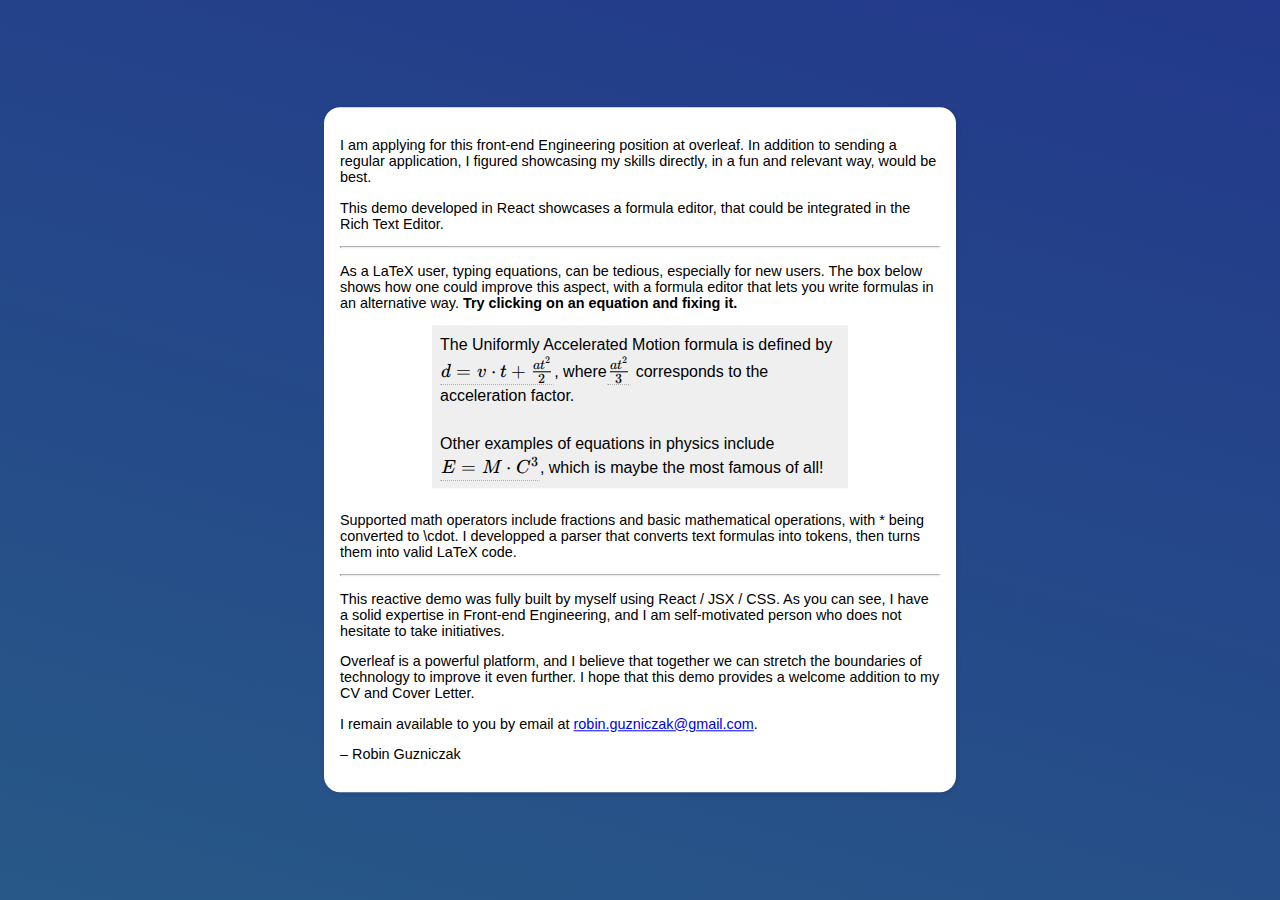
<file: overleaf/index.html>
<!doctype html><html lang="en"><head><meta charset="utf-8"/><link rel="icon" href="/overleaf/favicon.ico"/><meta name="viewport" content="width=device-width,initial-scale=1"/><meta name="theme-color" content="#000000"/><meta name="description" content="Web site created using create-react-app"/><link rel="apple-touch-icon" href="/overleaf/logo192.png"/><link rel="manifest" href="/overleaf/manifest.json"/><title>React App</title><script defer="defer" src="/overleaf/static/js/main.4c3b818d.js"></script><link href="/overleaf/static/css/main.ef5cccf3.css" rel="stylesheet"></head><body><noscript>You need to enable JavaScript to run this app.</noscript><div id="root"></div></body></html>
</file>
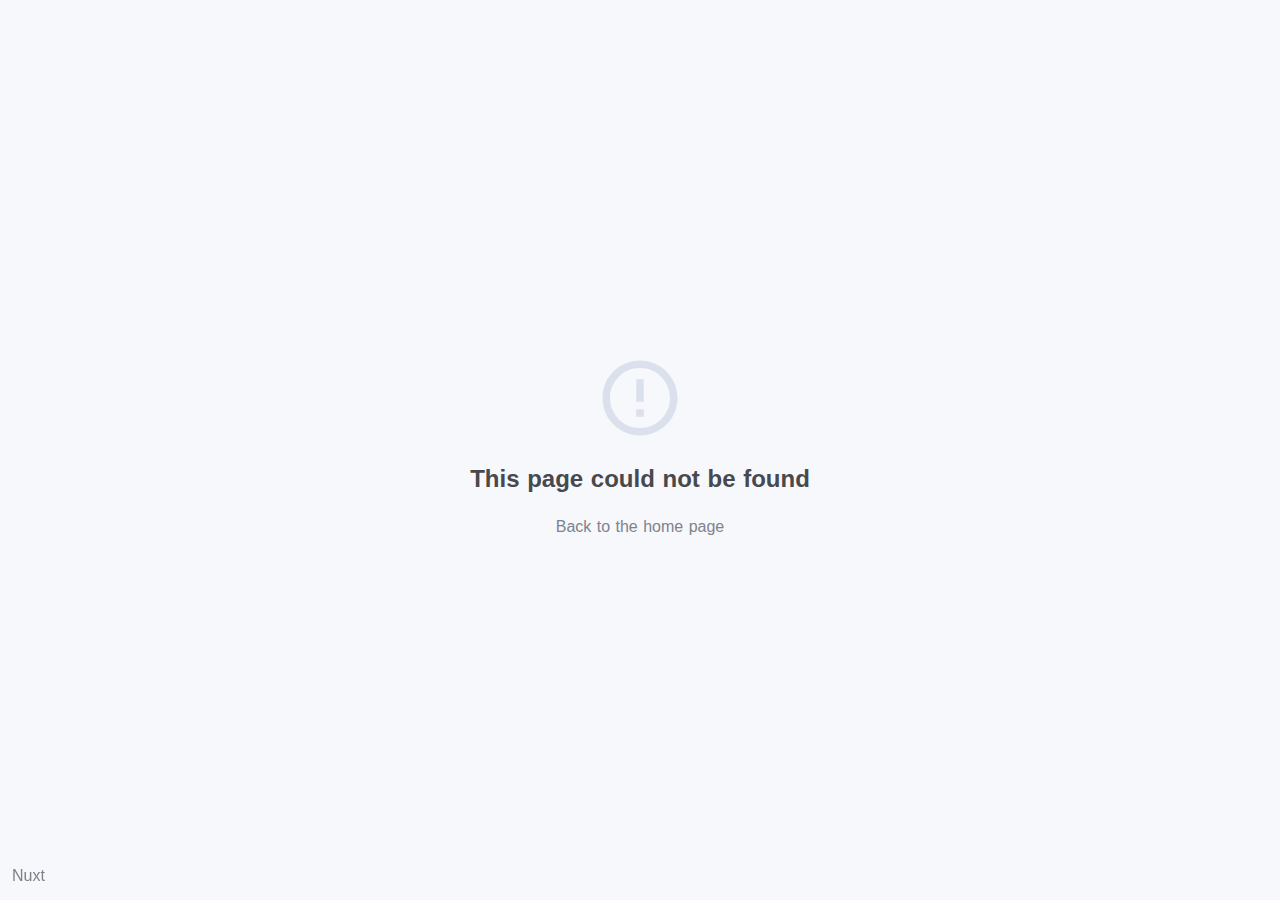
<file: 200.html>
<!doctype html>
<html>
  <head>
    <title>rgzk.me</title><meta data-n-head="1" charset="utf-8"><meta data-n-head="1" name="viewport" content="width=device-width,initial-scale=1"><meta data-n-head="1" data-hid="description" name="description" content="My hunky-dory Nuxt.js project"><link data-n-head="1" rel="icon" type="image/x-icon" href="/favicon.ico"><link rel="preload" href="/_nuxt/2dd3037.js" as="script"><link rel="preload" href="/_nuxt/1412576.js" as="script"><link rel="preload" href="/_nuxt/39f20f5.js" as="script"><link rel="preload" href="/_nuxt/6291bba.js" as="script">
  </head>
  <body>
    <div id="__nuxt"><style>#nuxt-loading{background:#fff;visibility:hidden;opacity:0;position:absolute;left:0;right:0;top:0;bottom:0;display:flex;justify-content:center;align-items:center;flex-direction:column;animation:nuxtLoadingIn 10s ease;-webkit-animation:nuxtLoadingIn 10s ease;animation-fill-mode:forwards;overflow:hidden}@keyframes nuxtLoadingIn{0%{visibility:hidden;opacity:0}20%{visibility:visible;opacity:0}100%{visibility:visible;opacity:1}}@-webkit-keyframes nuxtLoadingIn{0%{visibility:hidden;opacity:0}20%{visibility:visible;opacity:0}100%{visibility:visible;opacity:1}}#nuxt-loading>div,#nuxt-loading>div:after{border-radius:50%;width:5rem;height:5rem}#nuxt-loading>div{font-size:10px;position:relative;text-indent:-9999em;border:.5rem solid #f5f5f5;border-left:.5rem solid #fff;-webkit-transform:translateZ(0);-ms-transform:translateZ(0);transform:translateZ(0);-webkit-animation:nuxtLoading 1.1s infinite linear;animation:nuxtLoading 1.1s infinite linear}#nuxt-loading.error>div{border-left:.5rem solid #ff4500;animation-duration:5s}@-webkit-keyframes nuxtLoading{0%{-webkit-transform:rotate(0);transform:rotate(0)}100%{-webkit-transform:rotate(360deg);transform:rotate(360deg)}}@keyframes nuxtLoading{0%{-webkit-transform:rotate(0);transform:rotate(0)}100%{-webkit-transform:rotate(360deg);transform:rotate(360deg)}}</style><script>window.addEventListener("error",function(){var e=document.getElementById("nuxt-loading");e&&(e.className+=" error")})</script><div id="nuxt-loading" aria-live="polite" role="status"><div>Loading...</div></div></div><script>window.__NUXT__={config:{_app:{basePath:"/",assetsPath:"/_nuxt/",cdnURL:null}}}</script>
  <script src="/_nuxt/2dd3037.js"></script><script src="/_nuxt/1412576.js"></script><script src="/_nuxt/39f20f5.js"></script><script src="/_nuxt/6291bba.js"></script></body>
</html>
</file>
<file: overleaf/static/css/main.ef5cccf3.css>
body{-webkit-font-smoothing:antialiased;-moz-osx-font-smoothing:grayscale;-webkit-animation:AnimationName 10s ease infinite;animation:AnimationName 10s ease infinite;background:linear-gradient(16deg,#329c81,#1e1d8d);background-size:400% 400%;font-family:-apple-system,BlinkMacSystemFont,Segoe UI,Roboto,Oxygen,Ubuntu,Cantarell,Fira Sans,Droid Sans,Helvetica Neue,sans-serif;margin:0;min-height:100vh}@-webkit-keyframes AnimationName{0%{background-position:0 58%}50%{background-position:100% 43%}to{background-position:0 58%}}@keyframes AnimationName{0%{background-position:0 58%}50%{background-position:100% 43%}to{background-position:0 58%}}p{font-size:.9em}.Demo{background-color:#fff;border-radius:1em;box-shadow:1px 1px 5px 0 rgba(0,0,0,.1);left:50%;padding:1em;position:absolute;top:50%;-webkit-transform:translate(-50%,-50%);transform:translate(-50%,-50%);width:600px}@media (max-height:840px) or (max-width:840px){.Demo{left:0;margin:2em auto;position:relative;top:0;-webkit-transform:translate(0);transform:translate(0)}}@media (max-width:620px){.Demo{border-radius:0;margin:0;min-height:100vh;width:calc(100% - 2em)}}.Equation{display:inline-block;position:relative}.Equation a{border:1px dotted hsla(0,0%,100%,0);border-bottom-color:rgba(0,0,0,.5);cursor:pointer;padding-bottom:.25em}.Equation:hover a{border-bottom:1px solid #000}.Equation.ShowEditor a{border:1px dotted #000;border-radius:.1em}.Equation .EquationEditor{background:#2f2f2f;border-radius:.5em;bottom:-20px;box-shadow:1px 1px 5px 0 rgba(0,0,0,.1);color:#fff;left:50%;opacity:0;padding:.5em;position:absolute;-webkit-transform:translate(-50%,100%);transform:translate(-50%,100%);-webkit-transform:scale(0);transform:scale(0);z-index:2}.Equation.ShowEditor .EquationEditor{opacity:1;-webkit-transform:scale(1) translate(-50%,100%);transform:scale(1) translate(-50%,100%);z-index:1}.EquationEditor input{background-color:#fff;border:2px solid transparent;border-radius:2em;outline:none;padding:.25em;-webkit-transform:scale(1);transform:scale(1);transition:border-color .2s,-webkit-transform .2s;transition:transform .2s,border-color .2s;transition:transform .2s,border-color .2s,-webkit-transform .2s}.EquationEditor input:focus{border-color:#138a07;-webkit-transform:scale(1.05,1.1);transform:scale(1.05,1.1)}.Latex{background-color:#efefef;line-height:1.5em;margin:.5em auto 1.5em;max-width:400px;padding:.5em}.EquationEditor:before{border-bottom:15px solid #2f2f2f;border-left:15px solid transparent;border-right:15px solid transparent;content:"";height:0;left:50%;position:absolute;top:-15px;-webkit-transform:translate(-50%);transform:translate(-50%);width:0;z-index:2}.EquationEditor .Button{background-color:#138a07;border:none;border-radius:100em;color:#fff;cursor:pointer;margin-top:.5em;padding:.5em;width:100%}.EquationEditor .Text{margin:.25em}.EquationEditor .GeneratedLatex{color:#aaa;font-family:monospace;font-size:.8em;line-height:1.5em;margin:.5em}.TopButtons{align-items:center;background-color:#e4e8ee;border-radius:5em;display:flex;padding:4px}.TopButtons a{align-item:center;border-radius:9999px;color:#5d6879;cursor:pointer;display:inline-block;font-size:.8em;font-weight:600;padding:4px 12px;text-align:center}.TopButtons .selected{background-color:#138a07;box-shadow:0 2px 4px rgba(30,37,48,.16);color:#fff}.EquationEditor .Button:hover{background-color:#0e6305;border:none;color:#fff;margin-top:.5em;padding:.5em;width:100%}@font-face{font-family:KaTeX_AMS;font-style:normal;font-weight:400;src:url(/overleaf/static/media/KaTeX_AMS-Regular.73ea273a72f4aca30ca5.woff2) format("woff2"),url(/overleaf/static/media/KaTeX_AMS-Regular.d562e886c52f12660a41.woff) format("woff"),url(/overleaf/static/media/KaTeX_AMS-Regular.853be92419a6c3766b9a.ttf) format("truetype")}@font-face{font-family:KaTeX_Caligraphic;font-style:normal;font-weight:700;src:url(/overleaf/static/media/KaTeX_Caligraphic-Bold.a1abf90dfd72792a577a.woff2) format("woff2"),url(/overleaf/static/media/KaTeX_Caligraphic-Bold.d757c535a2e5902f1325.woff) format("woff"),url(/overleaf/static/media/KaTeX_Caligraphic-Bold.7489a2fbfb9bfe704420.ttf) format("truetype")}@font-face{font-family:KaTeX_Caligraphic;font-style:normal;font-weight:400;src:url(/overleaf/static/media/KaTeX_Caligraphic-Regular.d6484fce1ef428d5bd94.woff2) format("woff2"),url(/overleaf/static/media/KaTeX_Caligraphic-Regular.db074fa22cf224af93d7.woff) format("woff"),url(/overleaf/static/media/KaTeX_Caligraphic-Regular.7e873d3833eb108a0758.ttf) format("truetype")}@font-face{font-family:KaTeX_Fraktur;font-style:normal;font-weight:700;src:url(/overleaf/static/media/KaTeX_Fraktur-Bold.931d67ea207ab37ee693.woff2) format("woff2"),url(/overleaf/static/media/KaTeX_Fraktur-Bold.354501bac435c3264834.woff) format("woff"),url(/overleaf/static/media/KaTeX_Fraktur-Bold.4c761b3711973ab04edf.ttf) format("truetype")}@font-face{font-family:KaTeX_Fraktur;font-style:normal;font-weight:400;src:url(/overleaf/static/media/KaTeX_Fraktur-Regular.172d3529b26f8cedef6b.woff2) format("woff2"),url(/overleaf/static/media/KaTeX_Fraktur-Regular.6fdf0ac577be0ba82a4c.woff) format("woff"),url(/overleaf/static/media/KaTeX_Fraktur-Regular.ed305b5434865e06ffde.ttf) format("truetype")}@font-face{font-family:KaTeX_Main;font-style:normal;font-weight:700;src:url(/overleaf/static/media/KaTeX_Main-Bold.39890742bc957b368704.woff2) format("woff2"),url(/overleaf/static/media/KaTeX_Main-Bold.0c3b8929d377c0e9b2f3.woff) format("woff"),url(/overleaf/static/media/KaTeX_Main-Bold.8169508bf58f8bd92ad8.ttf) format("truetype")}@font-face{font-family:KaTeX_Main;font-style:italic;font-weight:700;src:url(/overleaf/static/media/KaTeX_Main-BoldItalic.20f389c4120be058d80a.woff2) format("woff2"),url(/overleaf/static/media/KaTeX_Main-BoldItalic.428978dc7837d46de091.woff) format("woff"),url(/overleaf/static/media/KaTeX_Main-BoldItalic.828abcb200061cffbaae.ttf) format("truetype")}@font-face{font-family:KaTeX_Main;font-style:italic;font-weight:400;src:url(/overleaf/static/media/KaTeX_Main-Italic.fe2176f79edaa716e621.woff2) format("woff2"),url(/overleaf/static/media/KaTeX_Main-Italic.fd947498bc16392e76c2.woff) format("woff"),url(/overleaf/static/media/KaTeX_Main-Italic.fa675e5e4bec9eb250b6.ttf) format("truetype")}@font-face{font-family:KaTeX_Main;font-style:normal;font-weight:400;src:url(/overleaf/static/media/KaTeX_Main-Regular.f650f111a3b890d116f1.woff2) format("woff2"),url(/overleaf/static/media/KaTeX_Main-Regular.4f35fbcc9ee8614c2bcc.woff) format("woff"),url(/overleaf/static/media/KaTeX_Main-Regular.9eba1d77abcf2aa6e94e.ttf) format("truetype")}@font-face{font-family:KaTeX_Math;font-style:italic;font-weight:700;src:url(/overleaf/static/media/KaTeX_Math-BoldItalic.dcbcbd93bac0470b462d.woff2) format("woff2"),url(/overleaf/static/media/KaTeX_Math-BoldItalic.3f07ed67f06c720120ce.woff) format("woff"),url(/overleaf/static/media/KaTeX_Math-BoldItalic.bf2d440b3a42ea78a998.ttf) format("truetype")}@font-face{font-family:KaTeX_Math;font-style:italic;font-weight:400;src:url(/overleaf/static/media/KaTeX_Math-Italic.6d3d25f4820d0da8f01f.woff2) format("woff2"),url(/overleaf/static/media/KaTeX_Math-Italic.96759856b4e70f3a8338.woff) format("woff"),url(/overleaf/static/media/KaTeX_Math-Italic.8a5f936332e8028c7278.ttf) format("truetype")}@font-face{font-family:"KaTeX_SansSerif";font-style:normal;font-weight:700;src:url(/overleaf/static/media/KaTeX_SansSerif-Bold.95591a929f0d32aa282a.woff2) format("woff2"),url(/overleaf/static/media/KaTeX_SansSerif-Bold.b9cd458ac6d5889ff9c3.woff) format("woff"),url(/overleaf/static/media/KaTeX_SansSerif-Bold.5b49f4993ae22d7975b4.ttf) format("truetype")}@font-face{font-family:"KaTeX_SansSerif";font-style:italic;font-weight:400;src:url(/overleaf/static/media/KaTeX_SansSerif-Italic.7d393d382f3e7fb1c637.woff2) format("woff2"),url(/overleaf/static/media/KaTeX_SansSerif-Italic.8d593cfaa96238d5e2f8.woff) format("woff"),url(/overleaf/static/media/KaTeX_SansSerif-Italic.b257a18c016f37ee4543.ttf) format("truetype")}@font-face{font-family:"KaTeX_SansSerif";font-style:normal;font-weight:400;src:url(/overleaf/static/media/KaTeX_SansSerif-Regular.cd5e231e0cc53b2cb2c0.woff2) format("woff2"),url(/overleaf/static/media/KaTeX_SansSerif-Regular.02271ec5cb9f5b4588ac.woff) format("woff"),url(/overleaf/static/media/KaTeX_SansSerif-Regular.2f7bc363fc5424ebda59.ttf) format("truetype")}@font-face{font-family:KaTeX_Script;font-style:normal;font-weight:400;src:url(/overleaf/static/media/KaTeX_Script-Regular.c81d1b2a4b75d3eded60.woff2) format("woff2"),url(/overleaf/static/media/KaTeX_Script-Regular.073b3402d036714b4370.woff) format("woff"),url(/overleaf/static/media/KaTeX_Script-Regular.fc9ba5249878cd8f8d88.ttf) format("truetype")}@font-face{font-family:KaTeX_Size1;font-style:normal;font-weight:400;src:url(/overleaf/static/media/KaTeX_Size1-Regular.6eec866c69313624be60.woff2) format("woff2"),url(/overleaf/static/media/KaTeX_Size1-Regular.0108e89c9003e8c14ea3.woff) format("woff"),url(/overleaf/static/media/KaTeX_Size1-Regular.6de7d4b539221a49e9e2.ttf) format("truetype")}@font-face{font-family:KaTeX_Size2;font-style:normal;font-weight:400;src:url(/overleaf/static/media/KaTeX_Size2-Regular.2960900c4f271311eb36.woff2) format("woff2"),url(/overleaf/static/media/KaTeX_Size2-Regular.3a99e70aee4076660d38.woff) format("woff"),url(/overleaf/static/media/KaTeX_Size2-Regular.57f5c1837853986ea1db.ttf) format("truetype")}@font-face{font-family:KaTeX_Size3;font-style:normal;font-weight:400;src:url(/overleaf/static/media/KaTeX_Size3-Regular.e1951519f6f0596f7356.woff2) format("woff2"),url(/overleaf/static/media/KaTeX_Size3-Regular.7947224e8a9914fa332b.woff) format("woff"),url(/overleaf/static/media/KaTeX_Size3-Regular.8d6b6822586eea3d3b20.ttf) format("truetype")}@font-face{font-family:KaTeX_Size4;font-style:normal;font-weight:400;src:url(/overleaf/static/media/KaTeX_Size4-Regular.e418bf257af1052628d8.woff2) format("woff2"),url(/overleaf/static/media/KaTeX_Size4-Regular.aeffd8025cba3647f1a6.woff) format("woff"),url(/overleaf/static/media/KaTeX_Size4-Regular.4ad7c7e8bb8d10a34bb7.ttf) format("truetype")}@font-face{font-family:KaTeX_Typewriter;font-style:normal;font-weight:400;src:url(/overleaf/static/media/KaTeX_Typewriter-Regular.c295e7f71970f03c0549.woff2) format("woff2"),url(/overleaf/static/media/KaTeX_Typewriter-Regular.4c6b94fd1d07f8beff7c.woff) format("woff"),url(/overleaf/static/media/KaTeX_Typewriter-Regular.c5c02d763c89380dcb4e.ttf) format("truetype")}.katex{font:normal 1.21em KaTeX_Main,Times New Roman,serif;line-height:1.2;text-indent:0;text-rendering:auto}.katex *{-ms-high-contrast-adjust:none!important;border-color:currentColor}.katex .katex-version:after{content:"0.13.24"}.katex .katex-mathml{clip:rect(1px,1px,1px,1px);border:0;height:1px;overflow:hidden;padding:0;position:absolute;width:1px}.katex .katex-html>.newline{display:block}.katex .base{position:relative;white-space:nowrap;width:-webkit-min-content;width:min-content}.katex .base,.katex .strut{display:inline-block}.katex .textbf{font-weight:700}.katex .textit{font-style:italic}.katex .textrm{font-family:KaTeX_Main}.katex .textsf{font-family:KaTeX_SansSerif}.katex .texttt{font-family:KaTeX_Typewriter}.katex .mathnormal{font-family:KaTeX_Math;font-style:italic}.katex .mathit{font-family:KaTeX_Main;font-style:italic}.katex .mathrm{font-style:normal}.katex .mathbf{font-family:KaTeX_Main;font-weight:700}.katex .boldsymbol{font-family:KaTeX_Math;font-style:italic;font-weight:700}.katex .amsrm,.katex .mathbb,.katex .textbb{font-family:KaTeX_AMS}.katex .mathcal{font-family:KaTeX_Caligraphic}.katex .mathfrak,.katex .textfrak{font-family:KaTeX_Fraktur}.katex .mathtt{font-family:KaTeX_Typewriter}.katex .mathscr,.katex .textscr{font-family:KaTeX_Script}.katex .mathsf,.katex .textsf{font-family:KaTeX_SansSerif}.katex .mathboldsf,.katex .textboldsf{font-family:KaTeX_SansSerif;font-weight:700}.katex .mathitsf,.katex .textitsf{font-family:KaTeX_SansSerif;font-style:italic}.katex .mainrm{font-family:KaTeX_Main;font-style:normal}.katex .vlist-t{border-collapse:collapse;display:inline-table;table-layout:fixed}.katex .vlist-r{display:table-row}.katex .vlist{display:table-cell;position:relative;vertical-align:bottom}.katex .vlist>span{display:block;height:0;position:relative}.katex .vlist>span>span{display:inline-block}.katex .vlist>span>.pstrut{overflow:hidden;width:0}.katex .vlist-t2{margin-right:-2px}.katex .vlist-s{display:table-cell;font-size:1px;min-width:2px;vertical-align:bottom;width:2px}.katex .vbox{align-items:baseline;display:inline-flex;flex-direction:column}.katex .hbox{width:100%}.katex .hbox,.katex .thinbox{display:inline-flex;flex-direction:row}.katex .thinbox{max-width:0;width:0}.katex .msupsub{text-align:left}.katex .mfrac>span>span{text-align:center}.katex .mfrac .frac-line{border-bottom-style:solid;display:inline-block;width:100%}.katex .hdashline,.katex .hline,.katex .mfrac .frac-line,.katex .overline .overline-line,.katex .rule,.katex .underline .underline-line{min-height:1px}.katex .mspace{display:inline-block}.katex .clap,.katex .llap,.katex .rlap{position:relative;width:0}.katex .clap>.inner,.katex .llap>.inner,.katex .rlap>.inner{position:absolute}.katex .clap>.fix,.katex .llap>.fix,.katex .rlap>.fix{display:inline-block}.katex .llap>.inner{right:0}.katex .clap>.inner,.katex .rlap>.inner{left:0}.katex .clap>.inner>span{margin-left:-50%;margin-right:50%}.katex .rule{border:0 solid;display:inline-block;position:relative}.katex .hline,.katex .overline .overline-line,.katex .underline .underline-line{border-bottom-style:solid;display:inline-block;width:100%}.katex .hdashline{border-bottom-style:dashed;display:inline-block;width:100%}.katex .sqrt>.root{margin-left:.27777778em;margin-right:-.55555556em}.katex .fontsize-ensurer.reset-size1.size1,.katex .sizing.reset-size1.size1{font-size:1em}.katex .fontsize-ensurer.reset-size1.size2,.katex .sizing.reset-size1.size2{font-size:1.2em}.katex .fontsize-ensurer.reset-size1.size3,.katex .sizing.reset-size1.size3{font-size:1.4em}.katex .fontsize-ensurer.reset-size1.size4,.katex .sizing.reset-size1.size4{font-size:1.6em}.katex .fontsize-ensurer.reset-size1.size5,.katex .sizing.reset-size1.size5{font-size:1.8em}.katex .fontsize-ensurer.reset-size1.size6,.katex .sizing.reset-size1.size6{font-size:2em}.katex .fontsize-ensurer.reset-size1.size7,.katex .sizing.reset-size1.size7{font-size:2.4em}.katex .fontsize-ensurer.reset-size1.size8,.katex .sizing.reset-size1.size8{font-size:2.88em}.katex .fontsize-ensurer.reset-size1.size9,.katex .sizing.reset-size1.size9{font-size:3.456em}.katex .fontsize-ensurer.reset-size1.size10,.katex .sizing.reset-size1.size10{font-size:4.148em}.katex .fontsize-ensurer.reset-size1.size11,.katex .sizing.reset-size1.size11{font-size:4.976em}.katex .fontsize-ensurer.reset-size2.size1,.katex .sizing.reset-size2.size1{font-size:.83333333em}.katex .fontsize-ensurer.reset-size2.size2,.katex .sizing.reset-size2.size2{font-size:1em}.katex .fontsize-ensurer.reset-size2.size3,.katex .sizing.reset-size2.size3{font-size:1.16666667em}.katex .fontsize-ensurer.reset-size2.size4,.katex .sizing.reset-size2.size4{font-size:1.33333333em}.katex .fontsize-ensurer.reset-size2.size5,.katex .sizing.reset-size2.size5{font-size:1.5em}.katex .fontsize-ensurer.reset-size2.size6,.katex .sizing.reset-size2.size6{font-size:1.66666667em}.katex .fontsize-ensurer.reset-size2.size7,.katex .sizing.reset-size2.size7{font-size:2em}.katex .fontsize-ensurer.reset-size2.size8,.katex .sizing.reset-size2.size8{font-size:2.4em}.katex .fontsize-ensurer.reset-size2.size9,.katex .sizing.reset-size2.size9{font-size:2.88em}.katex .fontsize-ensurer.reset-size2.size10,.katex .sizing.reset-size2.size10{font-size:3.45666667em}.katex .fontsize-ensurer.reset-size2.size11,.katex .sizing.reset-size2.size11{font-size:4.14666667em}.katex .fontsize-ensurer.reset-size3.size1,.katex .sizing.reset-size3.size1{font-size:.71428571em}.katex .fontsize-ensurer.reset-size3.size2,.katex .sizing.reset-size3.size2{font-size:.85714286em}.katex .fontsize-ensurer.reset-size3.size3,.katex .sizing.reset-size3.size3{font-size:1em}.katex .fontsize-ensurer.reset-size3.size4,.katex .sizing.reset-size3.size4{font-size:1.14285714em}.katex .fontsize-ensurer.reset-size3.size5,.katex .sizing.reset-size3.size5{font-size:1.28571429em}.katex .fontsize-ensurer.reset-size3.size6,.katex .sizing.reset-size3.size6{font-size:1.42857143em}.katex .fontsize-ensurer.reset-size3.size7,.katex .sizing.reset-size3.size7{font-size:1.71428571em}.katex .fontsize-ensurer.reset-size3.size8,.katex .sizing.reset-size3.size8{font-size:2.05714286em}.katex .fontsize-ensurer.reset-size3.size9,.katex .sizing.reset-size3.size9{font-size:2.46857143em}.katex .fontsize-ensurer.reset-size3.size10,.katex .sizing.reset-size3.size10{font-size:2.96285714em}.katex .fontsize-ensurer.reset-size3.size11,.katex .sizing.reset-size3.size11{font-size:3.55428571em}.katex .fontsize-ensurer.reset-size4.size1,.katex .sizing.reset-size4.size1{font-size:.625em}.katex .fontsize-ensurer.reset-size4.size2,.katex .sizing.reset-size4.size2{font-size:.75em}.katex .fontsize-ensurer.reset-size4.size3,.katex .sizing.reset-size4.size3{font-size:.875em}.katex .fontsize-ensurer.reset-size4.size4,.katex .sizing.reset-size4.size4{font-size:1em}.katex .fontsize-ensurer.reset-size4.size5,.katex .sizing.reset-size4.size5{font-size:1.125em}.katex .fontsize-ensurer.reset-size4.size6,.katex .sizing.reset-size4.size6{font-size:1.25em}.katex .fontsize-ensurer.reset-size4.size7,.katex .sizing.reset-size4.size7{font-size:1.5em}.katex .fontsize-ensurer.reset-size4.size8,.katex .sizing.reset-size4.size8{font-size:1.8em}.katex .fontsize-ensurer.reset-size4.size9,.katex .sizing.reset-size4.size9{font-size:2.16em}.katex .fontsize-ensurer.reset-size4.size10,.katex .sizing.reset-size4.size10{font-size:2.5925em}.katex .fontsize-ensurer.reset-size4.size11,.katex .sizing.reset-size4.size11{font-size:3.11em}.katex .fontsize-ensurer.reset-size5.size1,.katex .sizing.reset-size5.size1{font-size:.55555556em}.katex .fontsize-ensurer.reset-size5.size2,.katex .sizing.reset-size5.size2{font-size:.66666667em}.katex .fontsize-ensurer.reset-size5.size3,.katex .sizing.reset-size5.size3{font-size:.77777778em}.katex .fontsize-ensurer.reset-size5.size4,.katex .sizing.reset-size5.size4{font-size:.88888889em}.katex .fontsize-ensurer.reset-size5.size5,.katex .sizing.reset-size5.size5{font-size:1em}.katex .fontsize-ensurer.reset-size5.size6,.katex .sizing.reset-size5.size6{font-size:1.11111111em}.katex .fontsize-ensurer.reset-size5.size7,.katex .sizing.reset-size5.size7{font-size:1.33333333em}.katex .fontsize-ensurer.reset-size5.size8,.katex .sizing.reset-size5.size8{font-size:1.6em}.katex .fontsize-ensurer.reset-size5.size9,.katex .sizing.reset-size5.size9{font-size:1.92em}.katex .fontsize-ensurer.reset-size5.size10,.katex .sizing.reset-size5.size10{font-size:2.30444444em}.katex .fontsize-ensurer.reset-size5.size11,.katex .sizing.reset-size5.size11{font-size:2.76444444em}.katex .fontsize-ensurer.reset-size6.size1,.katex .sizing.reset-size6.size1{font-size:.5em}.katex .fontsize-ensurer.reset-size6.size2,.katex .sizing.reset-size6.size2{font-size:.6em}.katex .fontsize-ensurer.reset-size6.size3,.katex .sizing.reset-size6.size3{font-size:.7em}.katex .fontsize-ensurer.reset-size6.size4,.katex .sizing.reset-size6.size4{font-size:.8em}.katex .fontsize-ensurer.reset-size6.size5,.katex .sizing.reset-size6.size5{font-size:.9em}.katex .fontsize-ensurer.reset-size6.size6,.katex .sizing.reset-size6.size6{font-size:1em}.katex .fontsize-ensurer.reset-size6.size7,.katex .sizing.reset-size6.size7{font-size:1.2em}.katex .fontsize-ensurer.reset-size6.size8,.katex .sizing.reset-size6.size8{font-size:1.44em}.katex .fontsize-ensurer.reset-size6.size9,.katex .sizing.reset-size6.size9{font-size:1.728em}.katex .fontsize-ensurer.reset-size6.size10,.katex .sizing.reset-size6.size10{font-size:2.074em}.katex .fontsize-ensurer.reset-size6.size11,.katex .sizing.reset-size6.size11{font-size:2.488em}.katex .fontsize-ensurer.reset-size7.size1,.katex .sizing.reset-size7.size1{font-size:.41666667em}.katex .fontsize-ensurer.reset-size7.size2,.katex .sizing.reset-size7.size2{font-size:.5em}.katex .fontsize-ensurer.reset-size7.size3,.katex .sizing.reset-size7.size3{font-size:.58333333em}.katex .fontsize-ensurer.reset-size7.size4,.katex .sizing.reset-size7.size4{font-size:.66666667em}.katex .fontsize-ensurer.reset-size7.size5,.katex .sizing.reset-size7.size5{font-size:.75em}.katex .fontsize-ensurer.reset-size7.size6,.katex .sizing.reset-size7.size6{font-size:.83333333em}.katex .fontsize-ensurer.reset-size7.size7,.katex .sizing.reset-size7.size7{font-size:1em}.katex .fontsize-ensurer.reset-size7.size8,.katex .sizing.reset-size7.size8{font-size:1.2em}.katex .fontsize-ensurer.reset-size7.size9,.katex .sizing.reset-size7.size9{font-size:1.44em}.katex .fontsize-ensurer.reset-size7.size10,.katex .sizing.reset-size7.size10{font-size:1.72833333em}.katex .fontsize-ensurer.reset-size7.size11,.katex .sizing.reset-size7.size11{font-size:2.07333333em}.katex .fontsize-ensurer.reset-size8.size1,.katex .sizing.reset-size8.size1{font-size:.34722222em}.katex .fontsize-ensurer.reset-size8.size2,.katex .sizing.reset-size8.size2{font-size:.41666667em}.katex .fontsize-ensurer.reset-size8.size3,.katex .sizing.reset-size8.size3{font-size:.48611111em}.katex .fontsize-ensurer.reset-size8.size4,.katex .sizing.reset-size8.size4{font-size:.55555556em}.katex .fontsize-ensurer.reset-size8.size5,.katex .sizing.reset-size8.size5{font-size:.625em}.katex .fontsize-ensurer.reset-size8.size6,.katex .sizing.reset-size8.size6{font-size:.69444444em}.katex .fontsize-ensurer.reset-size8.size7,.katex .sizing.reset-size8.size7{font-size:.83333333em}.katex .fontsize-ensurer.reset-size8.size8,.katex .sizing.reset-size8.size8{font-size:1em}.katex .fontsize-ensurer.reset-size8.size9,.katex .sizing.reset-size8.size9{font-size:1.2em}.katex .fontsize-ensurer.reset-size8.size10,.katex .sizing.reset-size8.size10{font-size:1.44027778em}.katex .fontsize-ensurer.reset-size8.size11,.katex .sizing.reset-size8.size11{font-size:1.72777778em}.katex .fontsize-ensurer.reset-size9.size1,.katex .sizing.reset-size9.size1{font-size:.28935185em}.katex .fontsize-ensurer.reset-size9.size2,.katex .sizing.reset-size9.size2{font-size:.34722222em}.katex .fontsize-ensurer.reset-size9.size3,.katex .sizing.reset-size9.size3{font-size:.40509259em}.katex .fontsize-ensurer.reset-size9.size4,.katex .sizing.reset-size9.size4{font-size:.46296296em}.katex .fontsize-ensurer.reset-size9.size5,.katex .sizing.reset-size9.size5{font-size:.52083333em}.katex .fontsize-ensurer.reset-size9.size6,.katex .sizing.reset-size9.size6{font-size:.5787037em}.katex .fontsize-ensurer.reset-size9.size7,.katex .sizing.reset-size9.size7{font-size:.69444444em}.katex .fontsize-ensurer.reset-size9.size8,.katex .sizing.reset-size9.size8{font-size:.83333333em}.katex .fontsize-ensurer.reset-size9.size9,.katex .sizing.reset-size9.size9{font-size:1em}.katex .fontsize-ensurer.reset-size9.size10,.katex .sizing.reset-size9.size10{font-size:1.20023148em}.katex .fontsize-ensurer.reset-size9.size11,.katex .sizing.reset-size9.size11{font-size:1.43981481em}.katex .fontsize-ensurer.reset-size10.size1,.katex .sizing.reset-size10.size1{font-size:.24108004em}.katex .fontsize-ensurer.reset-size10.size2,.katex .sizing.reset-size10.size2{font-size:.28929605em}.katex .fontsize-ensurer.reset-size10.size3,.katex .sizing.reset-size10.size3{font-size:.33751205em}.katex .fontsize-ensurer.reset-size10.size4,.katex .sizing.reset-size10.size4{font-size:.38572806em}.katex .fontsize-ensurer.reset-size10.size5,.katex .sizing.reset-size10.size5{font-size:.43394407em}.katex .fontsize-ensurer.reset-size10.size6,.katex .sizing.reset-size10.size6{font-size:.48216008em}.katex .fontsize-ensurer.reset-size10.size7,.katex .sizing.reset-size10.size7{font-size:.57859209em}.katex .fontsize-ensurer.reset-size10.size8,.katex .sizing.reset-size10.size8{font-size:.69431051em}.katex .fontsize-ensurer.reset-size10.size9,.katex .sizing.reset-size10.size9{font-size:.83317261em}.katex .fontsize-ensurer.reset-size10.size10,.katex .sizing.reset-size10.size10{font-size:1em}.katex .fontsize-ensurer.reset-size10.size11,.katex .sizing.reset-size10.size11{font-size:1.19961427em}.katex .fontsize-ensurer.reset-size11.size1,.katex .sizing.reset-size11.size1{font-size:.20096463em}.katex .fontsize-ensurer.reset-size11.size2,.katex .sizing.reset-size11.size2{font-size:.24115756em}.katex .fontsize-ensurer.reset-size11.size3,.katex .sizing.reset-size11.size3{font-size:.28135048em}.katex .fontsize-ensurer.reset-size11.size4,.katex .sizing.reset-size11.size4{font-size:.32154341em}.katex .fontsize-ensurer.reset-size11.size5,.katex .sizing.reset-size11.size5{font-size:.36173633em}.katex .fontsize-ensurer.reset-size11.size6,.katex .sizing.reset-size11.size6{font-size:.40192926em}.katex .fontsize-ensurer.reset-size11.size7,.katex .sizing.reset-size11.size7{font-size:.48231511em}.katex .fontsize-ensurer.reset-size11.size8,.katex .sizing.reset-size11.size8{font-size:.57877814em}.katex .fontsize-ensurer.reset-size11.size9,.katex .sizing.reset-size11.size9{font-size:.69453376em}.katex .fontsize-ensurer.reset-size11.size10,.katex .sizing.reset-size11.size10{font-size:.83360129em}.katex .fontsize-ensurer.reset-size11.size11,.katex .sizing.reset-size11.size11{font-size:1em}.katex .delimsizing.size1{font-family:KaTeX_Size1}.katex .delimsizing.size2{font-family:KaTeX_Size2}.katex .delimsizing.size3{font-family:KaTeX_Size3}.katex .delimsizing.size4{font-family:KaTeX_Size4}.katex .delimsizing.mult .delim-size1>span{font-family:KaTeX_Size1}.katex .delimsizing.mult .delim-size4>span{font-family:KaTeX_Size4}.katex .nulldelimiter{display:inline-block;width:.12em}.katex .delimcenter,.katex .op-symbol{position:relative}.katex .op-symbol.small-op{font-family:KaTeX_Size1}.katex .op-symbol.large-op{font-family:KaTeX_Size2}.katex .accent>.vlist-t,.katex .op-limits>.vlist-t{text-align:center}.katex .accent .accent-body{position:relative}.katex .accent .accent-body:not(.accent-full){width:0}.katex .overlay{display:block}.katex .mtable .vertical-separator{display:inline-block;min-width:1px}.katex .mtable .arraycolsep{display:inline-block}.katex .mtable .col-align-c>.vlist-t{text-align:center}.katex .mtable .col-align-l>.vlist-t{text-align:left}.katex .mtable .col-align-r>.vlist-t{text-align:right}.katex .svg-align{text-align:left}.katex svg{fill:currentColor;stroke:currentColor;fill-rule:nonzero;fill-opacity:1;stroke-width:1;stroke-linecap:butt;stroke-linejoin:miter;stroke-miterlimit:4;stroke-dasharray:none;stroke-dashoffset:0;stroke-opacity:1;display:block;height:inherit;position:absolute;width:100%}.katex svg path{stroke:none}.katex img{border-style:none;max-height:none;max-width:none;min-height:0;min-width:0}.katex .stretchy{display:block;overflow:hidden;position:relative;width:100%}.katex .stretchy:after,.katex .stretchy:before{content:""}.katex .hide-tail{overflow:hidden;position:relative;width:100%}.katex .halfarrow-left{left:0;overflow:hidden;position:absolute;width:50.2%}.katex .halfarrow-right{overflow:hidden;position:absolute;right:0;width:50.2%}.katex .brace-left{left:0;overflow:hidden;position:absolute;width:25.1%}.katex .brace-center{left:25%;overflow:hidden;position:absolute;width:50%}.katex .brace-right{overflow:hidden;position:absolute;right:0;width:25.1%}.katex .x-arrow-pad{padding:0 .5em}.katex .cd-arrow-pad{padding:0 .55556em 0 .27778em}.katex .mover,.katex .munder,.katex .x-arrow{text-align:center}.katex .boxpad{padding:0 .3em}.katex .fbox,.katex .fcolorbox{border:.04em solid;box-sizing:border-box}.katex .cancel-pad{padding:0 .2em}.katex .cancel-lap{margin-left:-.2em;margin-right:-.2em}.katex .sout{border-bottom-style:solid;border-bottom-width:.08em}.katex .angl{border-right:.049em solid;border-top:.049em solid;box-sizing:border-box;margin-right:.03889em}.katex .anglpad{padding:0 .03889em}.katex .eqn-num:before{content:"(" counter(katexEqnNo) ")";counter-increment:katexEqnNo}.katex .mml-eqn-num:before{content:"(" counter(mmlEqnNo) ")";counter-increment:mmlEqnNo}.katex .mtr-glue{width:50%}.katex .cd-vert-arrow{display:inline-block;position:relative}.katex .cd-label-left{display:inline-block;position:absolute;right:calc(50% + .3em);text-align:left}.katex .cd-label-right{display:inline-block;left:calc(50% + .3em);position:absolute;text-align:right}.katex-display{display:block;margin:1em 0;text-align:center}.katex-display>.katex{display:block;text-align:center;white-space:nowrap}.katex-display>.katex>.katex-html{display:block;position:relative}.katex-display>.katex>.katex-html>.tag{position:absolute;right:0}.katex-display.leqno>.katex>.katex-html>.tag{left:0;right:auto}.katex-display.fleqn>.katex{padding-left:2em;text-align:left}body{counter-reset:katexEqnNo mmlEqnNo}
/*# sourceMappingURL=main.ef5cccf3.css.map*/
</file>
